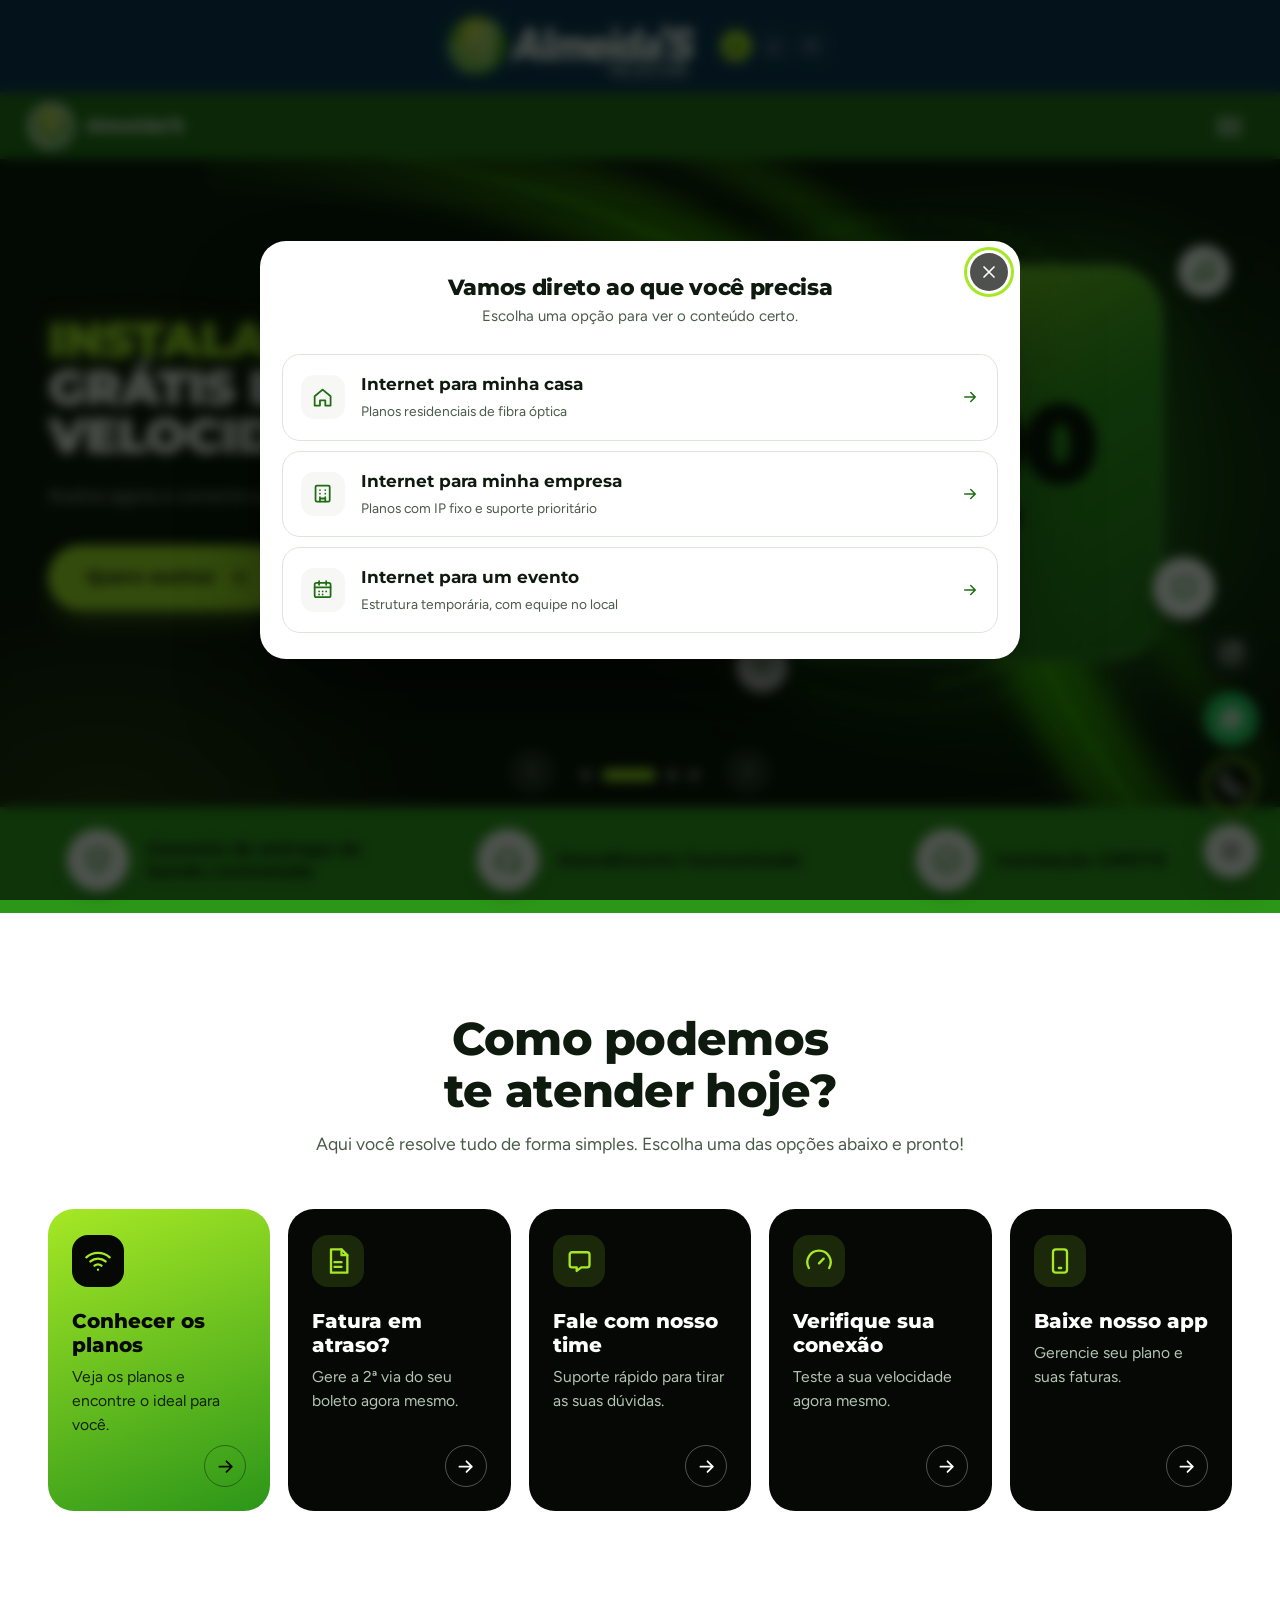
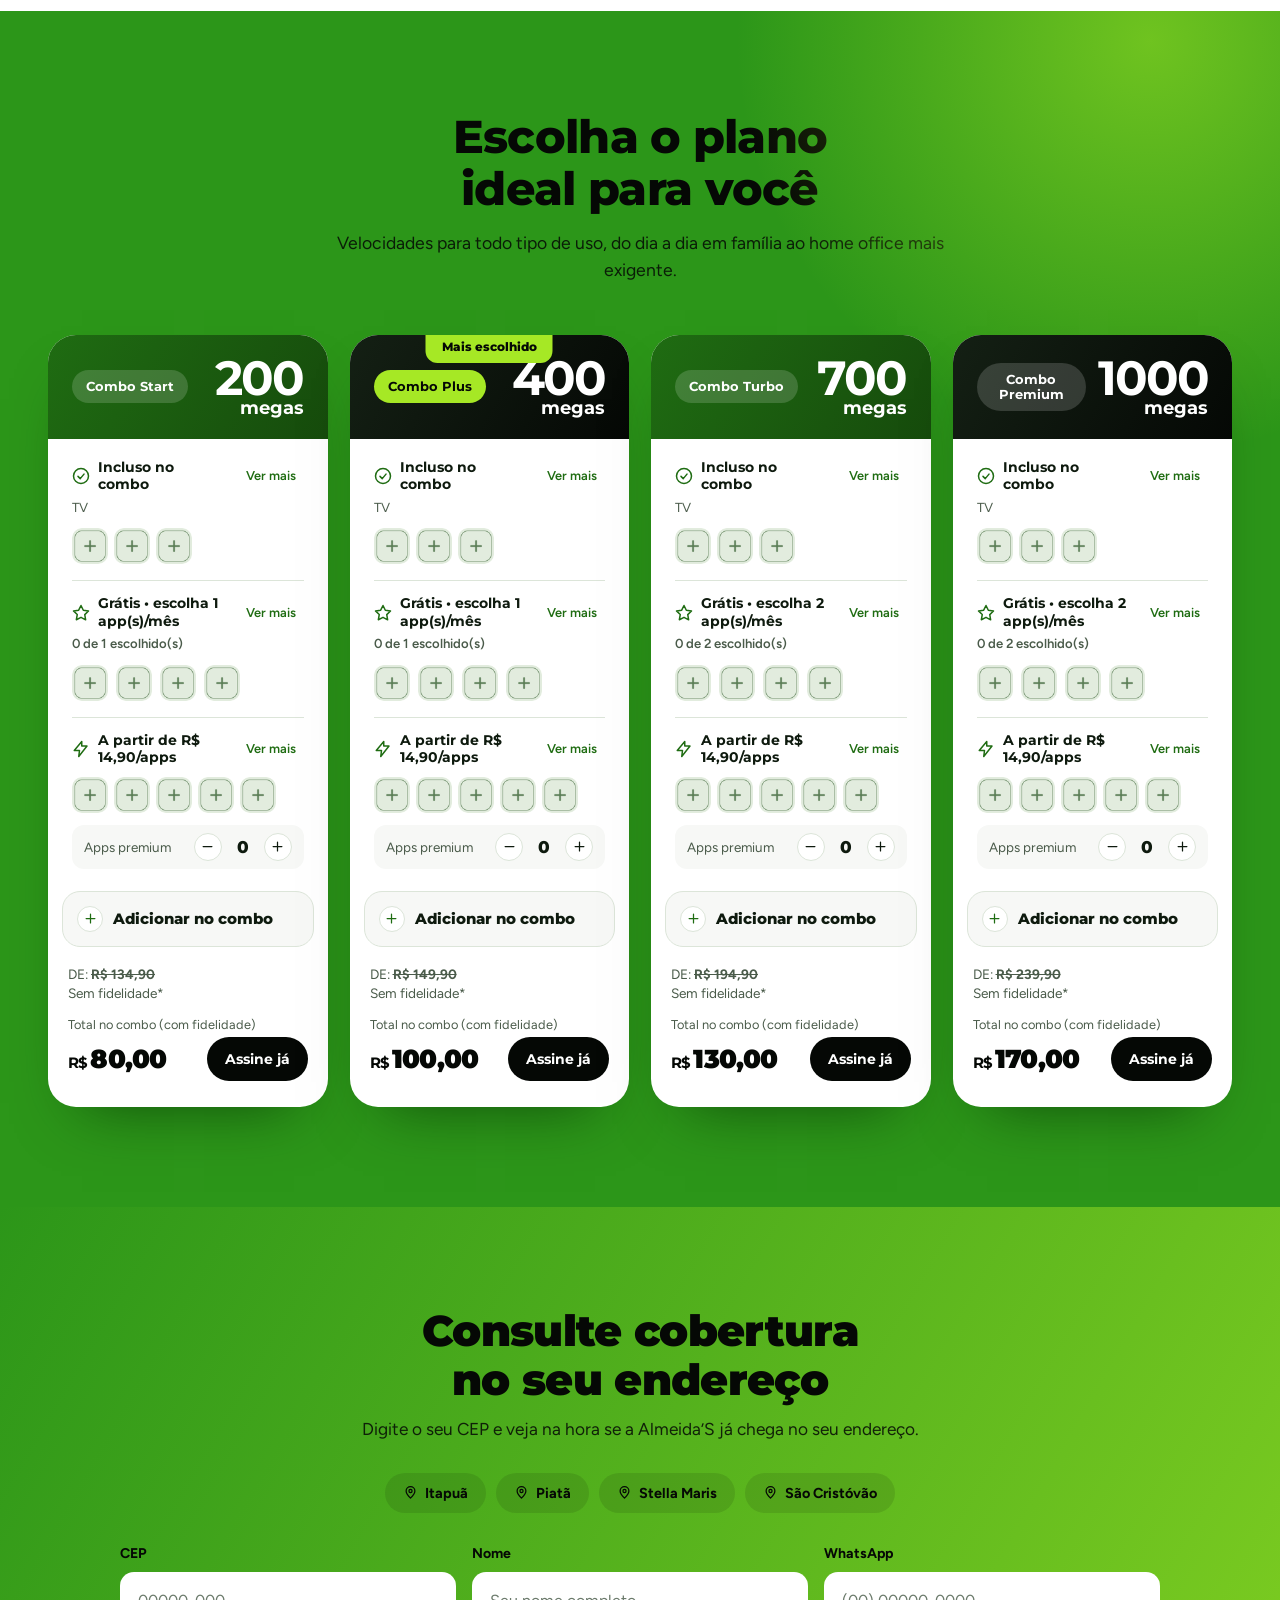
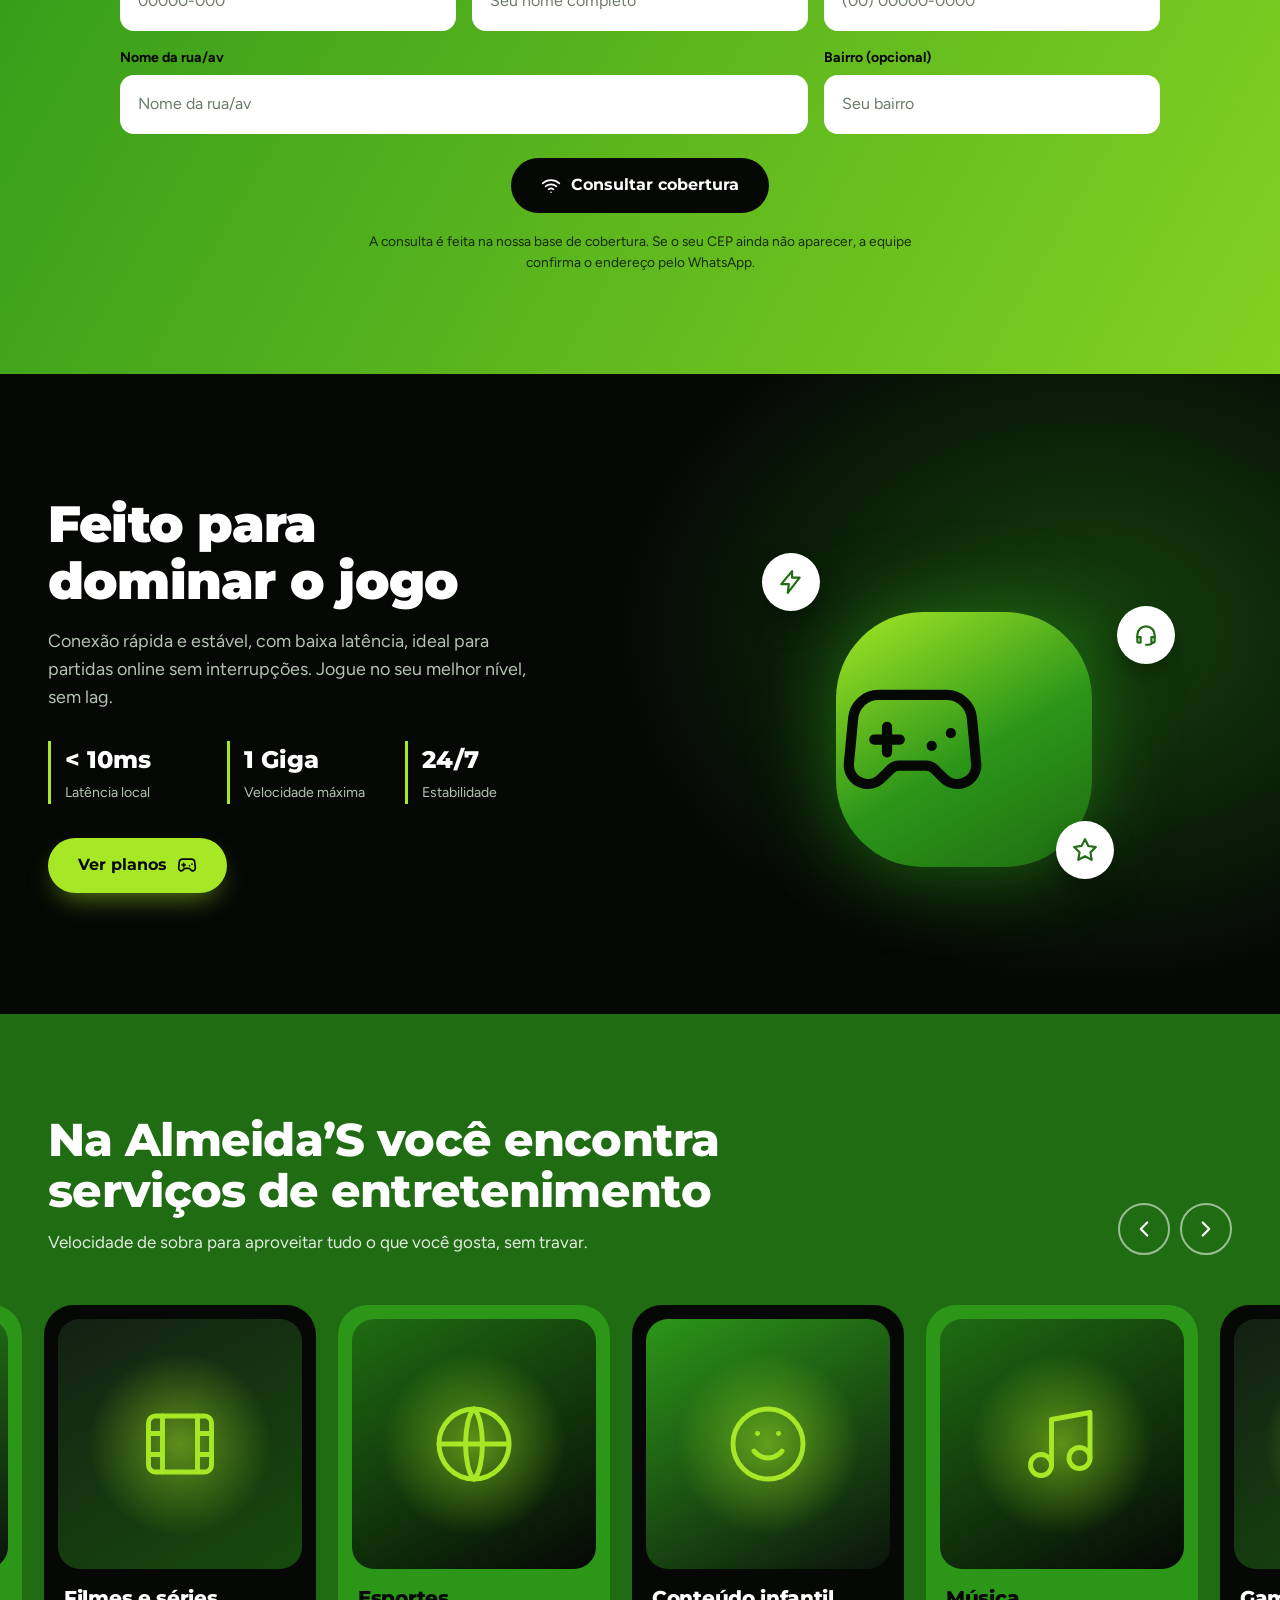
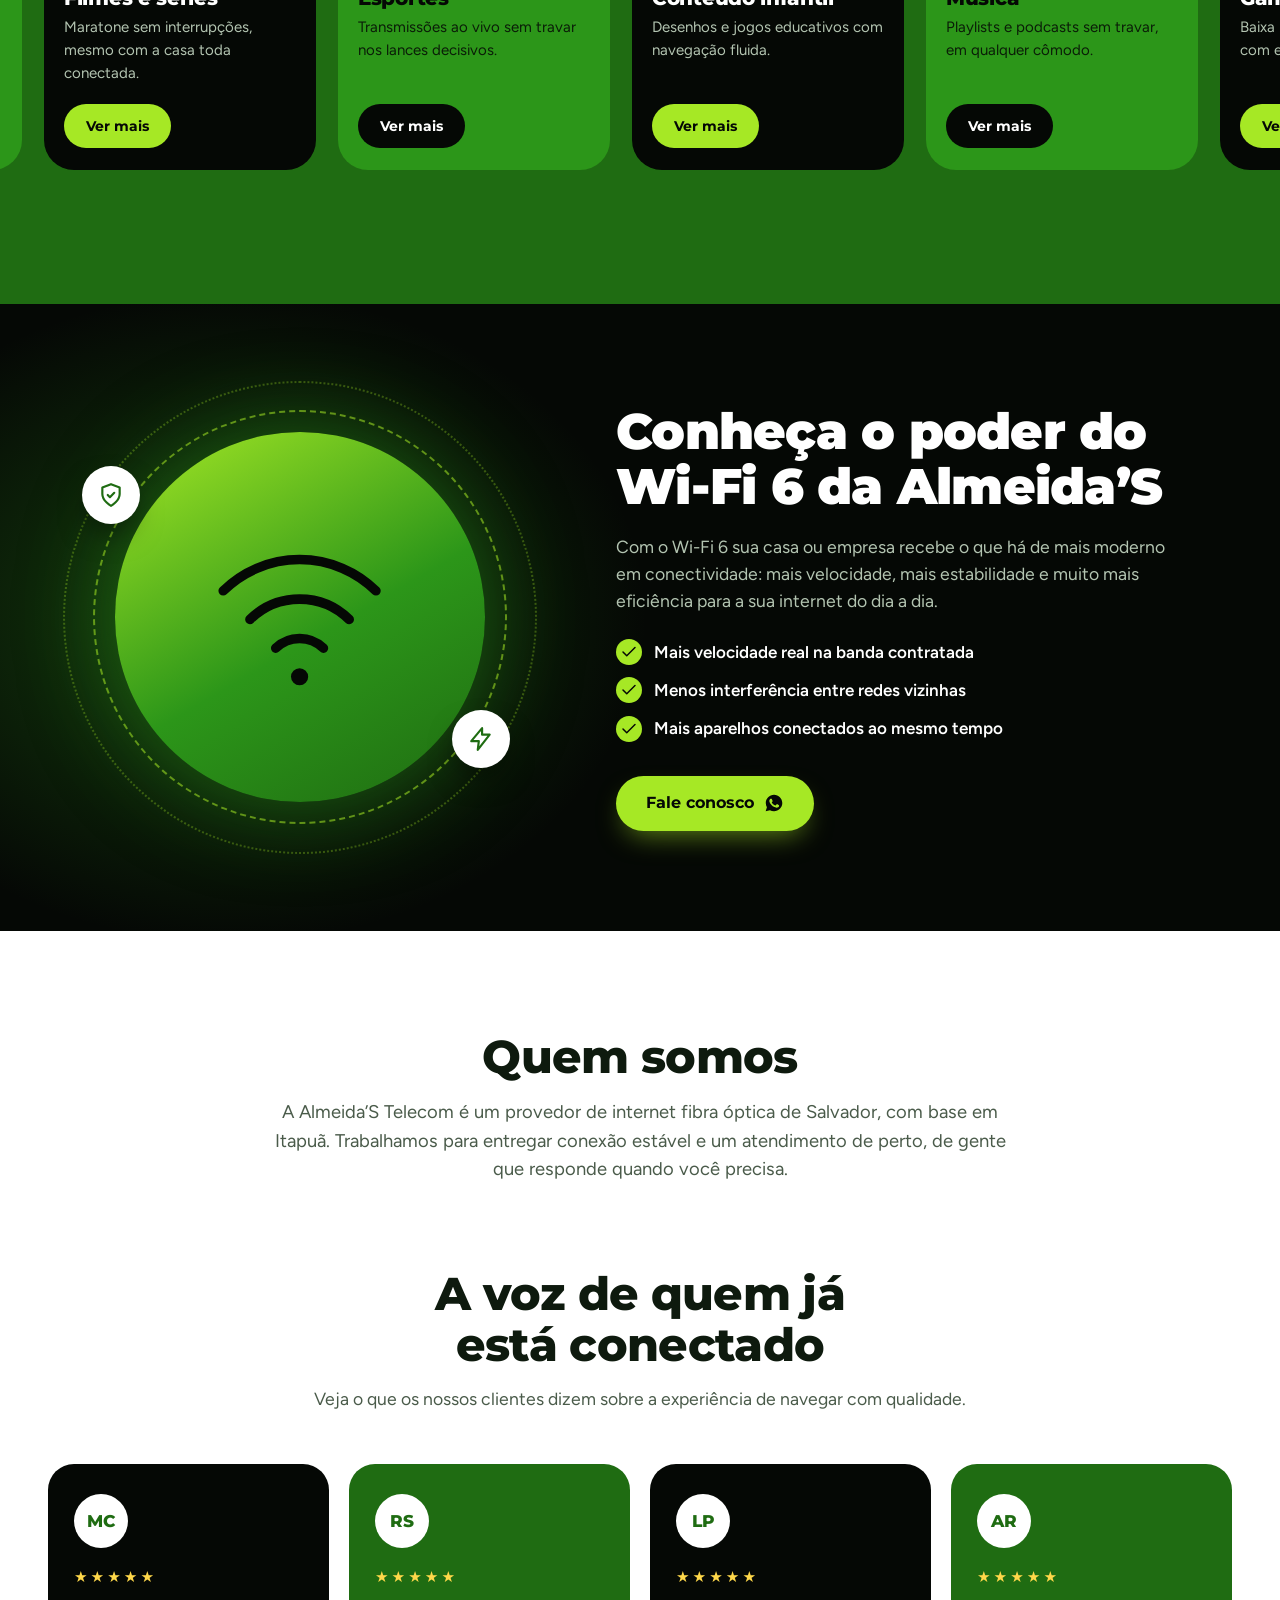
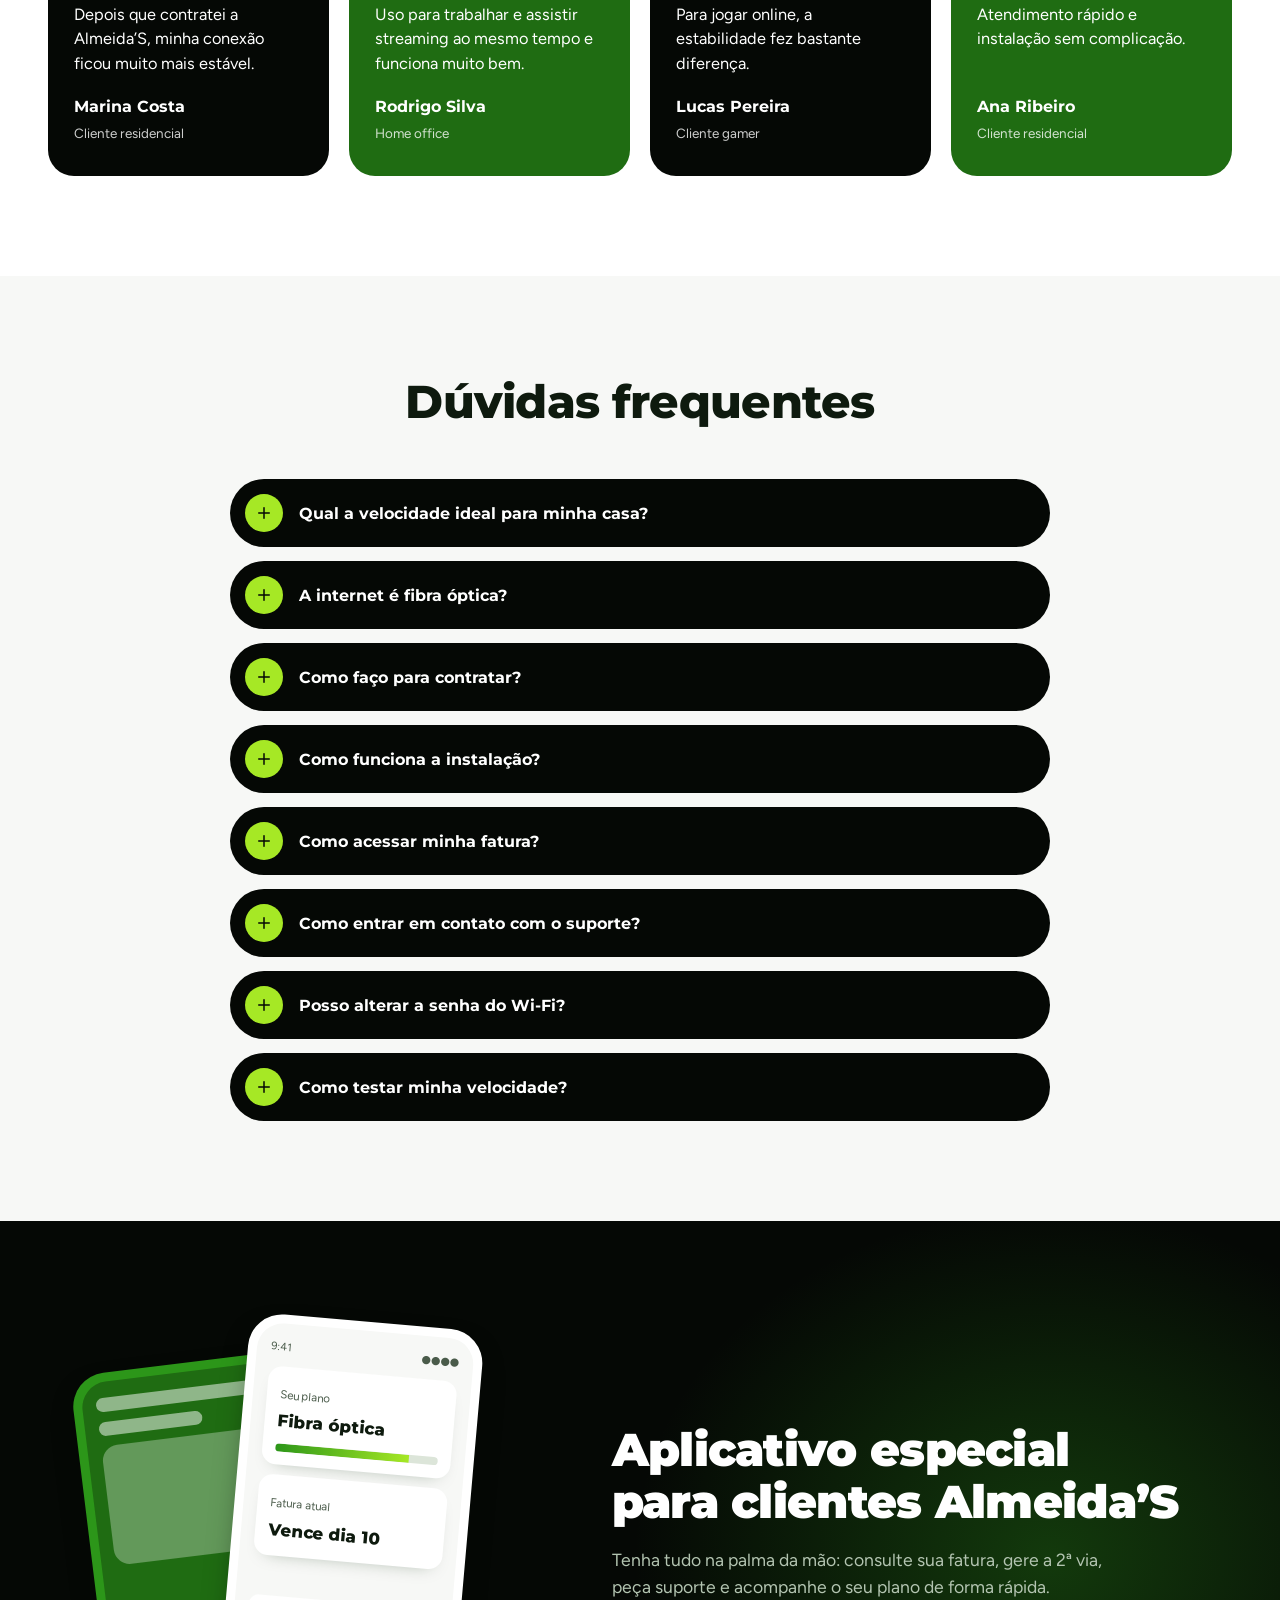
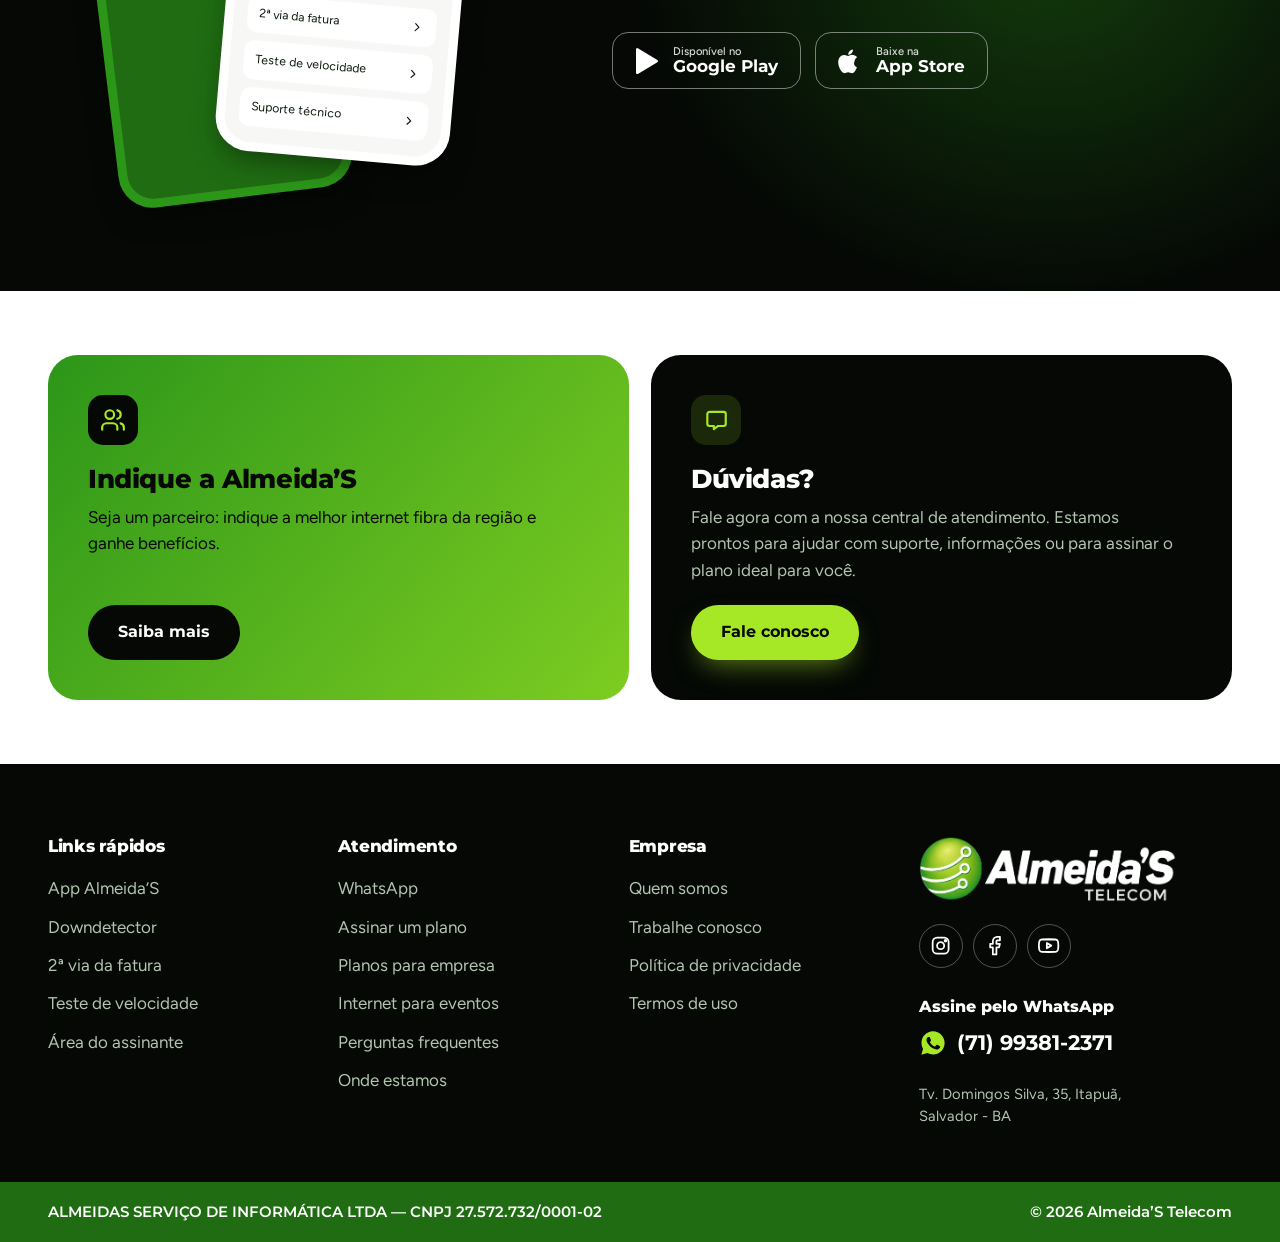
<file: index.html>
<!DOCTYPE html>
<html lang="pt-BR">
<head>
<meta charset="UTF-8" />
<script>document.documentElement.className += " js";</script>
<meta name="viewport" content="width=device-width, initial-scale=1.0" />
<title>Almeida’S Telecom | Internet Fibra Óptica em Salvador</title>
<meta name="description" content="Internet fibra óptica rápida e estável para sua casa ou empresa. Conheça os planos da Almeida’S Telecom." />
<meta name="theme-color" content="#0D8A03" />

<meta property="og:type" content="website" />
<meta property="og:title" content="Almeida’S Telecom | Internet Fibra Óptica" />
<meta property="og:description" content="Internet fibra óptica rápida e estável para sua casa ou empresa. Conheça os planos da Almeida’S Telecom." />
<meta property="og:locale" content="pt_BR" />
<meta property="og:site_name" content="Almeida’S Telecom" />

<link rel="canonical" href="https://www.almeidasnet.com.br/" />
<meta name="twitter:card" content="summary_large_image" />
<meta name="twitter:title" content="Almeida’S Telecom | Internet Fibra Óptica" />
<meta name="twitter:description" content="Internet fibra óptica rápida e estável para sua casa ou empresa. Conheça os planos da Almeida’S Telecom." />

<link rel="icon" type="image/png" href="images/logo/favicon.png" />

<link rel="preconnect" href="https://fonts.googleapis.com" />
<link rel="preconnect" href="https://fonts.gstatic.com" crossorigin />
<link href="https://fonts.googleapis.com/css2?family=Montserrat:wght@500;600;700;800;900&family=Figtree:wght@400;500;600;700&display=swap" rel="stylesheet" />

<link rel="stylesheet" href="css/style.css" />

<script type="application/ld+json">
{
  "@context": "https://schema.org",
  "@type": "InternetServiceProvider",
  "name": "ALMEIDAS SERVIÇO DE INFORMÁTICA LTDA",
  "alternateName": "Almeida’S Telecom",
  "telephone": "+55-71-99381-2371",
  "address": {
    "@type": "PostalAddress",
    "streetAddress": "Tv. Domingos Silva, 35",
    "addressLocality": "Salvador",
    "addressRegion": "BA",
    "addressCountry": "BR"
  },
  "areaServed": "BR",
  "description": "Internet fibra óptica rápida e estável para sua casa ou empresa."
}
</script>
</head>
<body>
<a class="skip-link" href="#conteudo">Ir para o conteúdo</a>

<!-- ============ BARRA SUPERIOR (logo + contatos) ============ -->
<div class="topbar" id="topo">
  <div class="container topbar__inner">
    <a href="#inicio" class="logo" aria-label="Almeida’S Telecom — início">
      <img src="images/logo/logo-claro.png" alt="Almeida’S Telecom" width="1165" height="299" />
    </a>
    <div class="audience-switch" role="group" aria-label="Tipo de atendimento"><a href="index.html" class="is-current" aria-label="Internet residencial" title="Residencial"><i data-icon="home"></i></a><a href="empresas.html" aria-label="Internet para empresas" title="Empresa"><i data-icon="office"></i></a><a href="eventos.html" aria-label="Internet para eventos" title="Eventos"><i data-icon="calendar"></i></a></div>
    <ul class="topbar__links">
      <li><a data-wa data-wa-msg="Olá! Preciso de ajuda com a Almeida’S" target="_blank" rel="noopener"><i data-icon="whatsapp"></i><span data-wa-text></span></a></li>
      <li><a data-segunda-via target="_blank" rel="noopener"><i data-icon="file"></i>2ª via da fatura</a></li>
      <li><a href="#faq"><i data-icon="help"></i>Perguntas frequentes</a></li>
      <li><a data-mapa target="_blank" rel="noopener"><i data-icon="pin"></i>Onde estamos</a></li>
    </ul>
  </div>
</div>

<!-- ============ NAVBAR (fixa ao rolar) ============ -->
<nav class="site-nav" id="site-nav" aria-label="Navegação principal">
  <div class="container site-nav__inner">
    <a class="site-nav__brand" href="#inicio" aria-label="Almeida’S — início">
      <span class="site-nav__mark"><img src="images/logo/marca.png" alt="" width="257" height="257" loading="lazy" /></span>
      <span class="site-nav__name">Almeida’S</span>
      <img class="site-nav__logo" src="images/logo/logo-claro.png" alt="Almeida’S Telecom" width="1165" height="299" />
    </a>

    <div class="site-nav__panel" id="nav-panel">
      <ul class="site-nav__links">
        <li><a href="#quem-somos"><i data-icon="users"></i>Quem somos</a></li>
        <li><a href="#planos"><i data-icon="home"></i>Para sua casa</a></li>
        <li><a href="#entretenimento"><i data-icon="film"></i>Entretenimento</a></li>
        <li><a data-wa data-wa-msg="Olá! Quero falar com a Almeida’S" target="_blank" rel="noopener"><i data-icon="chat"></i>Fale conosco</a></li>
        <li><a data-wa data-wa-msg="Olá! Quero trabalhar na Almeida’S" target="_blank" rel="noopener"><i data-icon="briefcase"></i>Trabalhe conosco</a></li>
      </ul>
      <div class="site-nav__pills">
        <a class="pill pill--orange" data-central-assinante target="_blank" rel="noopener">Área do assinante</a>
        <a class="pill pill--dark" data-wa data-wa-msg="Olá! Quero assinar um plano da Almeida’S" target="_blank" rel="noopener">Assine agora</a>
        <button type="button" class="pill pill--outline" data-open-popup>Indique e ganhe</button>
      </div>
    </div>

    <div class="site-nav__mobile-group">
      <div class="audience-switch" role="group" aria-label="Tipo de atendimento"><a href="index.html" class="is-current" aria-label="Internet residencial" title="Residencial"><i data-icon="home"></i></a><a href="empresas.html" aria-label="Internet para empresas" title="Empresa"><i data-icon="office"></i></a><a href="eventos.html" aria-label="Internet para eventos" title="Eventos"><i data-icon="calendar"></i></a></div>
      <a class="site-nav__cta" data-wa data-wa-msg="Olá! Quero assinar um plano da Almeida’S" target="_blank" rel="noopener"><i data-icon="whatsapp"></i>Assinar</a>
    </div>

    <button class="nav-toggle" id="nav-toggle" type="button" aria-label="Abrir menu" aria-expanded="false" aria-controls="nav-panel">
      <span></span><span></span><span></span>
    </button>
  </div>
  <div class="nav-overlay" id="nav-overlay"></div>
</nav>

<main id="conteudo">

<!-- ============ HERO / CARROSSEL ============ -->
<section id="inicio" class="hero" aria-roledescription="carrossel" aria-label="Destaques">
  <div class="hero__track" id="hero-track"></div>

  <button class="hero__arrow hero__arrow--prev" type="button" aria-label="Slide anterior"><i data-icon="chevron-left"></i></button>
  <button class="hero__arrow hero__arrow--next" type="button" aria-label="Próximo slide"><i data-icon="chevron-right"></i></button>
  <div class="hero__dots" id="hero-dots" role="tablist" aria-label="Escolher slide"></div>
</section>

<!-- ============ FAIXA DE BENEFÍCIOS ============ -->
<section class="strip" aria-label="Diferenciais">
  <div class="container strip__grid" id="strip-grid"></div>
</section>

<!-- ============ COMO PODEMOS TE ATENDER ============ -->
<section id="atendimento" class="section atender">
  <div class="container">
    <div class="section-head section-head--center" data-reveal>
      <h2>Como podemos te atender hoje?</h2>
      <p>Aqui você resolve tudo de forma simples. Escolha uma das opções abaixo e pronto!</p>
    </div>
    <div class="atender__grid" data-reveal>
      <a class="atender-card atender-card--featured" href="#planos">
        <span class="atender-card__icon"><i data-icon="wifi"></i></span>
        <strong>Conhecer os planos</strong>
        <p>Veja os planos e encontre o ideal para você.</p>
        <span class="atender-card__go"><i data-icon="arrow"></i></span>
      </a>
      <a class="atender-card" data-segunda-via target="_blank" rel="noopener">
        <span class="atender-card__icon"><i data-icon="file"></i></span>
        <strong>Fatura em atraso?</strong>
        <p>Gere a 2ª via do seu boleto agora mesmo.</p>
        <span class="atender-card__go"><i data-icon="arrow"></i></span>
      </a>
      <a class="atender-card" data-wa data-wa-msg="Olá! Preciso de ajuda com a Almeida’S" target="_blank" rel="noopener">
        <span class="atender-card__icon"><i data-icon="chat"></i></span>
        <strong>Fale com nosso time</strong>
        <p>Suporte rápido para tirar as suas dúvidas.</p>
        <span class="atender-card__go"><i data-icon="arrow"></i></span>
      </a>
      <a class="atender-card" data-teste-velocidade target="_blank" rel="noopener">
        <span class="atender-card__icon"><i data-icon="gauge"></i></span>
        <strong>Verifique sua conexão</strong>
        <p>Teste a sua velocidade agora mesmo.</p>
        <span class="atender-card__go"><i data-icon="arrow"></i></span>
      </a>
      <a class="atender-card" data-app-android target="_blank" rel="noopener">
        <span class="atender-card__icon"><i data-icon="phone-app"></i></span>
        <strong>Baixe nosso app</strong>
        <p>Gerencie seu plano e suas faturas.</p>
        <span class="atender-card__go"><i data-icon="arrow"></i></span>
      </a>
    </div>
  </div>
</section>

<!-- ============ PLANOS ============ -->
<section id="planos" class="section planos">
  <div class="container">
    <div class="section-head section-head--center" data-reveal>
      <h2>Escolha o plano ideal para você</h2>
      <p>Velocidades para todo tipo de uso, do dia a dia em família ao home office mais exigente.</p>
    </div>
    <div class="plans-grid" id="planos-grid" data-reveal></div>
  </div>
</section>

<!-- ============ CONSULTE COBERTURA ============ -->
<section id="cobertura" class="section coverage">
  <div class="container">
    <div class="coverage__head" data-reveal>
      <h2>Consulte cobertura no seu endereço</h2>
      <p>Digite o seu CEP e veja na hora se a Almeida’S já chega no seu endereço.</p>
    </div>
    <div class="coverage__bairros" id="coverage-bairros" data-reveal></div>
    <form class="coverage-form" id="coverage-form" data-reveal>
      <div class="field">
        <label for="cf-cep">CEP</label>
        <input type="text" id="cf-cep" name="cep" placeholder="00000-000" inputmode="numeric" autocomplete="postal-code" maxlength="9" pattern="[0-9]{5}-[0-9]{3}" title="Digite o CEP completo, com 8 números" required>
      </div>
      <div class="field">
        <label for="cf-nome">Nome</label>
        <input type="text" id="cf-nome" name="nome" placeholder="Seu nome completo" autocomplete="name" required>
      </div>
      <div class="field">
        <label for="cf-whatsapp">WhatsApp</label>
        <input type="tel" id="cf-whatsapp" name="whatsapp" placeholder="(00) 00000-0000" autocomplete="tel" required>
      </div>
      <div class="field field--wide">
        <label for="cf-rua">Nome da rua/av</label>
        <input type="text" id="cf-rua" name="rua" placeholder="Nome da rua/av" autocomplete="street-address" required>
      </div>
      <div class="field">
        <label for="cf-bairro">Bairro (opcional)</label>
        <input type="text" id="cf-bairro" name="bairro" placeholder="Seu bairro">
      </div>
      <div class="coverage-form__submit">
        <button type="submit" class="btn btn--dark"><i data-icon="wifi"></i>Consultar cobertura</button>
      </div>
    </form>
    <div class="coverage-result" id="coverage-result" role="status" aria-live="polite" hidden></div>
    <p class="coverage__note">A consulta é feita na nossa base de cobertura. Se o seu CEP ainda não aparecer, a equipe confirma o endereço pelo WhatsApp.</p>
  </div>
</section>

<!-- ============ GAMER ============ -->
<section id="gamer" class="section gamer" hidden>
  <div class="container gamer__layout">
    <div class="gamer__copy" data-reveal>
      <h2 id="gamer-titulo"></h2>
      <p id="gamer-texto"></p>
      <div class="gamer__stats" id="gamer-stats"></div>
      <a class="btn btn--lime" href="#planos"><span id="gamer-botao"></span><i data-icon="gamepad"></i></a>
    </div>
    <div class="gamer__art" data-reveal aria-hidden="true">
      <div class="ping"><span></span><span></span><span></span></div>
      <div class="gamer__pad"><i data-icon="gamepad"></i></div>
      <span class="float-chip float-chip--a"><i data-icon="bolt"></i></span>
      <span class="float-chip float-chip--b"><i data-icon="headset"></i></span>
      <span class="float-chip float-chip--c"><i data-icon="star"></i></span>
    </div>
  </div>
</section>

<!-- ============ ENTRETENIMENTO ============ -->
<section id="entretenimento" class="section entret">
  <div class="container">
    <div class="entret__head" data-reveal>
      <div>
        <h2 id="entret-titulo"></h2>
        <p id="entret-texto"></p>
      </div>
      <div class="entret__nav">
        <button type="button" class="round-btn" id="entret-prev" aria-label="Anterior"><i data-icon="chevron-left"></i></button>
        <button type="button" class="round-btn" id="entret-next" aria-label="Próximo"><i data-icon="chevron-right"></i></button>
      </div>
    </div>
  </div>
  <div class="entret__scroller" id="entret-scroller" tabindex="0" aria-label="Serviços de entretenimento"></div>
</section>

<!-- ============ WI-FI 6 ============ -->
<section id="wifi6" class="section wifi" hidden>
  <div class="container wifi__layout">
    <div class="wifi__art" data-reveal aria-hidden="true">
      <div class="wifi__disc">
        <svg viewBox="0 0 240 240" fill="none">
          <g class="wifi__waves" stroke="currentColor" stroke-width="10" stroke-linecap="round">
            <path d="M40 92a114 114 0 0 1 160 0"/>
            <path d="M68 122a74 74 0 0 1 104 0"/>
            <path d="M95 152a36 36 0 0 1 50 0"/>
          </g>
          <circle cx="120" cy="182" r="9" fill="currentColor"/>
        </svg>
      </div>
      <span class="float-chip float-chip--a"><i data-icon="shield"></i></span>
      <span class="float-chip float-chip--b"><i data-icon="bolt"></i></span>
    </div>
    <div class="wifi__copy" data-reveal>
      <h2 id="wifi-titulo"></h2>
      <p id="wifi-texto"></p>
      <ul class="check-list" id="wifi-itens"></ul>
      <a class="btn btn--lime" data-wa data-wa-msg="Olá! Quero saber mais sobre o Wi-Fi 6 da Almeida’S" target="_blank" rel="noopener"><span id="wifi-botao"></span><i data-icon="whatsapp"></i></a>
    </div>
  </div>
</section>

<!-- ============ QUEM SOMOS + DEPOIMENTOS ============ -->
<section id="quem-somos" class="section about">
  <div class="container">
    <div class="about__intro" data-reveal>
      <h2>Quem somos</h2>
      <p>A Almeida’S Telecom é um provedor de internet fibra óptica de Salvador, com base em Itapuã. Trabalhamos para entregar conexão estável e um atendimento de perto, de gente que responde quando você precisa.</p>
    </div>

    <div class="section-head section-head--center about__voice" data-reveal>
      <h2>A voz de quem já está conectado</h2>
      <p>Veja o que os nossos clientes dizem sobre a experiência de navegar com qualidade.</p>
    </div>
    <div class="testimonials" id="depoimentos-grid" data-reveal></div>
  </div>
</section>

<!-- ============ FAQ ============ -->
<section id="faq" class="section faq">
  <div class="container">
    <div class="section-head section-head--center" data-reveal>
      <h2>Dúvidas frequentes</h2>
    </div>
    <div class="accordion" data-reveal>
      <div class="accordion-item">
        <button class="accordion-item__question" aria-expanded="false">Qual a velocidade ideal para minha casa?<i data-icon="plus"></i></button>
        <div class="accordion-item__answer"><div>Depende do número de pessoas e dispositivos conectados ao mesmo tempo. Para 1 a 3 dispositivos, um plano de entrada já atende bem; para famílias maiores ou home office, recomendamos os planos mais altos.</div></div>
      </div>
      <div class="accordion-item">
        <button class="accordion-item__question" aria-expanded="false">A internet é fibra óptica?<i data-icon="plus"></i></button>
        <div class="accordion-item__answer"><div>Sim, a nossa rede é em fibra óptica, da nossa central até a sua casa ou empresa.</div></div>
      </div>
      <div class="accordion-item">
        <button class="accordion-item__question" aria-expanded="false">Como faço para contratar?<i data-icon="plus"></i></button>
        <div class="accordion-item__answer"><div>Basta escolher o plano ideal e falar com a gente pelo WhatsApp. Nossa equipe verifica a disponibilidade no seu endereço e agenda a instalação.</div></div>
      </div>
      <div class="accordion-item">
        <button class="accordion-item__question" aria-expanded="false">Como funciona a instalação?<i data-icon="plus"></i></button>
        <div class="accordion-item__answer"><div>Um técnico da Almeida’S vai até o local, faz a passagem do cabo de fibra e configura o roteador. O processo costuma levar poucas horas.</div></div>
      </div>
      <div class="accordion-item">
        <button class="accordion-item__question" aria-expanded="false">Como acessar minha fatura?<i data-icon="plus"></i></button>
        <div class="accordion-item__answer"><div>Você pode consultar e emitir a 2ª via da sua fatura pela Central do Assinante ou pelo aplicativo da Almeida’S</div></div>
      </div>
      <div class="accordion-item">
        <button class="accordion-item__question" aria-expanded="false">Como entrar em contato com o suporte?<i data-icon="plus"></i></button>
        <div class="accordion-item__answer"><div>Nosso suporte está disponível pelo WhatsApp, pelo telefone <span data-tel-text></span> ou pela Central do Assinante.</div></div>
      </div>
      <div class="accordion-item">
        <button class="accordion-item__question" aria-expanded="false">Posso alterar a senha do Wi-Fi?<i data-icon="plus"></i></button>
        <div class="accordion-item__answer"><div>Sim, você pode alterar o nome e a senha da sua rede pelo aplicativo do roteador ou pedindo ajuda ao nosso suporte.</div></div>
      </div>
      <div class="accordion-item">
        <button class="accordion-item__question" aria-expanded="false">Como testar minha velocidade?<i data-icon="plus"></i></button>
        <div class="accordion-item__answer"><div>Use o teste de velocidade do <a class="text-link" data-teste-velocidade target="_blank" rel="noopener">speedtest.net</a> para verificar se está tudo dentro do contratado, de preferência com o aparelho conectado por cabo.</div></div>
      </div>
    </div>
  </div>
</section>

<!-- ============ APP ============ -->
<section id="app" class="section app">
  <div class="container app__layout">
    <div class="app__art" data-reveal aria-hidden="true">
      <div class="phone phone--back"><div class="phone__screen"><span class="phone__bar"></span><span class="phone__bar phone__bar--short"></span><span class="phone__block"></span></div></div>
      <div class="phone phone--front">
        <div class="phone__screen">
          <div class="phone__top"><span>9:41</span><span>●●●●</span></div>
          <div class="phone__card"><small>Seu plano</small><strong>Fibra óptica</strong><div class="phone__meter"><span></span></div></div>
          <div class="phone__card"><small>Fatura atual</small><strong>Vence dia 10</strong></div>
          <div class="phone__list">
            <div>2ª via da fatura <i data-icon="chevron-right"></i></div>
            <div>Teste de velocidade <i data-icon="chevron-right"></i></div>
            <div>Suporte técnico <i data-icon="chevron-right"></i></div>
          </div>
        </div>
      </div>
    </div>
    <div class="app__copy" data-reveal>
      <h2>Aplicativo especial para clientes Almeida’S</h2>
      <p>Tenha tudo na palma da mão: consulte sua fatura, gere a 2ª via, peça suporte e acompanhe o seu plano de forma rápida.</p>
      <div class="store-buttons">
        <a class="store-btn" data-app-android target="_blank" rel="noopener"><i data-icon="play-store"></i><span><small>Disponível no</small>Google Play</span></a>
        <a class="store-btn" data-app-iphone target="_blank" rel="noopener"><i data-icon="apple"></i><span><small>Baixe na</small>App Store</span></a>
      </div>
    </div>
  </div>
</section>

<!-- ============ INDIQUE / DÚVIDAS ============ -->
<section class="section section--tight ctas">
  <div class="container">
    <div class="cta-cards" data-reveal>
      <div class="cta-card cta-card--green">
        <div>
          <span class="cta-card__icon"><i data-icon="users"></i></span>
          <h3>Indique a Almeida’S</h3>
          <p>Seja um parceiro: indique a melhor internet fibra da região e ganhe benefícios.</p>
        </div>
        <button type="button" class="btn btn--dark" data-open-popup>Saiba mais</button>
      </div>
      <div class="cta-card cta-card--dark">
        <div>
          <span class="cta-card__icon"><i data-icon="chat"></i></span>
          <h3>Dúvidas?</h3>
          <p>Fale agora com a nossa central de atendimento. Estamos prontos para ajudar com suporte, informações ou para assinar o plano ideal para você.</p>
        </div>
        <a class="btn btn--lime" data-wa data-wa-msg="Olá! Tenho uma dúvida sobre a Almeida’S" target="_blank" rel="noopener">Fale conosco</a>
      </div>
    </div>
  </div>
</section>
</main>

<!-- ============ RODAPÉ ============ -->
<footer class="site-footer" id="onde-estamos">
  <div class="container">
    <div class="footer-grid">
      <div class="footer-col">
        <h4>Links rápidos</h4>
        <ul>
          <li><a data-app-android target="_blank" rel="noopener">App Almeida’S</a></li>
          <li><a data-downdetector target="_blank" rel="noopener">Downdetector</a></li>
          <li><a data-segunda-via target="_blank" rel="noopener">2ª via da fatura</a></li>
          <li><a data-teste-velocidade target="_blank" rel="noopener">Teste de velocidade</a></li>
          <li><a data-central-assinante target="_blank" rel="noopener">Área do assinante</a></li>
        </ul>
      </div>
      <div class="footer-col">
        <h4>Atendimento</h4>
        <ul>
          <li><a data-wa data-wa-msg="Olá! Preciso de ajuda com a Almeida’S" target="_blank" rel="noopener">WhatsApp</a></li>
          <li><a data-wa data-wa-msg="Olá! Quero assinar um plano da Almeida’S" target="_blank" rel="noopener">Assinar um plano</a></li>
          <li><a href="empresas.html">Planos para empresa</a></li>
          <li><a href="eventos.html">Internet para eventos</a></li>
          <li><a href="#faq">Perguntas frequentes</a></li>
          <li><a data-mapa target="_blank" rel="noopener">Onde estamos</a></li>
        </ul>
      </div>
      <div class="footer-col">
        <h4>Empresa</h4>
        <ul>
          <li><a href="#quem-somos">Quem somos</a></li>
          <li><a data-wa data-wa-msg="Olá! Quero trabalhar na Almeida’S" target="_blank" rel="noopener">Trabalhe conosco</a></li>
          <li><a href="privacidade.html">Política de privacidade</a></li>
          <li><a href="#">Termos de uso</a></li>
        </ul>
        <a class="footer-contract" data-contrato target="_blank" rel="noopener" hidden>Contrato de prestação de serviço</a>
      </div>
      <div class="footer-brand">
        <a href="#inicio" class="logo" aria-label="Almeida’S Telecom — início">
          <img src="images/logo/logo-claro.png" alt="Almeida’S Telecom" width="1165" height="299" loading="lazy" />
        </a>
        <div class="footer-social">
          <a data-ig target="_blank" rel="noopener" aria-label="Instagram"><i data-icon="instagram"></i></a>
          <a data-fb target="_blank" rel="noopener" aria-label="Facebook"><i data-icon="facebook"></i></a>
          <a data-yt target="_blank" rel="noopener" aria-label="YouTube"><i data-icon="youtube"></i></a>
        </div>
        <p class="footer-brand__label">Assine pelo WhatsApp</p>
        <a class="footer-brand__phone" data-wa data-wa-msg="Olá! Quero assinar um plano da Almeida’S" target="_blank" rel="noopener"><i data-icon="whatsapp"></i><span data-wa-text></span></a>
        <address class="footer-brand__addr">Tv. Domingos Silva, 35, Itapuã,<br>Salvador&nbsp;-&nbsp;BA</address>
      </div>
    </div>
  </div>
  <div class="footer-bar">
    <div class="container footer-bar__inner">
      <span>ALMEIDAS SERVIÇO DE INFORMÁTICA LTDA — CNPJ 27.572.732/0001-02</span>
      <span>© <span id="current-year"></span> Almeida’S Telecom</span>
    </div>
  </div>
</footer>

<!-- ============ BOTÕES FLUTUANTES ============ -->
<div class="floating-actions">
  <button class="floating-btn back-to-top" type="button" aria-label="Voltar ao topo"><i data-icon="arrow-up"></i></button>

  <a class="floating-btn floating-btn--instagram" data-ig target="_blank" rel="noopener" aria-label="Instagram da Almeida’S"><i data-icon="instagram"></i></a>
  <a class="floating-btn floating-btn--whatsapp" data-wa data-wa-msg="Olá! Quero falar com a Almeida’S" target="_blank" rel="noopener" aria-label="Falar no WhatsApp"><i data-icon="whatsapp"></i></a>
  <a class="floating-btn floating-btn--phone" data-tel aria-label="Ligar para a Almeida’S"><i data-icon="phone"></i></a>

  <div class="floating-menu">
    <div class="floating-menu__panel" id="floating-menu-panel" role="menu"></div>
    <span class="floating-menu__hint" id="menu-hint" aria-hidden="true">Menu</span>
    <button class="floating-btn floating-btn--menu" id="floating-menu-btn" type="button" aria-label="Abrir menu rápido" aria-expanded="false"><i data-icon="menu"></i></button>
  </div>
</div>

<!-- ============ MODAIS ============ -->
<div id="audience-popup" class="modal" aria-hidden="true"></div>
<div id="promo-popup" class="modal modal--popup" aria-hidden="true"></div>
<div id="apps-modal" class="modal modal--apps" aria-hidden="true"></div>
<div id="cep-modal" class="modal" aria-hidden="true"></div>

<script src="js/config.js"></script>
<script src="js/cobertura.js"></script>
<script src="js/main.js"></script>
</body>
</html>
</file>
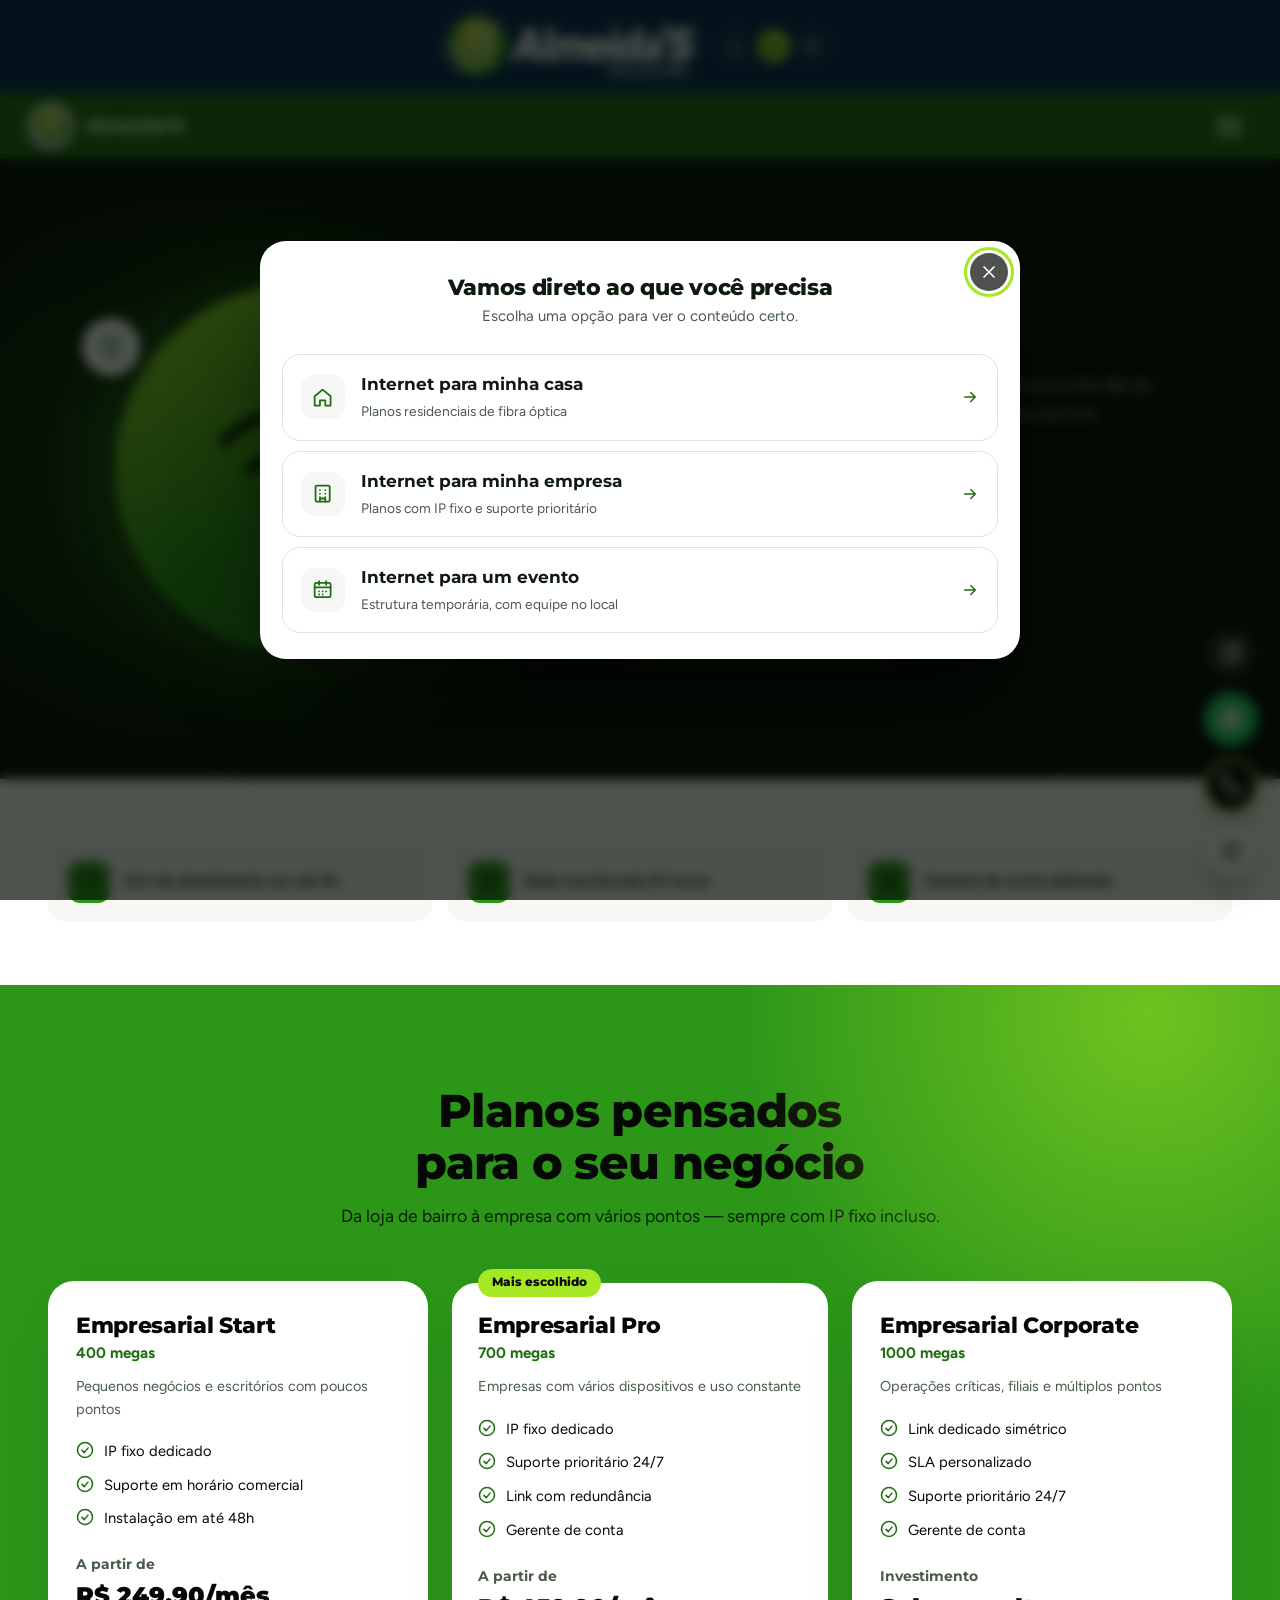
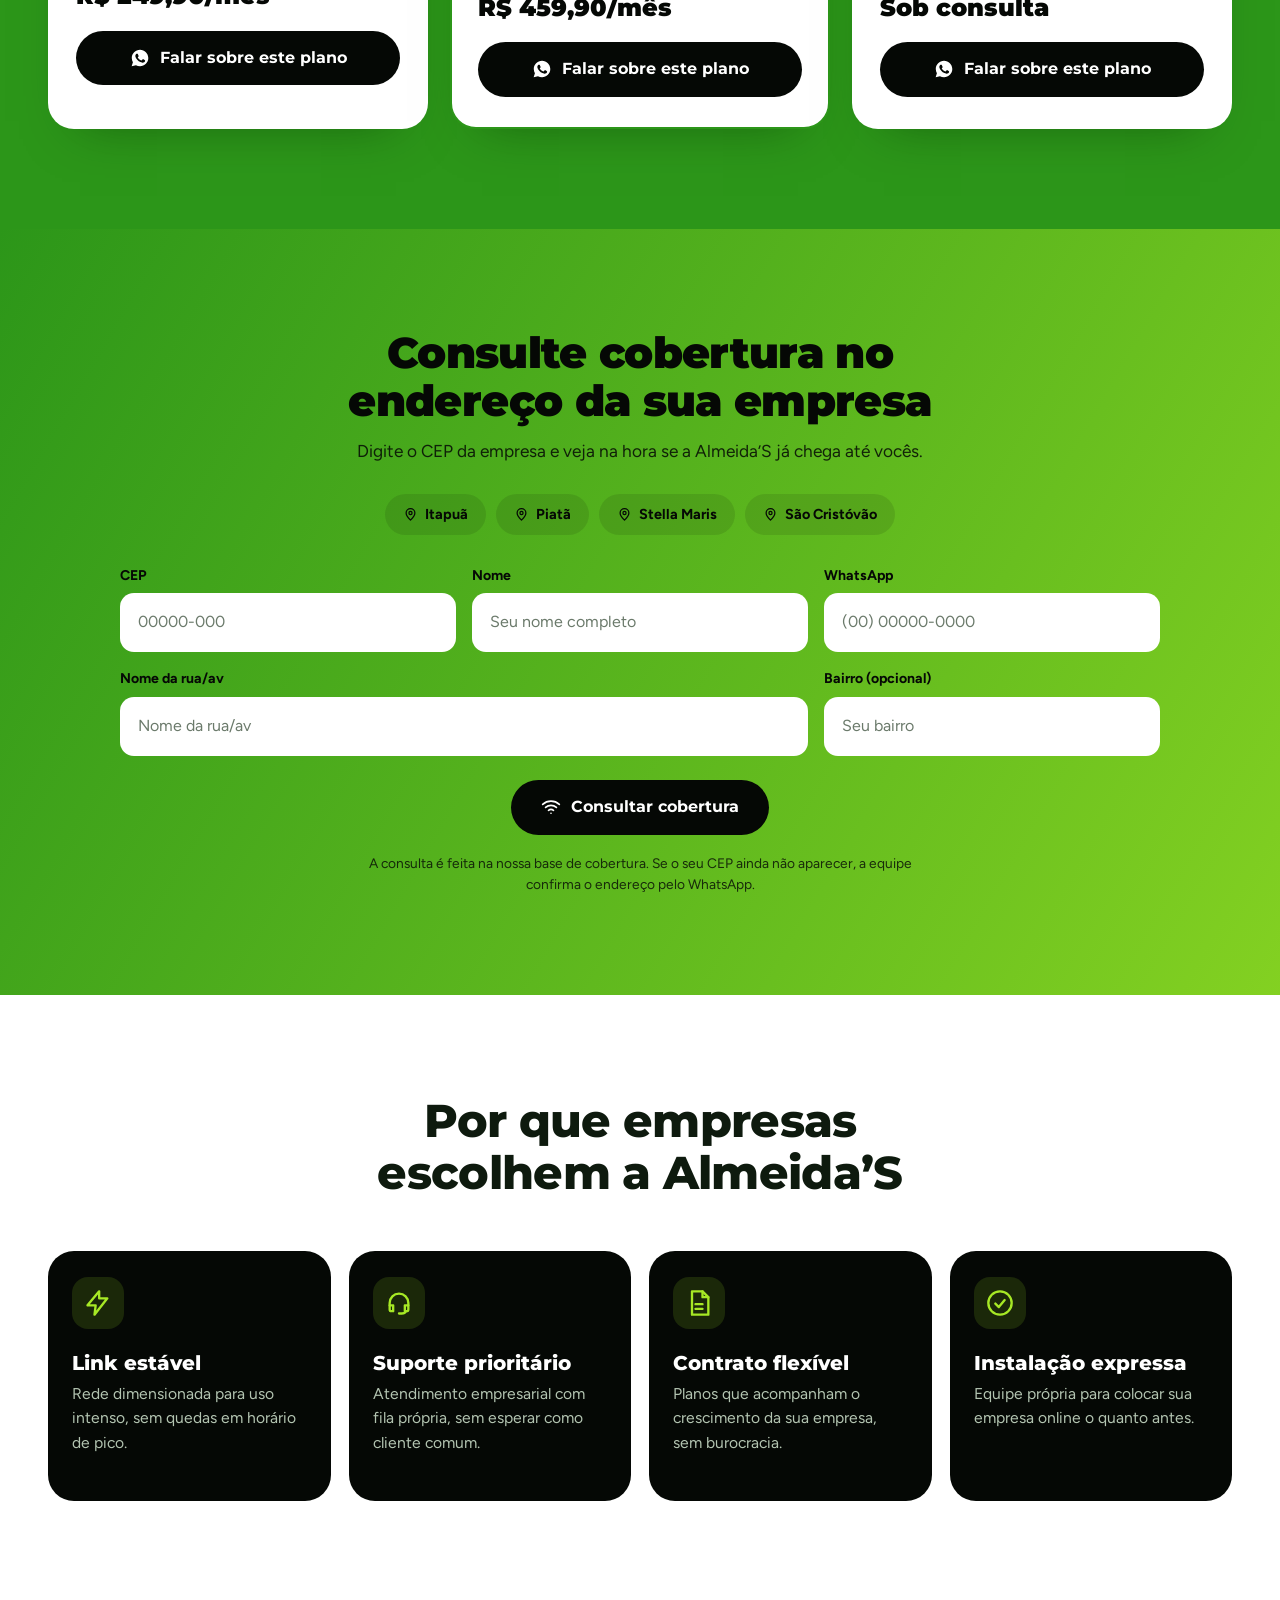
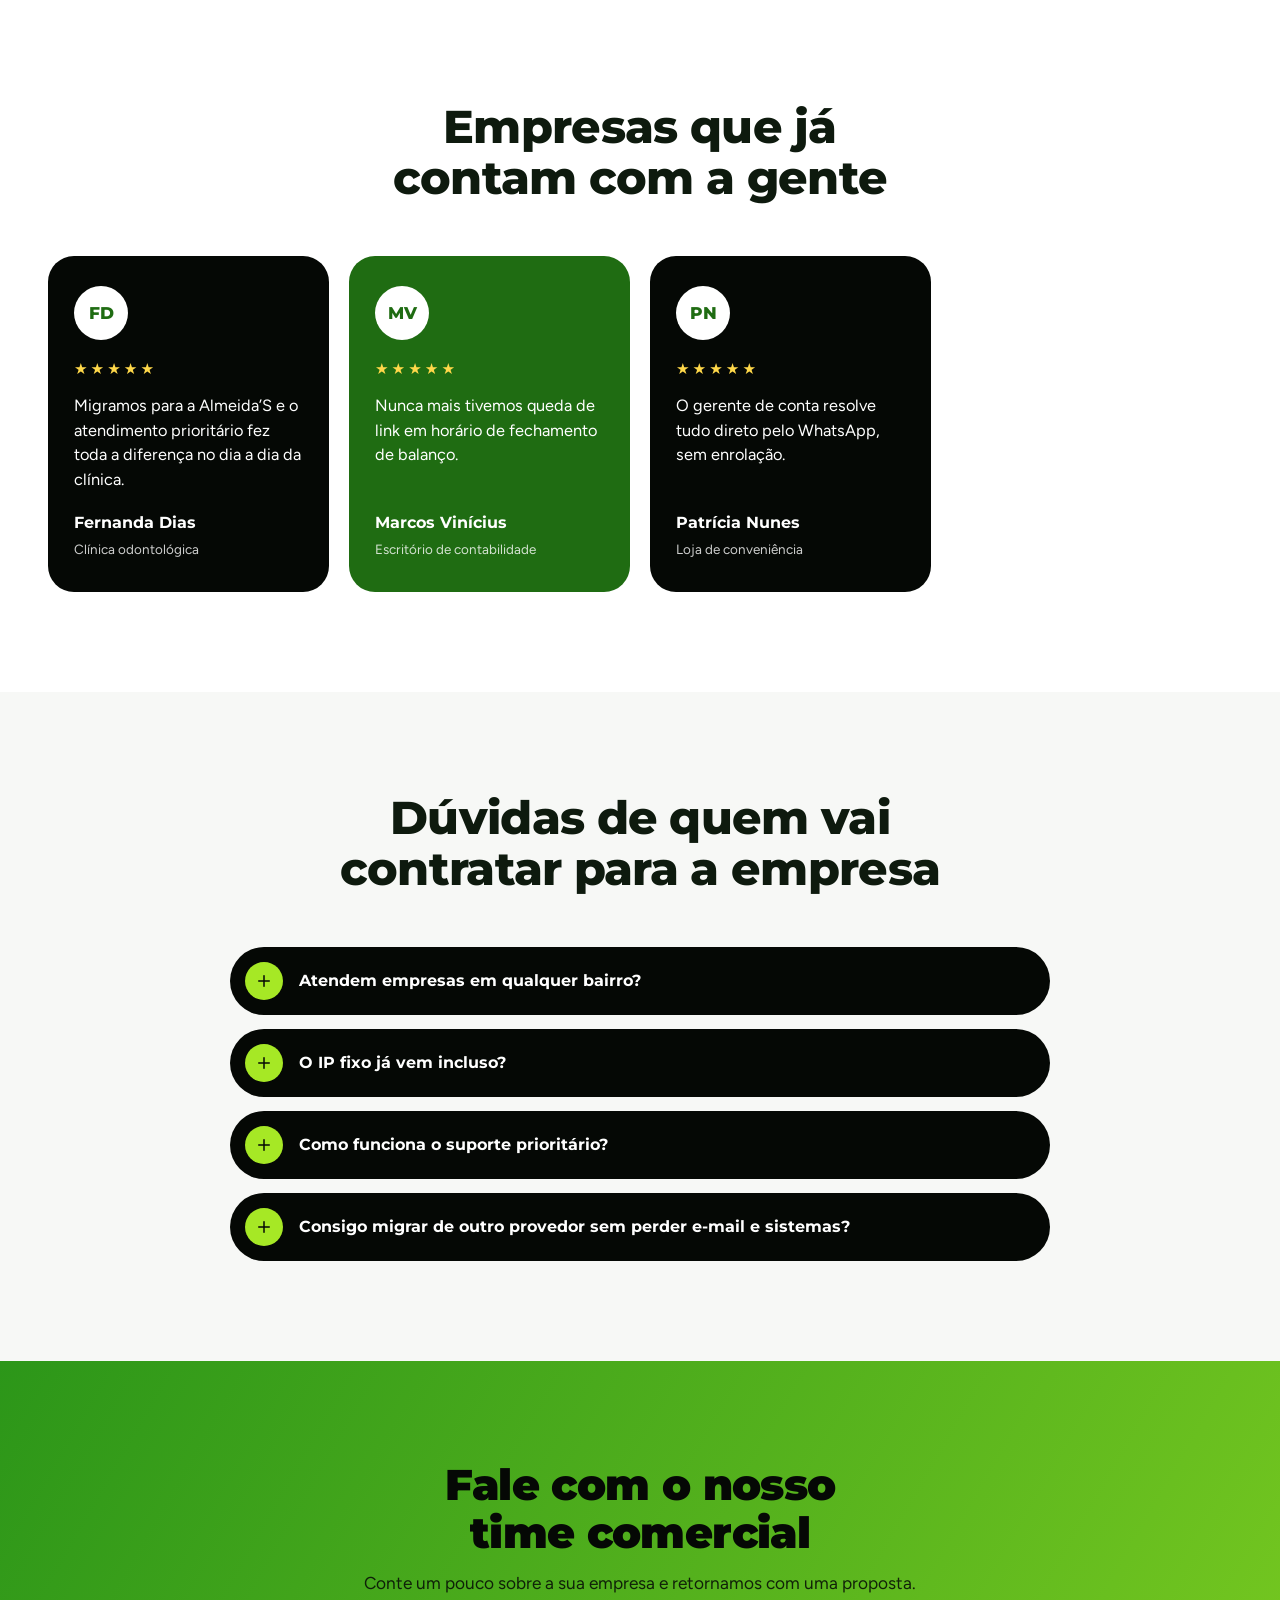
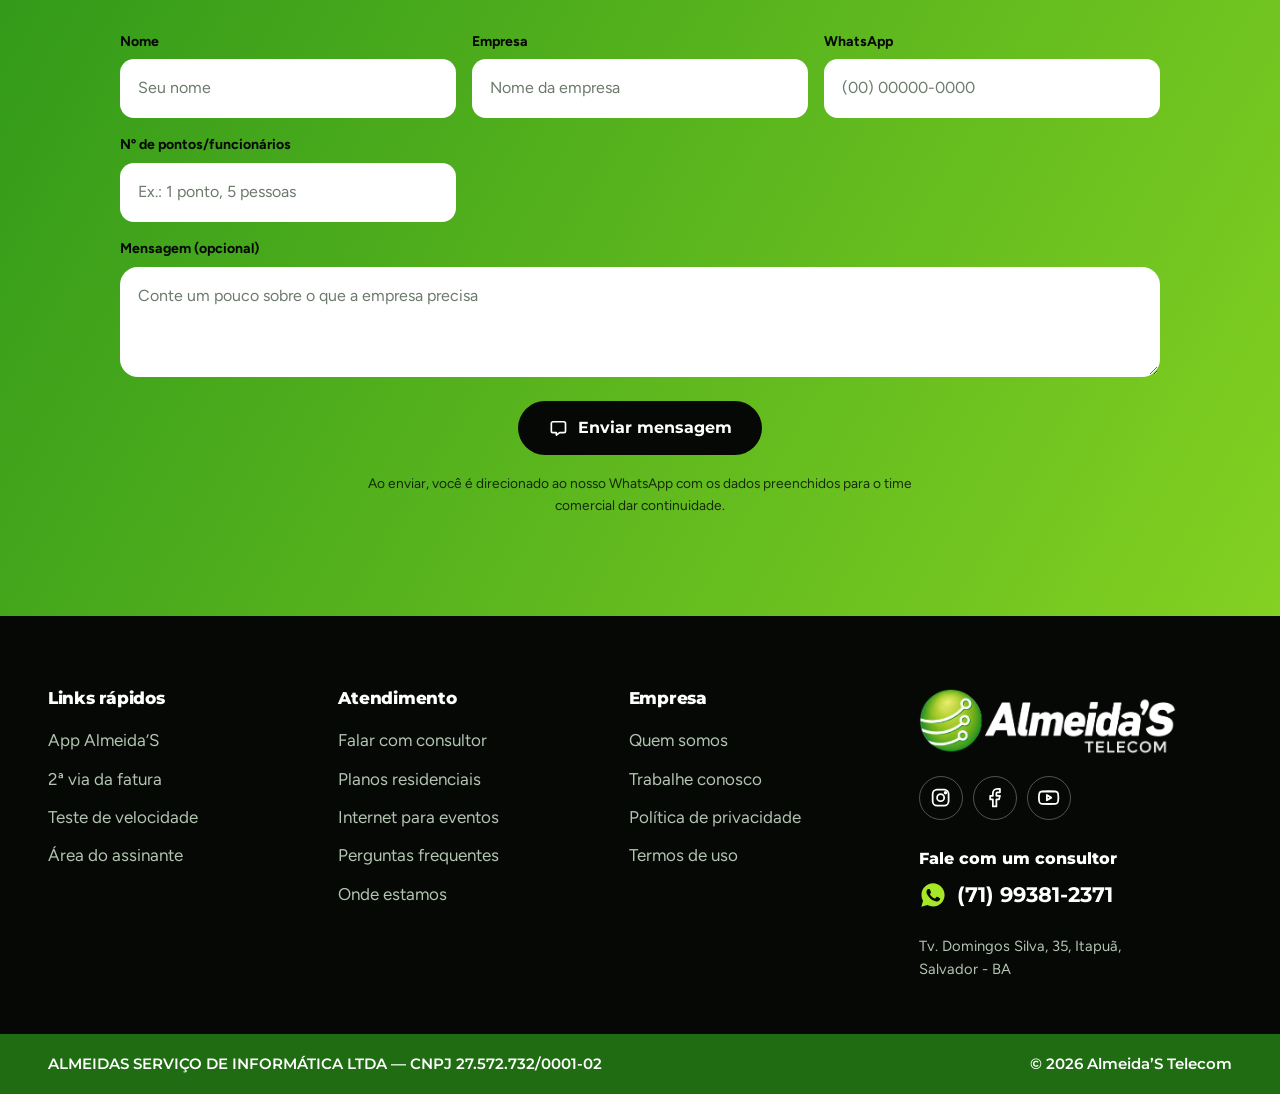
<file: empresas.html>
<!DOCTYPE html>
<html lang="pt-BR">
<head>
<meta charset="UTF-8" />
<script>document.documentElement.className += " js";</script>
<meta name="viewport" content="width=device-width, initial-scale=1.0" />
<title>Almeida’S para Empresas | Internet dedicada com suporte prioritário</title>
<meta name="description" content="Planos de internet dedicada para empresas, com IP fixo, suporte prioritário 24/7 e gerente de conta. Fale com um consultor da Almeida’S" />
<meta name="theme-color" content="#0D8A03" />

<meta property="og:type" content="website" />
<meta property="og:title" content="Almeida’S para Empresas" />
<meta property="og:description" content="Internet dedicada para empresas, com IP fixo, suporte prioritário e gerente de conta." />
<meta property="og:locale" content="pt_BR" />
<meta property="og:site_name" content="Almeida’S Telecom" />

<link rel="canonical" href="https://www.almeidasnet.com.br/empresas.html" />
<meta name="twitter:card" content="summary_large_image" />
<meta name="twitter:title" content="Almeida’S para Empresas" />
<meta name="twitter:description" content="Internet dedicada para empresas, com IP fixo, suporte prioritário e gerente de conta." />

<link rel="icon" type="image/png" href="images/logo/favicon.png" />

<link rel="preconnect" href="https://fonts.googleapis.com" />
<link rel="preconnect" href="https://fonts.gstatic.com" crossorigin />
<link href="https://fonts.googleapis.com/css2?family=Montserrat:wght@500;600;700;800;900&family=Figtree:wght@400;500;600;700&display=swap" rel="stylesheet" />

<link rel="stylesheet" href="css/style.css" />
</head>
<body>
<a class="skip-link" href="#conteudo">Ir para o conteúdo</a>

<!-- ============ BARRA SUPERIOR (logo + contatos) ============ -->
<div class="topbar">
  <div class="container topbar__inner">
    <a href="index.html" class="logo" aria-label="Almeida’S Telecom — início">
      <img src="images/logo/logo-claro.png" alt="Almeida’S Telecom" width="1165" height="299" />
    </a>
    <div class="audience-switch" role="group" aria-label="Tipo de atendimento"><a href="index.html" aria-label="Internet residencial" title="Residencial"><i data-icon="home"></i></a><a href="empresas.html" class="is-current" aria-label="Internet para empresas" title="Empresa"><i data-icon="office"></i></a><a href="eventos.html" aria-label="Internet para eventos" title="Eventos"><i data-icon="calendar"></i></a></div>
    <ul class="topbar__links">
      <li><a data-wa data-wa-msg="Olá! Preciso de ajuda com a Almeida’S" target="_blank" rel="noopener"><i data-icon="whatsapp"></i><span data-wa-text></span></a></li>
      <li><a data-segunda-via target="_blank" rel="noopener"><i data-icon="file"></i>2ª via da fatura</a></li>
      <li><a href="#faq"><i data-icon="help"></i>Perguntas frequentes</a></li>
      <li><a data-mapa target="_blank" rel="noopener"><i data-icon="pin"></i>Onde estamos</a></li>
    </ul>
  </div>
</div>

<!-- ============ NAVBAR (fixa ao rolar) ============ -->
<nav class="site-nav" id="site-nav" aria-label="Navegação principal">
  <div class="container site-nav__inner">
    <a class="site-nav__brand" href="index.html" aria-label="Almeida’S — início">
      <span class="site-nav__mark"><img src="images/logo/marca.png" alt="" width="257" height="257" loading="lazy" /></span>
      <span class="site-nav__name">Almeida’S</span>
      <img class="site-nav__logo" src="images/logo/logo-claro.png" alt="Almeida’S Telecom" width="1165" height="299" />
    </a>

    <div class="site-nav__panel" id="nav-panel">
      <ul class="site-nav__links">
        <li><a href="#planos"><i data-icon="office"></i>Planos empresariais</a></li>
        <li><a href="#beneficios"><i data-icon="shield"></i>Benefícios</a></li>
        <li><a href="#depoimentos"><i data-icon="users"></i>Depoimentos</a></li>
        <li><a href="#contato"><i data-icon="chat"></i>Fale com um consultor</a></li>
      </ul>
      <div class="site-nav__pills">
        <a class="pill pill--orange" data-central-assinante target="_blank" rel="noopener">Área do assinante</a>
        <a class="pill pill--dark" data-wa-empresas target="_blank" rel="noopener">Falar com consultor</a>
      </div>
    </div>

    <div class="site-nav__mobile-group">
      <div class="audience-switch" role="group" aria-label="Tipo de atendimento"><a href="index.html" aria-label="Internet residencial" title="Residencial"><i data-icon="home"></i></a><a href="empresas.html" class="is-current" aria-label="Internet para empresas" title="Empresa"><i data-icon="office"></i></a><a href="eventos.html" aria-label="Internet para eventos" title="Eventos"><i data-icon="calendar"></i></a></div>
      <a class="site-nav__cta" data-wa-empresas target="_blank" rel="noopener"><i data-icon="whatsapp"></i>Consultor</a>
    </div>

    <button class="nav-toggle" id="nav-toggle" type="button" aria-label="Abrir menu" aria-expanded="false" aria-controls="nav-panel">
      <span></span><span></span><span></span>
    </button>
  </div>
  <div class="nav-overlay" id="nav-overlay"></div>
</nav>

<main id="conteudo">

<!-- ============ HERO ============ -->
<section class="section wifi">
  <div class="container wifi__layout">
    <div class="wifi__art" data-reveal aria-hidden="true">
      <div class="wifi__disc">
        <svg viewBox="0 0 240 240" fill="none">
          <g class="wifi__waves" stroke="currentColor" stroke-width="10" stroke-linecap="round">
            <path d="M40 92a114 114 0 0 1 160 0"/>
            <path d="M68 122a74 74 0 0 1 104 0"/>
            <path d="M95 152a36 36 0 0 1 50 0"/>
          </g>
          <circle cx="120" cy="182" r="9" fill="currentColor"/>
        </svg>
      </div>
      <span class="float-chip float-chip--a"><i data-icon="shield"></i></span>
      <span class="float-chip float-chip--b"><i data-icon="users"></i></span>
    </div>
    <div class="wifi__copy" data-reveal>
      <h1 id="biz-hero-titulo"></h1>
      <p id="biz-hero-texto"></p>
      <ul class="check-list" id="biz-hero-itens"></ul>
      <a class="btn btn--lime" data-wa-empresas target="_blank" rel="noopener"><span id="biz-hero-botao"></span><i data-icon="whatsapp"></i></a>
    </div>
  </div>
</section>

<!-- ============ FAIXA DE CONFIANÇA ============ -->
<section class="section--tight">
  <div class="container biz-trust" id="biz-trust"></div>
</section>

<!-- ============ PLANOS ============ -->
<section id="planos" class="section planos">
  <div class="container">
    <div class="section-head section-head--center" data-reveal>
      <h2>Planos pensados para o seu negócio</h2>
      <p>Da loja de bairro à empresa com vários pontos — sempre com IP fixo incluso.</p>
    </div>
    <div class="biz-plans" id="biz-plans" data-reveal></div>
  </div>
</section>

<!-- ============ CONSULTE COBERTURA ============ -->
<section id="cobertura" class="section coverage">
  <div class="container">
    <div class="coverage__head" data-reveal>
      <h2>Consulte cobertura no endereço da sua empresa</h2>
      <p>Digite o CEP da empresa e veja na hora se a Almeida’S já chega até vocês.</p>
    </div>
    <div class="coverage__bairros" id="coverage-bairros" data-reveal></div>
    <form class="coverage-form" id="coverage-form" data-assunto="Empresa" data-reveal>
      <div class="field">
        <label for="cf-cep">CEP</label>
        <input type="text" id="cf-cep" name="cep" placeholder="00000-000" inputmode="numeric" autocomplete="postal-code" maxlength="9" pattern="[0-9]{5}-[0-9]{3}" title="Digite o CEP completo, com 8 números" required>
      </div>
      <div class="field">
        <label for="cf-nome">Nome</label>
        <input type="text" id="cf-nome" name="nome" placeholder="Seu nome completo" autocomplete="name" required>
      </div>
      <div class="field">
        <label for="cf-whatsapp">WhatsApp</label>
        <input type="tel" id="cf-whatsapp" name="whatsapp" placeholder="(00) 00000-0000" autocomplete="tel" required>
      </div>
      <div class="field field--wide">
        <label for="cf-rua">Nome da rua/av</label>
        <input type="text" id="cf-rua" name="rua" placeholder="Nome da rua/av" autocomplete="street-address" required>
      </div>
      <div class="field">
        <label for="cf-bairro">Bairro (opcional)</label>
        <input type="text" id="cf-bairro" name="bairro" placeholder="Seu bairro">
      </div>
      <div class="coverage-form__submit">
        <button type="submit" class="btn btn--dark"><i data-icon="wifi"></i>Consultar cobertura</button>
      </div>
    </form>
    <div class="coverage-result" id="coverage-result" role="status" aria-live="polite" hidden></div>
    <p class="coverage__note">A consulta é feita na nossa base de cobertura. Se o seu CEP ainda não aparecer, a equipe confirma o endereço pelo WhatsApp.</p>
  </div>
</section>

<!-- ============ BENEFÍCIOS ============ -->
<section id="beneficios" class="section">
  <div class="container">
    <div class="section-head section-head--center" data-reveal>
      <h2>Por que empresas escolhem a Almeida’S</h2>
    </div>
    <div class="biz-benefits" id="biz-benefits" data-reveal></div>
  </div>
</section>

<!-- ============ DEPOIMENTOS ============ -->
<section id="depoimentos" class="section">
  <div class="container">
    <div class="section-head section-head--center" data-reveal>
      <h2>Empresas que já contam com a gente</h2>
    </div>
    <div class="testimonials" id="biz-depo-grid" data-reveal></div>
  </div>
</section>

<!-- ============ FAQ ============ -->
<section id="faq" class="section faq">
  <div class="container">
    <div class="section-head section-head--center" data-reveal>
      <h2>Dúvidas de quem vai contratar para a empresa</h2>
    </div>
    <div class="accordion" id="biz-faq" data-reveal></div>
  </div>
</section>

<!-- ============ CONTATO ============ -->
<section id="contato" class="section coverage">
  <div class="container">
    <div class="coverage__head" data-reveal>
      <h2 id="biz-form-titulo"></h2>
      <p id="biz-form-texto"></p>
    </div>
    <form class="coverage-form" id="biz-form" data-reveal>
      <div class="field">
        <label for="be-nome">Nome</label>
        <input type="text" id="be-nome" name="nome" placeholder="Seu nome" autocomplete="name" required>
      </div>
      <div class="field">
        <label for="be-empresa">Empresa</label>
        <input type="text" id="be-empresa" name="empresa" placeholder="Nome da empresa" autocomplete="organization" required>
      </div>
      <div class="field">
        <label for="be-whatsapp">WhatsApp</label>
        <input type="tel" id="be-whatsapp" name="whatsapp" placeholder="(00) 00000-0000" autocomplete="tel" required>
      </div>
      <div class="field">
        <label for="be-porte">Nº de pontos/funcionários</label>
        <input type="text" id="be-porte" name="porte" placeholder="Ex.: 1 ponto, 5 pessoas">
      </div>
      <div class="field field--full">
        <label for="be-mensagem">Mensagem <span>(opcional)</span></label>
        <textarea id="be-mensagem" name="mensagem" placeholder="Conte um pouco sobre o que a empresa precisa"></textarea>
      </div>
      <div class="coverage-form__submit field--full">
        <button type="submit" class="btn btn--dark"><i data-icon="chat"></i>Enviar mensagem</button>
      </div>
    </form>
    <p class="coverage__note">Ao enviar, você é direcionado ao nosso WhatsApp com os dados preenchidos para o time comercial dar continuidade.</p>
  </div>
</section>
</main>

<!-- ============ RODAPÉ ============ -->
<footer class="site-footer">
  <div class="container">
    <div class="footer-grid">
      <div class="footer-col">
        <h4>Links rápidos</h4>
        <ul>
          <li><a data-app-android target="_blank" rel="noopener">App Almeida’S</a></li>
          <li><a data-segunda-via target="_blank" rel="noopener">2ª via da fatura</a></li>
          <li><a data-teste-velocidade target="_blank" rel="noopener">Teste de velocidade</a></li>
          <li><a data-central-assinante target="_blank" rel="noopener">Área do assinante</a></li>
        </ul>
      </div>
      <div class="footer-col">
        <h4>Atendimento</h4>
        <ul>
          <li><a data-wa-empresas target="_blank" rel="noopener">Falar com consultor</a></li>
          <li><a href="index.html">Planos residenciais</a></li>
          <li><a href="eventos.html">Internet para eventos</a></li>
          <li><a href="#faq">Perguntas frequentes</a></li>
          <li><a data-mapa target="_blank" rel="noopener">Onde estamos</a></li>
        </ul>
      </div>
      <div class="footer-col">
        <h4>Empresa</h4>
        <ul>
          <li><a href="index.html#quem-somos">Quem somos</a></li>
          <li><a data-wa data-wa-msg="Olá! Quero trabalhar na Almeida’S" target="_blank" rel="noopener">Trabalhe conosco</a></li>
          <li><a href="privacidade.html">Política de privacidade</a></li>
          <li><a href="#">Termos de uso</a></li>
        </ul>
        <a class="footer-contract" data-contrato target="_blank" rel="noopener" hidden>Contrato de prestação de serviço</a>
      </div>
      <div class="footer-brand">
        <a href="index.html" class="logo" aria-label="Almeida’S Telecom — início">
          <img src="images/logo/logo-claro.png" alt="Almeida’S Telecom" width="1165" height="299" loading="lazy" />
        </a>
        <div class="footer-social">
          <a data-ig target="_blank" rel="noopener" aria-label="Instagram"><i data-icon="instagram"></i></a>
          <a data-fb target="_blank" rel="noopener" aria-label="Facebook"><i data-icon="facebook"></i></a>
          <a data-yt target="_blank" rel="noopener" aria-label="YouTube"><i data-icon="youtube"></i></a>
        </div>
        <p class="footer-brand__label">Fale com um consultor</p>
        <a class="footer-brand__phone" data-wa-empresas target="_blank" rel="noopener"><i data-icon="whatsapp"></i><span data-wa-empresas-text></span></a>
        <address class="footer-brand__addr">Tv. Domingos Silva, 35, Itapuã,<br>Salvador&nbsp;-&nbsp;BA</address>
      </div>
    </div>
  </div>
  <div class="footer-bar">
    <div class="container footer-bar__inner">
      <span>ALMEIDAS SERVIÇO DE INFORMÁTICA LTDA — CNPJ 27.572.732/0001-02</span>
      <span>© <span id="current-year"></span> Almeida’S Telecom</span>
    </div>
  </div>
</footer>

<!-- ============ BOTÕES FLUTUANTES ============ -->
<div class="floating-actions">
  <button class="floating-btn back-to-top" type="button" aria-label="Voltar ao topo"><i data-icon="arrow-up"></i></button>

  <a class="floating-btn floating-btn--instagram" data-ig target="_blank" rel="noopener" aria-label="Instagram da Almeida’S"><i data-icon="instagram"></i></a>
  <a class="floating-btn floating-btn--whatsapp" data-wa-empresas target="_blank" rel="noopener" aria-label="Falar com um consultor"><i data-icon="whatsapp"></i></a>
  <a class="floating-btn floating-btn--phone" data-tel aria-label="Ligar para a Almeida’S"><i data-icon="phone"></i></a>

  <div class="floating-menu">
    <div class="floating-menu__panel" id="floating-menu-panel" role="menu"></div>
    <span class="floating-menu__hint" id="menu-hint" aria-hidden="true">Menu</span>
    <button class="floating-btn floating-btn--menu" id="floating-menu-btn" type="button" aria-label="Abrir menu rápido" aria-expanded="false"><i data-icon="menu"></i></button>
  </div>
</div>

<div id="audience-popup" class="modal" aria-hidden="true"></div>

<script src="js/config.js"></script>
<script src="js/cobertura.js"></script>
<script src="js/main.js"></script>
<script src="js/empresas.js"></script>
</body>
</html>
</file>
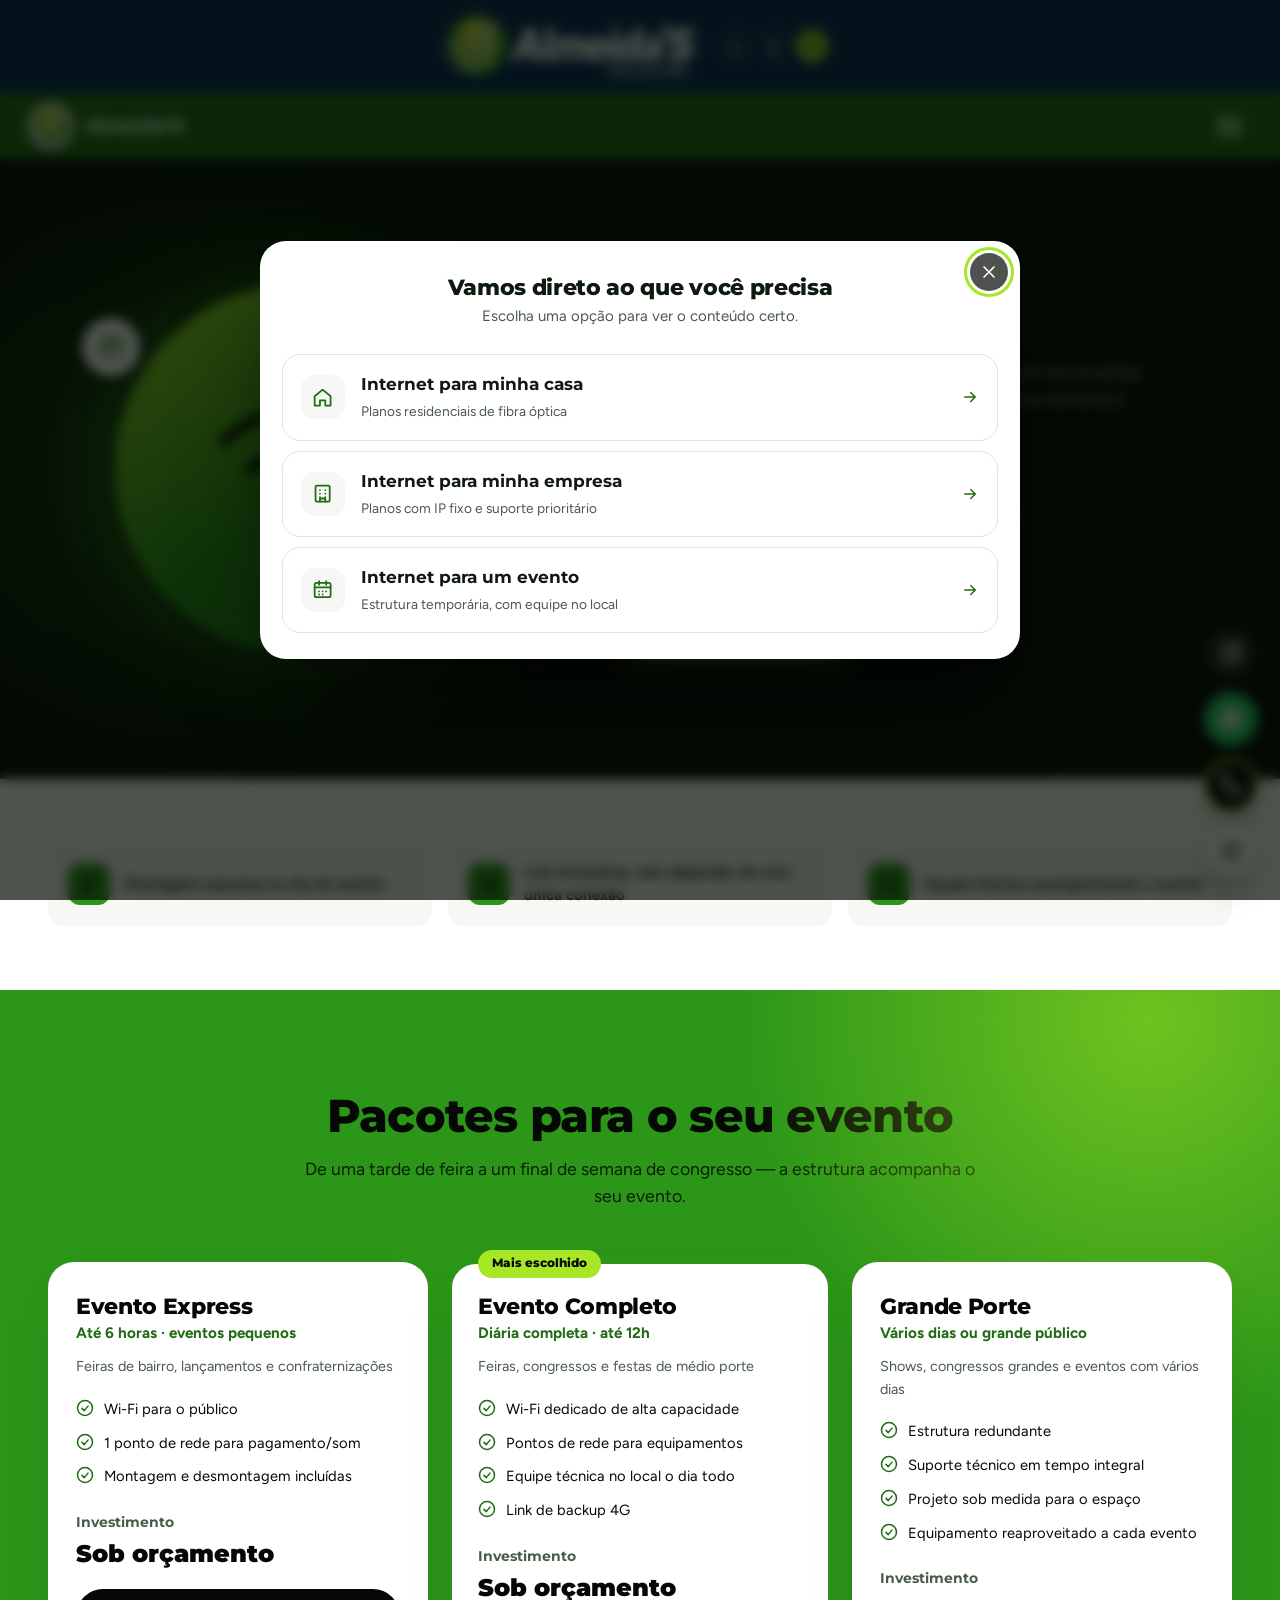
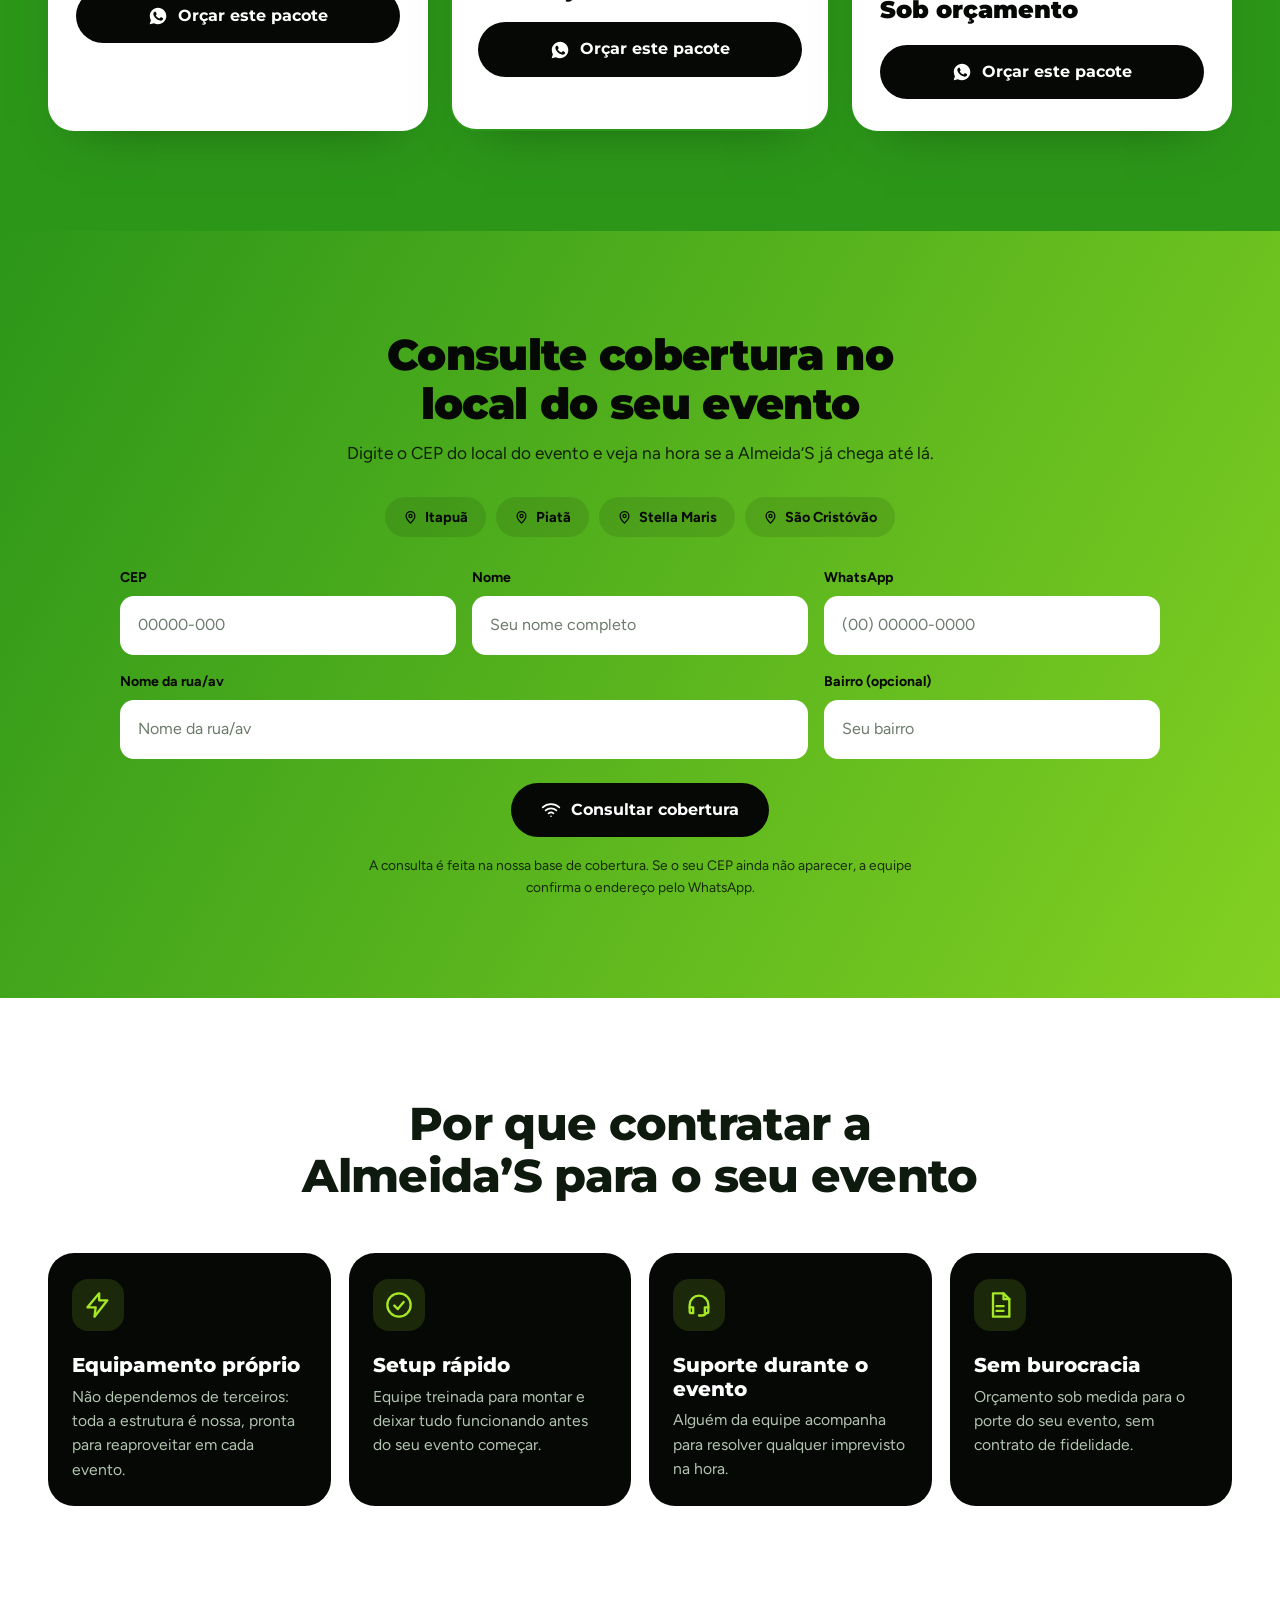
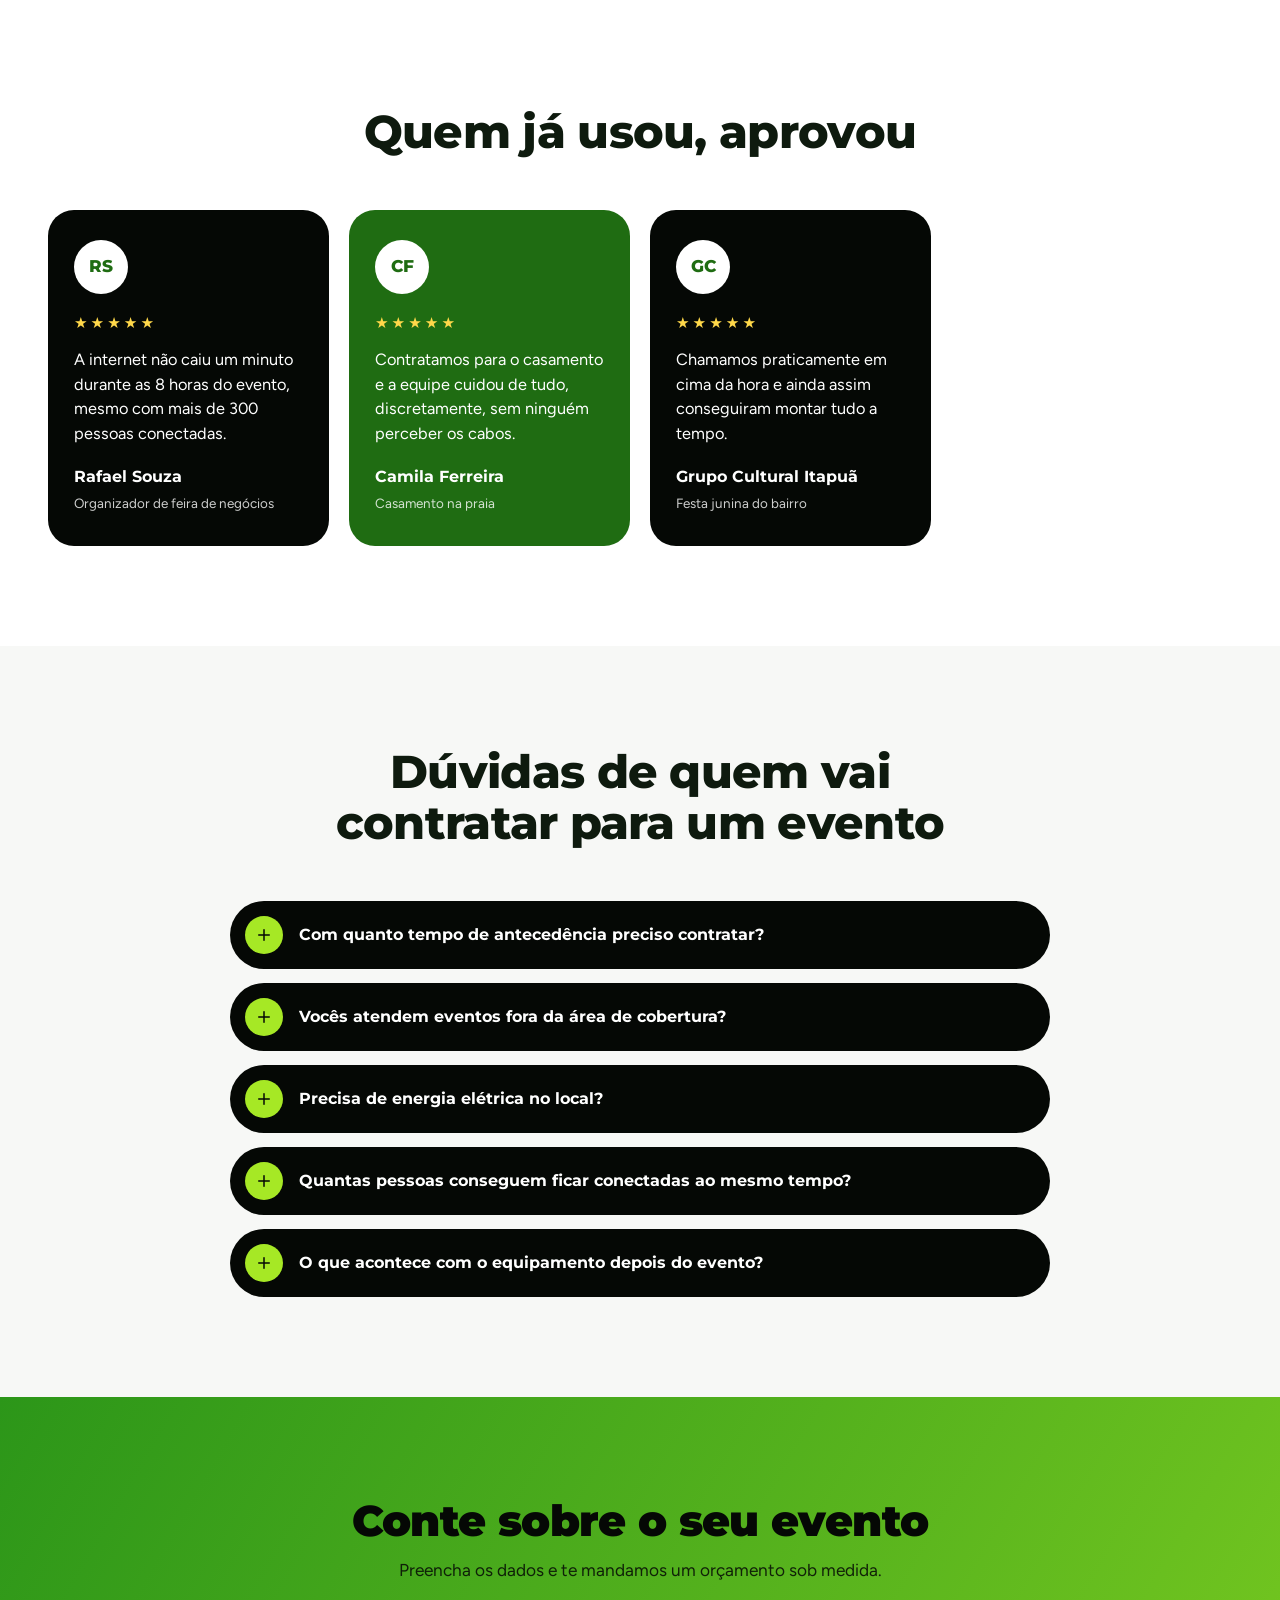
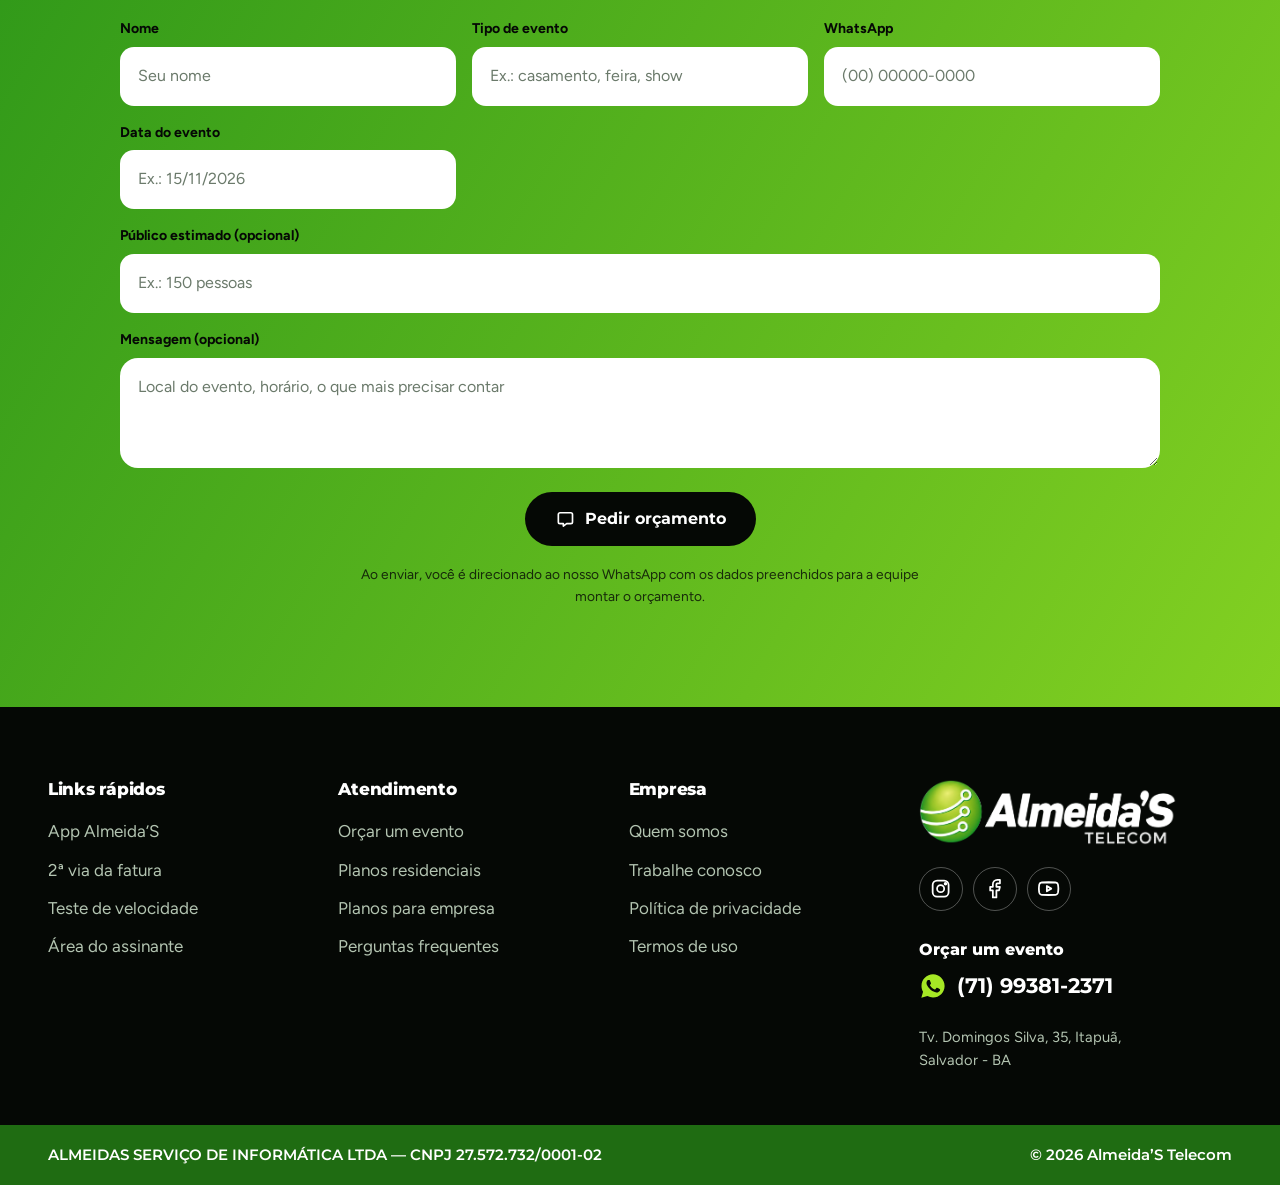
<file: eventos.html>
<!DOCTYPE html>
<html lang="pt-BR">
<head>
<meta charset="UTF-8" />
<script>document.documentElement.className += " js";</script>
<meta name="viewport" content="width=device-width, initial-scale=1.0" />
<title>Almeida’S para Eventos | Internet temporária com equipe no local</title>
<meta name="description" content="Internet montada para o seu evento: Wi-Fi para o público, equipe técnica no local, montagem e desmontagem no mesmo dia. Orce pelo WhatsApp." />
<meta name="theme-color" content="#0D8A03" />

<meta property="og:type" content="website" />
<meta property="og:title" content="Almeida’S para Eventos" />
<meta property="og:description" content="Internet temporária para eventos, com equipe técnica no local e link de backup." />
<meta property="og:locale" content="pt_BR" />
<meta property="og:site_name" content="Almeida’S Telecom" />

<link rel="canonical" href="https://www.almeidasnet.com.br/eventos.html" />
<meta name="twitter:card" content="summary_large_image" />
<meta name="twitter:title" content="Almeida’S para Eventos" />
<meta name="twitter:description" content="Internet temporária para eventos, com equipe técnica no local e link de backup." />

<link rel="icon" type="image/png" href="images/logo/favicon.png" />

<link rel="preconnect" href="https://fonts.googleapis.com" />
<link rel="preconnect" href="https://fonts.gstatic.com" crossorigin />
<link href="https://fonts.googleapis.com/css2?family=Montserrat:wght@500;600;700;800;900&family=Figtree:wght@400;500;600;700&display=swap" rel="stylesheet" />

<link rel="stylesheet" href="css/style.css" />
</head>
<body>
<a class="skip-link" href="#conteudo">Ir para o conteúdo</a>

<!-- ============ BARRA SUPERIOR (logo + contatos) ============ -->
<div class="topbar">
  <div class="container topbar__inner">
    <a href="index.html" class="logo" aria-label="Almeida’S Telecom — início">
      <img src="images/logo/logo-claro.png" alt="Almeida’S Telecom" width="1165" height="299" />
    </a>
    <div class="audience-switch" role="group" aria-label="Tipo de atendimento">
      <a href="index.html" aria-label="Internet residencial" title="Residencial"><i data-icon="home"></i></a>
      <a href="empresas.html" aria-label="Internet para empresas" title="Empresa"><i data-icon="office"></i></a>
      <a href="eventos.html" class="is-current" aria-label="Internet para eventos" title="Eventos"><i data-icon="calendar"></i></a>
    </div>
    <ul class="topbar__links">
      <li><a data-wa data-wa-msg="Olá! Preciso de ajuda com a Almeida’S" target="_blank" rel="noopener"><i data-icon="whatsapp"></i><span data-wa-text></span></a></li>
      <li><a data-segunda-via target="_blank" rel="noopener"><i data-icon="file"></i>2ª via da fatura</a></li>
      <li><a href="#faq"><i data-icon="help"></i>Perguntas frequentes</a></li>
      <li><a data-mapa target="_blank" rel="noopener"><i data-icon="pin"></i>Onde estamos</a></li>
    </ul>
  </div>
</div>

<!-- ============ NAVBAR (fixa ao rolar) ============ -->
<nav class="site-nav" id="site-nav" aria-label="Navegação principal">
  <div class="container site-nav__inner">
    <a class="site-nav__brand" href="index.html" aria-label="Almeida’S — início">
      <span class="site-nav__mark"><img src="images/logo/marca.png" alt="" width="257" height="257" loading="lazy" /></span>
      <span class="site-nav__name">Almeida’S</span>
      <img class="site-nav__logo" src="images/logo/logo-claro.png" alt="Almeida’S Telecom" width="1165" height="299" />
    </a>

    <div class="site-nav__panel" id="nav-panel">
      <ul class="site-nav__links">
        <li><a href="#pacotes"><i data-icon="calendar"></i>Pacotes para eventos</a></li>
        <li><a href="#beneficios"><i data-icon="shield"></i>Benefícios</a></li>
        <li><a href="#contato"><i data-icon="chat"></i>Orçar meu evento</a></li>
      </ul>
      <div class="site-nav__pills">
        <a class="pill pill--orange" data-central-assinante target="_blank" rel="noopener">Área do assinante</a>
        <a class="pill pill--dark" data-wa-evento target="_blank" rel="noopener">Orçar evento</a>
      </div>
    </div>

    <div class="site-nav__mobile-group">
      <div class="audience-switch" role="group" aria-label="Tipo de atendimento">
        <a href="index.html" aria-label="Internet residencial" title="Residencial"><i data-icon="home"></i></a>
        <a href="empresas.html" aria-label="Internet para empresas" title="Empresa"><i data-icon="office"></i></a>
        <a href="eventos.html" class="is-current" aria-label="Internet para eventos" title="Eventos"><i data-icon="calendar"></i></a>
      </div>
      <a class="site-nav__cta" data-wa-evento target="_blank" rel="noopener"><i data-icon="whatsapp"></i>Orçar</a>
    </div>

    <button class="nav-toggle" id="nav-toggle" type="button" aria-label="Abrir menu" aria-expanded="false" aria-controls="nav-panel">
      <span></span><span></span><span></span>
    </button>
  </div>
  <div class="nav-overlay" id="nav-overlay"></div>
</nav>

<main id="conteudo">

<!-- ============ HERO ============ -->
<section class="section wifi">
  <div class="container wifi__layout">
    <div class="wifi__art" data-reveal aria-hidden="true">
      <div class="wifi__disc">
        <svg viewBox="0 0 240 240" fill="none">
          <g class="wifi__waves" stroke="currentColor" stroke-width="10" stroke-linecap="round">
            <path d="M40 92a114 114 0 0 1 160 0"/>
            <path d="M68 122a74 74 0 0 1 104 0"/>
            <path d="M95 152a36 36 0 0 1 50 0"/>
          </g>
          <circle cx="120" cy="182" r="9" fill="currentColor"/>
        </svg>
      </div>
      <span class="float-chip float-chip--a"><i data-icon="calendar"></i></span>
      <span class="float-chip float-chip--b"><i data-icon="bolt"></i></span>
    </div>
    <div class="wifi__copy" data-reveal>
      <h1 id="evt-hero-titulo"></h1>
      <p id="evt-hero-texto"></p>
      <ul class="check-list" id="evt-hero-itens"></ul>
      <a class="btn btn--lime" data-wa-evento target="_blank" rel="noopener"><span id="evt-hero-botao"></span><i data-icon="whatsapp"></i></a>
    </div>
  </div>
</section>

<!-- ============ FAIXA DE CONFIANÇA ============ -->
<section class="section--tight">
  <div class="container evt-highlights" id="evt-highlights"></div>
</section>

<!-- ============ PACOTES ============ -->
<section id="pacotes" class="section planos">
  <div class="container">
    <div class="section-head section-head--center" data-reveal>
      <h2>Pacotes para o seu evento</h2>
      <p>De uma tarde de feira a um final de semana de congresso — a estrutura acompanha o seu evento.</p>
    </div>
    <div class="evt-plans" id="evt-plans" data-reveal></div>
  </div>
</section>

<!-- ============ CONSULTE COBERTURA ============ -->
<section id="cobertura" class="section coverage">
  <div class="container">
    <div class="coverage__head" data-reveal>
      <h2>Consulte cobertura no local do seu evento</h2>
      <p>Digite o CEP do local do evento e veja na hora se a Almeida’S já chega até lá.</p>
    </div>
    <div class="coverage__bairros" id="coverage-bairros" data-reveal></div>
    <form class="coverage-form" id="coverage-form" data-assunto="Evento" data-reveal>
      <div class="field">
        <label for="cf-cep">CEP</label>
        <input type="text" id="cf-cep" name="cep" placeholder="00000-000" inputmode="numeric" autocomplete="postal-code" maxlength="9" pattern="[0-9]{5}-[0-9]{3}" title="Digite o CEP completo, com 8 números" required>
      </div>
      <div class="field">
        <label for="cf-nome">Nome</label>
        <input type="text" id="cf-nome" name="nome" placeholder="Seu nome completo" autocomplete="name" required>
      </div>
      <div class="field">
        <label for="cf-whatsapp">WhatsApp</label>
        <input type="tel" id="cf-whatsapp" name="whatsapp" placeholder="(00) 00000-0000" autocomplete="tel" required>
      </div>
      <div class="field field--wide">
        <label for="cf-rua">Nome da rua/av</label>
        <input type="text" id="cf-rua" name="rua" placeholder="Nome da rua/av" autocomplete="street-address" required>
      </div>
      <div class="field">
        <label for="cf-bairro">Bairro (opcional)</label>
        <input type="text" id="cf-bairro" name="bairro" placeholder="Seu bairro">
      </div>
      <div class="coverage-form__submit">
        <button type="submit" class="btn btn--dark"><i data-icon="wifi"></i>Consultar cobertura</button>
      </div>
    </form>
    <div class="coverage-result" id="coverage-result" role="status" aria-live="polite" hidden></div>
    <p class="coverage__note">A consulta é feita na nossa base de cobertura. Se o seu CEP ainda não aparecer, a equipe confirma o endereço pelo WhatsApp.</p>
  </div>
</section>

<!-- ============ BENEFÍCIOS ============ -->
<section id="beneficios" class="section">
  <div class="container">
    <div class="section-head section-head--center" data-reveal>
      <h2>Por que contratar a Almeida’S para o seu evento</h2>
    </div>
    <div class="evt-benefits" id="evt-benefits" data-reveal></div>
  </div>
</section>

<!-- ============ DEPOIMENTOS ============ -->
<section id="depoimentos" class="section">
  <div class="container">
    <div class="section-head section-head--center" data-reveal>
      <h2>Quem já usou, aprovou</h2>
    </div>
    <div class="testimonials" id="evt-depo-grid" data-reveal></div>
  </div>
</section>

<!-- ============ FAQ ============ -->
<section id="faq" class="section faq">
  <div class="container">
    <div class="section-head section-head--center" data-reveal>
      <h2>Dúvidas de quem vai contratar para um evento</h2>
    </div>
    <div class="accordion" id="evt-faq" data-reveal></div>
  </div>
</section>

<!-- ============ CONTATO ============ -->
<section id="contato" class="section coverage">
  <div class="container">
    <div class="coverage__head" data-reveal>
      <h2 id="evt-form-titulo"></h2>
      <p id="evt-form-texto"></p>
    </div>
    <form class="coverage-form" id="evt-form" data-reveal>
      <div class="field">
        <label for="ev-nome">Nome</label>
        <input type="text" id="ev-nome" name="nome" placeholder="Seu nome" autocomplete="name" required>
      </div>
      <div class="field">
        <label for="ev-tipo">Tipo de evento</label>
        <input type="text" id="ev-tipo" name="tipo" placeholder="Ex.: casamento, feira, show" required>
      </div>
      <div class="field">
        <label for="ev-whatsapp">WhatsApp</label>
        <input type="tel" id="ev-whatsapp" name="whatsapp" placeholder="(00) 00000-0000" autocomplete="tel" required>
      </div>
      <div class="field">
        <label for="ev-data">Data do evento</label>
        <input type="text" id="ev-data" name="data" placeholder="Ex.: 15/11/2026" required>
      </div>
      <div class="field field--full">
        <label for="ev-publico">Público estimado <span>(opcional)</span></label>
        <input type="text" id="ev-publico" name="publico" placeholder="Ex.: 150 pessoas">
      </div>
      <div class="field field--full">
        <label for="ev-mensagem">Mensagem <span>(opcional)</span></label>
        <textarea id="ev-mensagem" name="mensagem" placeholder="Local do evento, horário, o que mais precisar contar"></textarea>
      </div>
      <div class="coverage-form__submit field--full">
        <button type="submit" class="btn btn--dark"><i data-icon="chat"></i>Pedir orçamento</button>
      </div>
    </form>
    <p class="coverage__note">Ao enviar, você é direcionado ao nosso WhatsApp com os dados preenchidos para a equipe montar o orçamento.</p>
  </div>
</section>
</main>

<!-- ============ RODAPÉ ============ -->
<footer class="site-footer">
  <div class="container">
    <div class="footer-grid">
      <div class="footer-col">
        <h4>Links rápidos</h4>
        <ul>
          <li><a data-app-android target="_blank" rel="noopener">App Almeida’S</a></li>
          <li><a data-segunda-via target="_blank" rel="noopener">2ª via da fatura</a></li>
          <li><a data-teste-velocidade target="_blank" rel="noopener">Teste de velocidade</a></li>
          <li><a data-central-assinante target="_blank" rel="noopener">Área do assinante</a></li>
        </ul>
      </div>
      <div class="footer-col">
        <h4>Atendimento</h4>
        <ul>
          <li><a data-wa-evento target="_blank" rel="noopener">Orçar um evento</a></li>
          <li><a href="index.html">Planos residenciais</a></li>
          <li><a href="empresas.html">Planos para empresa</a></li>
          <li><a href="#faq">Perguntas frequentes</a></li>
        </ul>
      </div>
      <div class="footer-col">
        <h4>Empresa</h4>
        <ul>
          <li><a href="index.html#quem-somos">Quem somos</a></li>
          <li><a data-wa data-wa-msg="Olá! Quero trabalhar na Almeida’S" target="_blank" rel="noopener">Trabalhe conosco</a></li>
          <li><a href="privacidade.html">Política de privacidade</a></li>
          <li><a href="#">Termos de uso</a></li>
        </ul>
      </div>
      <div class="footer-brand">
        <a href="index.html" class="logo" aria-label="Almeida’S Telecom — início">
          <img src="images/logo/logo-claro.png" alt="Almeida’S Telecom" width="1165" height="299" loading="lazy" />
        </a>
        <div class="footer-social">
          <a data-ig target="_blank" rel="noopener" aria-label="Instagram"><i data-icon="instagram"></i></a>
          <a data-fb target="_blank" rel="noopener" aria-label="Facebook"><i data-icon="facebook"></i></a>
          <a data-yt target="_blank" rel="noopener" aria-label="YouTube"><i data-icon="youtube"></i></a>
        </div>
        <p class="footer-brand__label">Orçar um evento</p>
        <a class="footer-brand__phone" data-wa-evento target="_blank" rel="noopener"><i data-icon="whatsapp"></i><span data-wa-evento-text></span></a>
        <address class="footer-brand__addr">Tv. Domingos Silva, 35, Itapuã,<br>Salvador&nbsp;-&nbsp;BA</address>
      </div>
    </div>
  </div>
  <div class="footer-bar">
    <div class="container footer-bar__inner">
      <span>ALMEIDAS SERVIÇO DE INFORMÁTICA LTDA — CNPJ 27.572.732/0001-02</span>
      <span>© <span id="current-year"></span> Almeida’S Telecom</span>
    </div>
  </div>
</footer>

<!-- ============ BOTÕES FLUTUANTES ============ -->
<div class="floating-actions">
  <button class="floating-btn back-to-top" type="button" aria-label="Voltar ao topo"><i data-icon="arrow-up"></i></button>

  <a class="floating-btn floating-btn--instagram" data-ig target="_blank" rel="noopener" aria-label="Instagram da Almeida’S"><i data-icon="instagram"></i></a>
  <a class="floating-btn floating-btn--whatsapp" data-wa-evento target="_blank" rel="noopener" aria-label="Orçar um evento"><i data-icon="whatsapp"></i></a>
  <a class="floating-btn floating-btn--phone" data-tel aria-label="Ligar para a Almeida’S"><i data-icon="phone"></i></a>

  <div class="floating-menu">
    <div class="floating-menu__panel" id="floating-menu-panel" role="menu"></div>
    <span class="floating-menu__hint" id="menu-hint" aria-hidden="true">Menu</span>
    <button class="floating-btn floating-btn--menu" id="floating-menu-btn" type="button" aria-label="Abrir menu rápido" aria-expanded="false"><i data-icon="menu"></i></button>
  </div>
</div>

<div id="audience-popup" class="modal" aria-hidden="true"></div>

<script src="js/config.js"></script>
<script src="js/cobertura.js"></script>
<script src="js/main.js"></script>
<script src="js/eventos.js"></script>
</body>
</html>
</file>
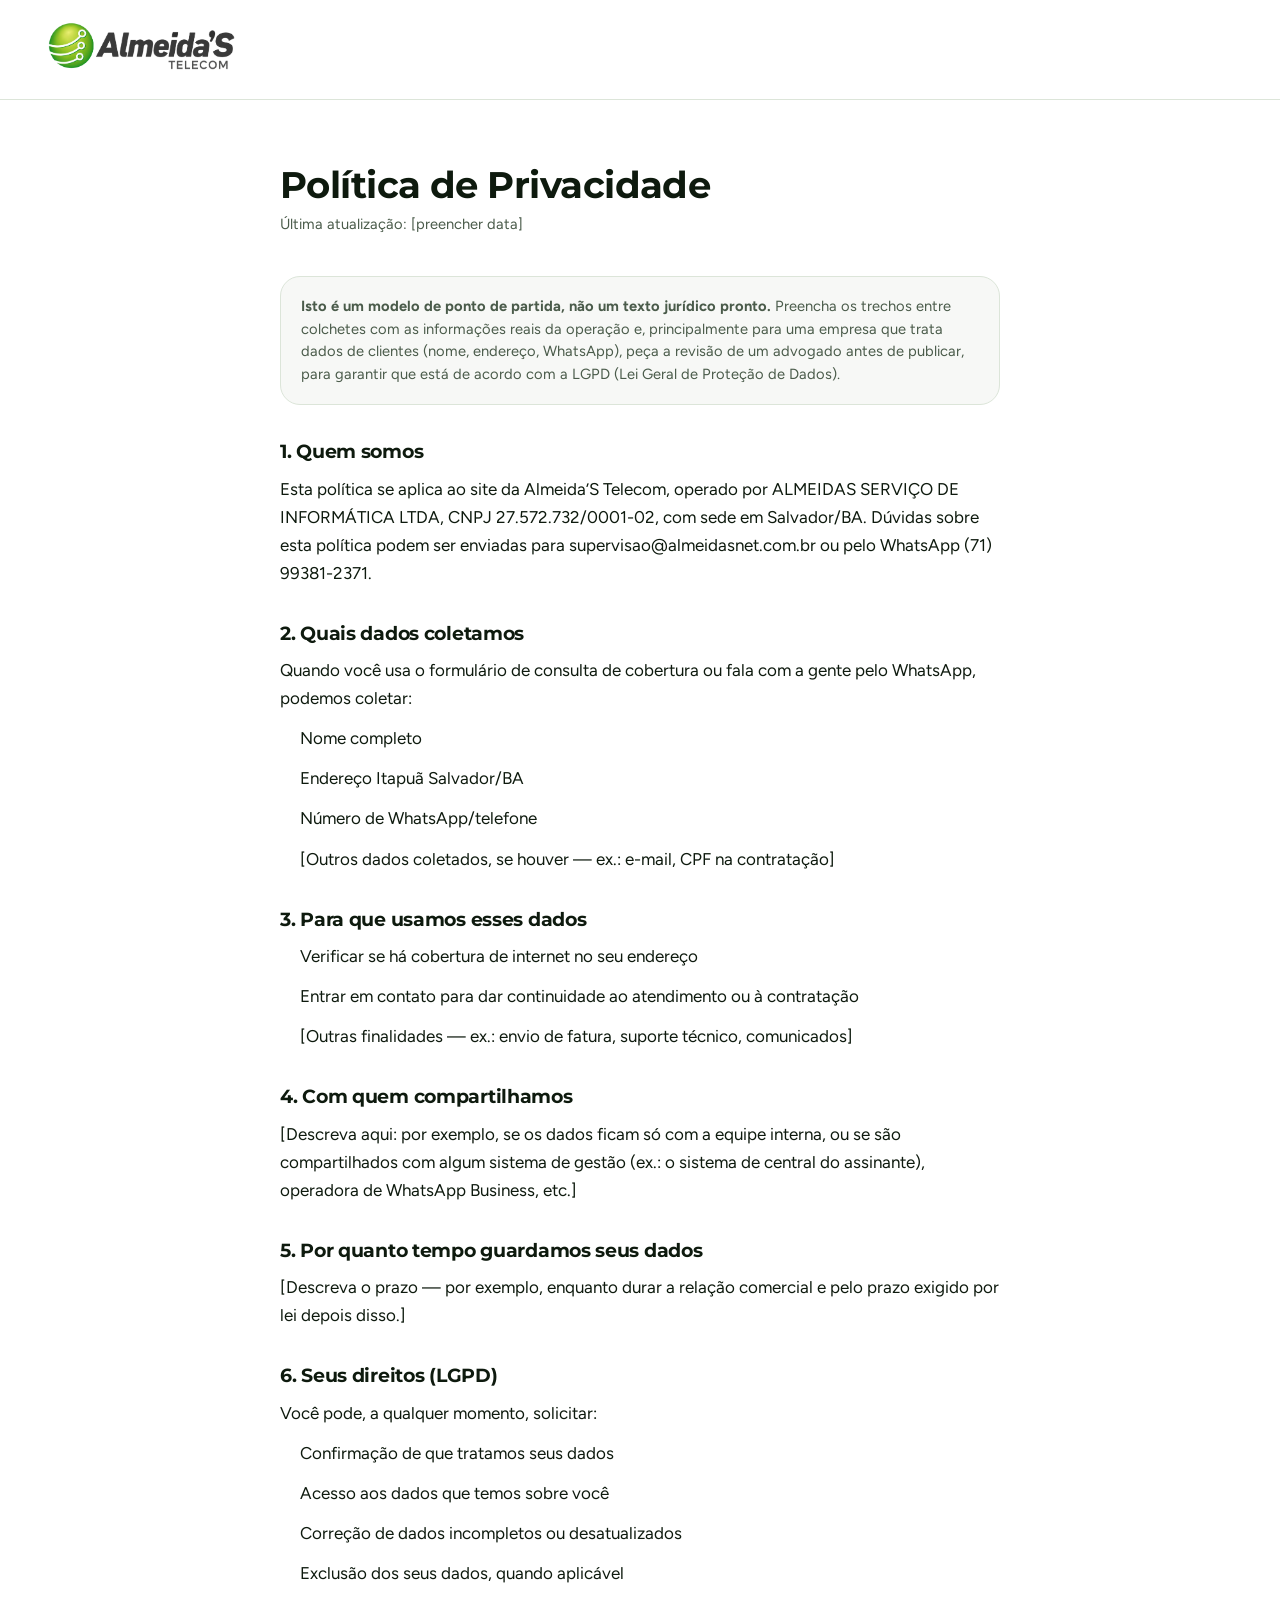
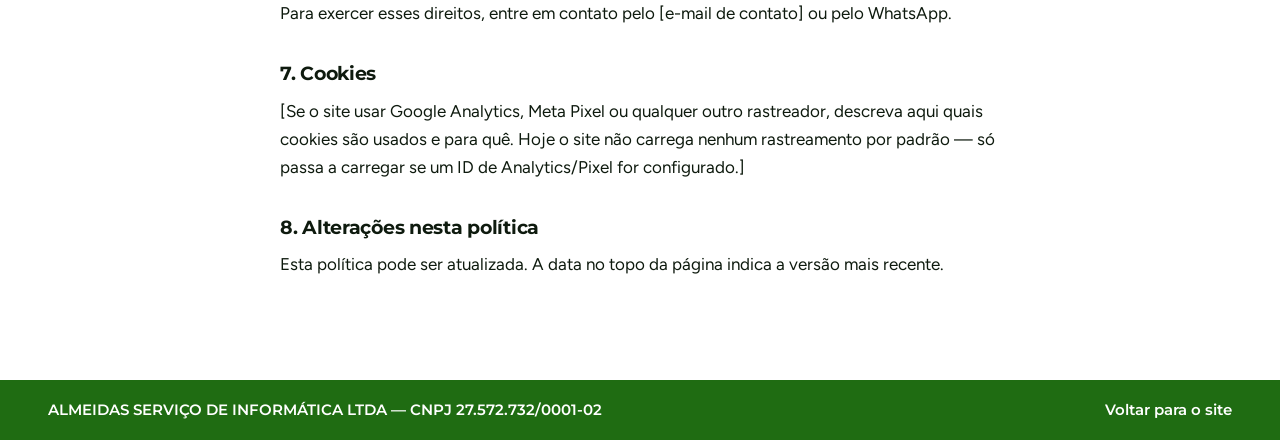
<file: privacidade.html>
<!DOCTYPE html>
<html lang="pt-BR">
<head>
<meta charset="UTF-8" />
<meta name="viewport" content="width=device-width, initial-scale=1.0" />
<title>Política de Privacidade | Almeida’S Telecom</title>
<meta name="description" content="Política de privacidade da Almeida’S Telecom: quais dados coletamos, para que usamos e como você pode exercer seus direitos." />
<meta name="robots" content="noindex" />
<link rel="icon" type="image/png" href="images/logo/favicon.png" />
<link rel="preconnect" href="https://fonts.googleapis.com" />
<link rel="preconnect" href="https://fonts.gstatic.com" crossorigin />
<link href="https://fonts.googleapis.com/css2?family=Montserrat:wght@500;600;700;800;900&family=Figtree:wght@400;500;600;700&display=swap" rel="stylesheet" />
<link rel="stylesheet" href="css/style.css" />
<style>
  .legal { max-width: 760px; margin: 0 auto; padding: 64px 20px 90px; }
  .legal h1 { font-family: var(--font-display); font-size: clamp(1.7rem, 3vw, 2.3rem); margin-bottom: 6px; }
  .legal .legal__atualizado { color: var(--muted); font-size: 0.92rem; margin-bottom: 40px; }
  .legal h2 { font-family: var(--font-display); font-size: 1.2rem; margin: 36px 0 12px; }
  .legal p, .legal li { color: var(--text); line-height: 1.65; margin-bottom: 12px; }
  .legal ul { padding-left: 20px; }
  .legal__aviso { background: var(--paper); border: 1.5px solid var(--line); border-radius: var(--r-md); padding: 18px 20px; margin-bottom: 36px; font-size: 0.92rem; color: var(--muted); }
  .legal__header { padding: 22px 0; border-bottom: 1px solid var(--line); }
  .legal__header .logo img { height: 48px; width: auto; }
</style>
</head>
<body>

<header class="legal__header">
  <div class="container">
    <a href="index.html" class="logo" aria-label="Almeida’S Telecom — início">
      <img src="images/logo/logo-colorido.png" alt="Almeida’S Telecom" width="1165" height="299" />
    </a>
  </div>
</header>

<main class="legal">
  <h1>Política de Privacidade</h1>
  <p class="legal__atualizado">Última atualização: [preencher data]</p>

  <div class="legal__aviso">
    <strong>Isto é um modelo de ponto de partida, não um texto jurídico pronto.</strong>
    Preencha os trechos entre colchetes com as informações reais da operação e,
    principalmente para uma empresa que trata dados de clientes (nome, endereço,
    WhatsApp), peça a revisão de um advogado antes de publicar, para garantir que
    está de acordo com a LGPD (Lei Geral de Proteção de Dados).
  </div>

  <h2>1. Quem somos</h2>
  <p>
    Esta política se aplica ao site da Almeida’S Telecom, operado por
    ALMEIDAS SERVIÇO DE INFORMÁTICA LTDA, CNPJ 27.572.732/0001-02, com sede em
    Salvador/BA. Dúvidas sobre esta política podem ser enviadas para
    supervisao@almeidasnet.com.br ou pelo WhatsApp (71) 99381-2371.
  </p>

  <h2>2. Quais dados coletamos</h2>
  <p>Quando você usa o formulário de consulta de cobertura ou fala com a gente pelo WhatsApp, podemos coletar:</p>
  <ul>
    <li>Nome completo</li>
    <li>Endereço Itapuã Salvador/BA</li>
    <li>Número de WhatsApp/telefone</li>
    <li>[Outros dados coletados, se houver — ex.: e-mail, CPF na contratação]</li>
  </ul>

  <h2>3. Para que usamos esses dados</h2>
  <ul>
    <li>Verificar se há cobertura de internet no seu endereço</li>
    <li>Entrar em contato para dar continuidade ao atendimento ou à contratação</li>
    <li>[Outras finalidades — ex.: envio de fatura, suporte técnico, comunicados]</li>
  </ul>

  <h2>4. Com quem compartilhamos</h2>
  <p>
    [Descreva aqui: por exemplo, se os dados ficam só com a equipe interna, ou se
    são compartilhados com algum sistema de gestão (ex.: o sistema de central do
    assinante), operadora de WhatsApp Business, etc.]
  </p>

  <h2>5. Por quanto tempo guardamos seus dados</h2>
  <p>[Descreva o prazo — por exemplo, enquanto durar a relação comercial e pelo prazo exigido por lei depois disso.]</p>

  <h2>6. Seus direitos (LGPD)</h2>
  <p>Você pode, a qualquer momento, solicitar:</p>
  <ul>
    <li>Confirmação de que tratamos seus dados</li>
    <li>Acesso aos dados que temos sobre você</li>
    <li>Correção de dados incompletos ou desatualizados</li>
    <li>Exclusão dos seus dados, quando aplicável</li>
  </ul>
  <p>Para exercer esses direitos, entre em contato pelo [e-mail de contato] ou pelo WhatsApp.</p>

  <h2>7. Cookies</h2>
  <p>
    [Se o site usar Google Analytics, Meta Pixel ou qualquer outro rastreador, descreva
    aqui quais cookies são usados e para quê. Hoje o site não carrega nenhum rastreamento
    por padrão — só passa a carregar se um ID de Analytics/Pixel for configurado.]
  </p>

  <h2>8. Alterações nesta política</h2>
  <p>Esta política pode ser atualizada. A data no topo da página indica a versão mais recente.</p>
</main>

<div class="footer-bar">
  <div class="container footer-bar__inner">
    <span>ALMEIDAS SERVIÇO DE INFORMÁTICA LTDA — CNPJ 27.572.732/0001-02</span>
    <span><a href="index.html" style="color:inherit">Voltar para o site</a></span>
  </div>
</div>

</body>
</html>
</file>
<file: css/style.css>
/* ==========================================================================
   ALMEIDA’S TELECOM — TOKENS
   Paleta ajustada para bater com o material de marketing da Almeida’S
   (verde mais "orgânico" + verde-limão puxado pro amarelo), preto do fundo
   e o laranja do botão "Área do assinante".
   ========================================================================== */
:root {
  --green: #2C9619;
  --green-deep: #1F6C12;   /* barras com texto branco (contraste 4.5:1) */
  --green-dark: #164B0C;
  --lime: #A6E825;
  --ink: #050805;
  --ink-2: #0B130B;
  --ink-3: #142014;
  --orange: #F08919;
  --paper: #F7F8F6;
  --topbar-bg: #082B55; /* cor de fundo da barra superior (logo + contatos) */
  --gate-accent: var(--green-deep); /* cor de destaque do popup de entrada (ícones, hover) */
  --white: #FFFFFF;

  --text: #0E1A0E;
  --muted: #4A5B4A;
  --line: #DCE5D9;
  --on-dark: #EEF5EC;
  --on-dark-muted: #B3C4B1;

  --font-display: "Montserrat", "Segoe UI", system-ui, sans-serif;
  --font-body: "Figtree", "Segoe UI", system-ui, sans-serif;

  --container: 1240px;
  --r-sm: 12px;
  --r-md: 20px;
  --r-lg: 30px;
  --nav-h: 76px;

  --shadow-card: 0 24px 50px -28px rgba(5, 40, 5, 0.55);
  --shadow-float: 0 14px 30px -10px rgba(0, 0, 0, 0.5);
  --ease: cubic-bezier(0.22, 1, 0.36, 1);
}

@media (prefers-reduced-motion: reduce) {
  *, *::before, *::after { animation-duration: 0.001ms !important; animation-iteration-count: 1 !important; transition-duration: 0.001ms !important; scroll-behavior: auto !important; }
}

/* ==========================================================================
   RESET / BASE
   ========================================================================== */
*, *::before, *::after { box-sizing: border-box; }
html { scroll-behavior: smooth; scroll-padding-top: calc(var(--nav-h) + 12px); }
body {
  margin: 0;
  font-family: var(--font-body);
  font-size: 1.0625rem;
  color: var(--text);
  background: var(--white);
  -webkit-font-smoothing: antialiased;
  line-height: 1.55;
  overflow-x: hidden;
}
img, svg { max-width: 100%; display: block; }
img { height: auto; }
a { color: inherit; text-decoration: none; }
ul { list-style: none; margin: 0; padding: 0; }
button { font: inherit; color: inherit; cursor: pointer; border: none; background: none; padding: 0; }
h1, h2, h3, h4 { font-family: var(--font-display); margin: 0; line-height: 1.12; letter-spacing: -0.015em; text-wrap: balance; }
p { margin: 0; }
address { font-style: normal; }
[hidden] { display: none !important; }
.no-scroll { overflow: hidden; }

.ico { width: 1.25em; height: 1.25em; flex-shrink: 0; }
i[data-icon] { display: inline-flex; line-height: 0; }

:focus-visible { outline: 3px solid var(--lime); outline-offset: 3px; border-radius: 6px; }
.section--light :focus-visible, .atender :focus-visible, .about :focus-visible, .faq :focus-visible, .ctas :focus-visible, .topbar :focus-visible { outline-color: var(--green-deep); }

.skip-link { position: fixed; left: 12px; top: -60px; z-index: 300; background: var(--ink); color: var(--white); padding: 10px 16px; border-radius: 10px; transition: top 0.2s ease; }
.skip-link:focus { top: 12px; }

.container { width: 100%; max-width: var(--container); margin: 0 auto; padding: 0 28px; }
@media (max-width: 560px) { .container { padding: 0 20px; } }

.section { padding: 100px 0; position: relative; }
.section--tight { padding: 64px 0; }
@media (max-width: 720px) { .section { padding: 72px 0; } }

.section-head { max-width: 680px; margin-bottom: 52px; }
.section-head--center { margin-left: auto; margin-right: auto; text-align: center; }
.section-head h2 { font-size: clamp(1.9rem, 3.6vw, 2.9rem); font-weight: 800; }
.section-head p { margin-top: 14px; color: var(--muted); font-size: 1.1rem; }

.text-link { text-decoration: underline; text-underline-offset: 3px; color: var(--green-deep); font-weight: 600; }

/* ==========================================================================
   BOTÕES
   ========================================================================== */
.btn {
  position: relative; overflow: hidden;
  display: inline-flex; align-items: center; justify-content: center; gap: 10px;
  padding: 15px 30px;
  border-radius: 999px;
  font-family: var(--font-display); font-weight: 700; font-size: 1rem;
  white-space: nowrap;
  transition: transform 0.3s var(--ease), box-shadow 0.3s var(--ease), background 0.2s ease, color 0.2s ease;
}
.btn::after, .pill::after {
  content: ""; position: absolute; top: 0; bottom: 0; left: -80%; width: 50%;
  background: linear-gradient(100deg, transparent, rgba(255, 255, 255, 0.55), transparent);
  transform: skewX(-20deg);
  transition: left 0.6s var(--ease);
  pointer-events: none;
}
.btn:hover::after, .pill:hover::after { left: 130%; }
.btn:hover { transform: translateY(-3px); }
.btn:active { transform: translateY(0); }
.btn .ico { transition: transform 0.3s var(--ease); }
.btn:hover .ico { transform: translateX(3px) scale(1.08); }

.btn--lime { background: var(--lime); color: var(--ink); box-shadow: 0 12px 28px -10px rgba(166, 232, 37, 0.6); }
.btn--lime:hover { box-shadow: 0 18px 34px -10px rgba(166, 232, 37, 0.8); }
.btn--dark { background: var(--ink); color: var(--white); }
.btn--dark:hover { background: var(--ink-3); box-shadow: 0 16px 30px -12px rgba(0, 0, 0, 0.6); }
.btn--green { background: var(--green-deep); color: var(--white); }
.btn--sm { padding: 11px 22px; font-size: 0.9rem; }
.btn--lg { padding: 18px 38px; font-size: 1.15rem; }

/* ==========================================================================
   BARRA SUPERIOR (logo grande + contatos, como na Nex)
   ========================================================================== */
.topbar { background: var(--topbar-bg); border-bottom: 1px solid rgba(255, 255, 255, 0.14); }
.topbar__inner { display: flex; align-items: center; justify-content: space-between; gap: 24px; min-height: 108px; }
.logo { display: inline-flex; align-items: center; flex-shrink: 0; }
.logo img { height: 74px; width: auto; transition: transform 0.4s var(--ease); }
.topbar .logo:hover img { transform: scale(1.04); }

.topbar__links { display: flex; align-items: center; gap: 26px; flex-wrap: nowrap; justify-content: flex-end; flex-shrink: 0; min-width: 0; }
.topbar__links a {
  position: relative; display: inline-flex; align-items: center; gap: 10px;
  font-weight: 600; font-size: 0.98rem; color: var(--white); white-space: nowrap;
  padding: 6px 0;
}
.topbar__links .ico { width: 30px; height: 30px; color: var(--lime); transition: transform 0.35s var(--ease), color 0.2s ease; }
.topbar__links a::after {
  content: ""; position: absolute; left: 40px; right: 0; bottom: 0; height: 2px;
  background: var(--green); transform: scaleX(0); transform-origin: left; transition: transform 0.3s var(--ease);
}
.topbar__links a:hover .ico { transform: translateY(-3px) rotate(-8deg) scale(1.1); color: var(--lime); }
.topbar__links a:hover::after { transform: scaleX(1); }

@media (max-width: 1460px) {
  .topbar__inner { justify-content: center; min-height: 92px; }
  .topbar__links { display: none; }
  .logo img { height: 64px; }
}

.audience-switch { display: flex; align-items: center; gap: 6px; flex-shrink: 0; }
.audience-switch a { width: 32px; height: 32px; border-radius: 50%; display: grid; place-items: center; color: rgba(255, 255, 255, 0.68); border: 1.5px solid rgba(255, 255, 255, 0.28); transition: background 0.25s ease, color 0.25s ease, border-color 0.25s ease, transform 0.3s var(--ease); }
.audience-switch a .ico { width: 15px; height: 15px; }
.audience-switch a:hover { color: var(--white); border-color: rgba(255, 255, 255, 0.55); transform: translateY(-2px); }
.audience-switch a.is-current { background: var(--lime); color: var(--ink); border-color: var(--lime); }
.topbar .audience-switch { margin-right: 6px; }

/* ==========================================================================
   NAVBAR (fixa, com efeitos)
   ========================================================================== */
.site-nav {
  position: sticky; top: 0; z-index: 90;
  background: var(--green-deep);
  color: var(--white);
  transition: box-shadow 0.3s ease, background 0.3s ease;
}
.site-nav--scrolled { box-shadow: 0 14px 30px -16px rgba(0, 0, 0, 0.65); background: linear-gradient(90deg, var(--green-deep), #0B7A03); }
.site-nav .container { max-width: 1380px; }
.site-nav__inner { display: flex; align-items: center; gap: 14px; min-height: var(--nav-h); }

.site-nav__brand { display: flex; align-items: center; gap: 12px; max-width: 0; opacity: 0; overflow: hidden; white-space: nowrap; transition: max-width 0.5s var(--ease), opacity 0.4s ease; }
.site-nav--scrolled .site-nav__brand { max-width: 260px; opacity: 1; }
.site-nav__mark img { width: 100%; height: 100%; object-fit: contain; }
.site-nav__mark { width: 46px; height: 46px; border-radius: 50%; background: var(--white); display: grid; place-items: center; padding: 4px; flex-shrink: 0; transition: transform 0.5s var(--ease); }
.site-nav__brand:hover .site-nav__mark { transform: rotate(360deg); }
.site-nav__name { display: none; font-family: var(--font-display); font-weight: 800; font-size: 1.15rem; }

.site-nav__panel { flex: 1; display: flex; align-items: center; justify-content: space-between; gap: 16px; min-width: 0; }
.site-nav__links { display: flex; align-items: center; gap: 2px; }
.site-nav__links a {
  position: relative; display: inline-flex; align-items: center; gap: 7px;
  padding: 10px 9px; border-radius: 999px; white-space: nowrap;
  font-weight: 600; font-size: 0.9rem;
  transition: background 0.25s ease;
}
.site-nav__links .ico { width: 20px; height: 20px; transition: transform 0.35s var(--ease); }
.site-nav__links a:hover { background: rgba(255, 255, 255, 0.16); }
.site-nav__links a:hover .ico { transform: translateY(-3px) rotate(-10deg) scale(1.15); }
.site-nav__links a.is-current { background: rgba(255, 255, 255, 0.2); }

.site-nav__pills { display: flex; align-items: center; gap: 6px; flex-shrink: 0; }
.pill {
  position: relative; overflow: hidden;
  display: inline-flex; align-items: center; justify-content: center; text-align: center;
  padding: 12px 15px; border-radius: 999px; white-space: nowrap;
  font-family: var(--font-display); font-weight: 700; font-size: 0.82rem; line-height: 1.15;
  border: 2px solid transparent;
  transition: transform 0.3s var(--ease), box-shadow 0.3s var(--ease), background 0.2s ease, color 0.2s ease, border-color 0.2s ease;
}
.pill:hover { transform: translateY(-3px); box-shadow: 0 14px 24px -12px rgba(0, 0, 0, 0.6); }
.pill--orange { background: var(--orange); color: #1A1100; }
.pill--dark { background: var(--ink); color: var(--white); }
.pill--outline { border-color: rgba(255, 255, 255, 0.85); color: var(--white); }
.pill--outline:hover { background: var(--white); color: var(--green-deep); }

.site-nav__logo, .site-nav__cta, .site-nav__mobile-group { display: none; }
.nav-toggle { display: none; width: 46px; height: 46px; position: relative; margin-left: auto; flex-shrink: 0; }
.nav-toggle span { position: absolute; left: 10px; right: 10px; height: 2.5px; background: var(--white); border-radius: 2px; transition: transform 0.3s var(--ease), opacity 0.2s ease, top 0.3s var(--ease); }
.nav-toggle span:nth-child(1) { top: 15px; }
.nav-toggle span:nth-child(2) { top: 22px; }
.nav-toggle span:nth-child(3) { top: 29px; }
.nav-toggle.is-open span:nth-child(1) { top: 22px; transform: rotate(45deg); }
.nav-toggle.is-open span:nth-child(2) { opacity: 0; }
.nav-toggle.is-open span:nth-child(3) { top: 22px; transform: rotate(-45deg); }
.nav-overlay { display: none; }

@media (max-width: 1460px) {
  :root { --nav-h: 66px; }
  .site-nav__name { display: inline; }
  .site-nav__brand { max-width: 260px; opacity: 1; }
  .nav-toggle { display: block; }
  .site-nav__panel {
    position: fixed; top: var(--drawer-top, var(--nav-h)); right: 0; bottom: 0; width: min(360px, 88vw);
    background: var(--ink); flex-direction: column; align-items: stretch; justify-content: flex-start; gap: 26px;
    padding: 28px 24px; overflow-y: auto; z-index: 95;
    transform: translateX(105%); transition: transform 0.4s var(--ease);
  }
  .site-nav__panel.is-open { transform: translateX(0); }
  .site-nav__links { flex-direction: column; align-items: stretch; gap: 2px; }
  .site-nav__links a { padding: 15px 14px; font-size: 1.08rem; border-radius: 14px; }
  .site-nav__pills { flex-direction: column; align-items: stretch; gap: 12px; }
  .site-nav__panel .pill--dark { background: var(--lime); color: var(--ink); }
  .pill { padding: 15px 22px; font-size: 1rem; }
  .nav-overlay { display: block; position: fixed; inset: var(--drawer-top, var(--nav-h)) 0 0 0; background: rgba(0, 0, 0, 0.6); opacity: 0; pointer-events: none; transition: opacity 0.3s ease; z-index: 94; }
  .nav-overlay.is-open { opacity: 1; pointer-events: auto; }
}

/* ==========================================================================
   HERO / CARROSSEL
   ========================================================================== */
.hero { position: relative; background: var(--ink); color: var(--white); overflow: hidden; isolation: isolate; }
.hero__track { position: relative; min-height: clamp(560px, 72vh, 720px); }

.hero-slide { position: absolute; inset: 0; opacity: 0; visibility: hidden; transition: opacity 0.9s ease, visibility 0.9s; }
.hero-slide.is-active { opacity: 1; visibility: visible; z-index: 2; }

.hero-slide__bg { position: absolute; inset: 0; z-index: 0; overflow: hidden; pointer-events: none;
  background:
    radial-gradient(60% 80% at 80% 50%, rgba(44, 150, 25, 0.42), transparent 62%),
    radial-gradient(40% 50% at 8% 100%, rgba(166, 232, 37, 0.14), transparent 70%),
    var(--ink);
}
.hero-slide__swirl { position: absolute; right: -6%; top: -18%; width: 90%; height: 140%; opacity: 0.9; }
.hero-slide.is-active .hero-slide__swirl { animation: swirlDrift 14s ease-in-out infinite alternate; }
.hero-slide__swirl path { fill: none; stroke-linecap: round; }
@keyframes swirlDrift { from { transform: translate3d(0, 0, 0) rotate(0deg); } to { transform: translate3d(-3%, 3%, 0) rotate(4deg); } }

.hero-slide__inner { position: relative; z-index: 2; height: 100%; display: grid; grid-template-columns: 1.08fr 0.92fr; align-items: center; gap: 24px; }

.hero-slide__copy { max-width: 660px; padding: 56px 0 96px; }
.hero-title { font-weight: 900; font-size: clamp(2.2rem, 3.8vw, 3.5rem); line-height: 0.98; letter-spacing: -0.025em; text-transform: uppercase; }
.hero-title span { display: block; }
.hero-title__accent { color: var(--lime); text-shadow: 0 0 34px rgba(166, 232, 37, 0.35); }
.hero-slide__text { margin-top: 22px; font-size: 1.2rem; color: var(--on-dark-muted); max-width: 46ch; }
.hero-slide__actions { margin-top: 34px; display: flex; align-items: center; gap: 22px 28px; flex-wrap: wrap; }
.hero-phone { display: inline-flex; align-items: center; gap: 10px; font-family: var(--font-display); font-weight: 800; font-size: 1.7rem; letter-spacing: -0.01em; transition: color 0.2s ease, transform 0.3s var(--ease); }
.hero-phone small { font-size: 0.9rem; font-weight: 600; opacity: 0.85; align-self: flex-end; margin-bottom: 3px; }
.hero-phone .ico { width: 1.15em; height: 1.15em; color: var(--lime); }
.hero-phone:hover { color: var(--lime); transform: translateX(4px); }

/* entrada orquestrada do slide ativo */
.hero-slide.is-active .hero-title span,
.hero-slide.is-active .hero-slide__text,
.hero-slide.is-active .hero-slide__actions { animation: heroCopyIn 0.9s var(--ease) both; }
.hero-slide.is-active .hero-title span:nth-child(1) { animation-delay: 0.05s; }
.hero-slide.is-active .hero-title span:nth-child(2) { animation-delay: 0.16s; }
.hero-slide.is-active .hero-title span:nth-child(3) { animation-delay: 0.27s; }
.hero-slide.is-active .hero-slide__text { animation-delay: 0.4s; }
.hero-slide.is-active .hero-slide__actions { animation-delay: 0.52s; }
@keyframes heroCopyIn { from { opacity: 0; transform: translateX(-38px); } to { opacity: 1; transform: none; } }

/* arte do slide */
.hero-art { position: relative; width: min(520px, 100%); aspect-ratio: 1; justify-self: center; margin-bottom: 40px; }
.hero-art__orbit { position: absolute; inset: -10%; width: 120%; height: 120%; overflow: visible; pointer-events: none; }
.hero-art__orbit .o-dots { transform-origin: 300px 300px; }
.hero-slide.is-active .o-dots { animation: spin 60s linear infinite; }
.hero-art__orbit .o-arc { transform-origin: 300px 300px; }
.hero-slide.is-active .o-arc { animation: spin 26s linear infinite reverse; }
@keyframes spin { to { transform: rotate(360deg); } }

.hero-art__panel {
  position: absolute; inset: 12%;
  border-radius: 13%;
  background: linear-gradient(150deg, var(--lime) 0%, var(--green) 52%, var(--green-deep) 100%);
  color: var(--ink);
  display: grid; place-items: center;
  box-shadow: 0 0 90px rgba(44, 150, 25, 0.55), inset 0 0 0 2px rgba(255, 255, 255, 0.18);
}
.hero-slide.is-active .hero-art__panel { animation: panelIn 1s var(--ease) 0.15s both, panelFloat 7s ease-in-out 1.2s infinite; }
@keyframes panelIn { from { opacity: 0; transform: scale(0.82) rotate(-6deg); } to { opacity: 1; transform: none; } }
@keyframes panelFloat { 0%, 100% { transform: translateY(0); } 50% { transform: translateY(-10px); } }
.hero-art__panel::before { content: ""; position: absolute; inset: 0; border-radius: inherit; background: radial-gradient(70% 55% at 22% 10%, rgba(255, 255, 255, 0.38), transparent 60%); pointer-events: none; }
.hero-art__glyph { width: 62%; height: 62%; }
.hero-art__glyph .ico { width: 100%; height: 100%; }
.hero-art__glyph path, .hero-art__glyph circle { stroke-width: 1.6; }
.hero-slide.is-active .hero-art--wifi .hero-art__glyph path:nth-child(3) { animation: wave 2.4s ease-in-out infinite; }
.hero-slide.is-active .hero-art--wifi .hero-art__glyph path:nth-child(2) { animation: wave 2.4s ease-in-out 0.25s infinite; }
.hero-slide.is-active .hero-art--wifi .hero-art__glyph path:nth-child(1) { animation: wave 2.4s ease-in-out 0.5s infinite; }
@keyframes wave { 0%, 100% { opacity: 1; } 50% { opacity: 0.25; } }
.hero-art__number { text-align: center; line-height: 0.85; }
.hero-art__number strong { display: block; font-family: var(--font-display); font-weight: 900; font-size: clamp(3.6rem, 9vw, 7rem); letter-spacing: -0.05em; }
.hero-art__number span { display: block; font-family: var(--font-display); font-weight: 800; font-size: clamp(1.4rem, 3.2vw, 2.4rem); margin-top: 6px; }
.hero-art__photo { position: absolute; left: 50%; bottom: 8%; height: 118%; width: auto; max-width: none; transform: translateX(-50%); z-index: 3; filter: drop-shadow(0 20px 30px rgba(0, 0, 0, 0.35)); }

.chip-wrap { position: absolute; z-index: 4; transform: translate3d(calc(var(--mx, 0) * var(--d, 10) * 1px), calc(var(--my, 0) * var(--d, 10) * 1px), 0); transition: transform 0.35s ease-out; }
.chip {
  width: 62px; height: 62px; border-radius: 50%;
  background: var(--white); color: var(--green-deep);
  display: grid; place-items: center;
  box-shadow: 0 14px 30px -8px rgba(0, 0, 0, 0.55);
}
.chip .ico { width: 28px; height: 28px; }
.hero-slide.is-active .chip { animation: chipIn 0.7s var(--ease) both, bob 5s ease-in-out infinite; }
.chip-wrap:nth-of-type(1) .chip { animation-delay: 0.5s, 1.2s; }
.chip-wrap:nth-of-type(2) .chip { animation-delay: 0.65s, 2s; }
.chip-wrap:nth-of-type(3) .chip { animation-delay: 0.8s, 0.4s; }
.chip-wrap:nth-of-type(4) .chip { animation-delay: 0.95s, 1.6s; }
@keyframes chipIn { from { opacity: 0; transform: scale(0.3); } to { opacity: 1; transform: none; } }
@keyframes bob { 0%, 100% { transform: translateY(0) rotate(0deg); } 50% { transform: translateY(-12px) rotate(4deg); } }
.chip-wrap--1 { --d: 26; left: -2%; top: 20%; }
.chip-wrap--2 { --d: -18; right: -1%; top: 8%; }
.chip-wrap--3 { --d: 34; right: 2%; bottom: 20%; }
.chip-wrap--4 { --d: -30; left: 6%; bottom: 6%; }
.chip-wrap--2 .chip, .chip-wrap--4 .chip { width: 52px; height: 52px; }

/* controles */
.hero__arrow {
  position: absolute; top: 50%; z-index: 6; width: 52px; height: 52px; border-radius: 50%;
  margin-top: -26px;
  display: grid; place-items: center;
  background: rgba(255, 255, 255, 0.1); color: var(--white); border: 1.5px solid rgba(255, 255, 255, 0.35);
  backdrop-filter: blur(6px); -webkit-backdrop-filter: blur(6px);
  transition: background 0.25s ease, color 0.25s ease, transform 0.3s var(--ease), border-color 0.25s ease;
}
.hero__arrow .ico { width: 26px; height: 26px; }
.hero__arrow--prev { left: 22px; }
.hero__arrow--next { right: 22px; }
.hero__arrow:hover { background: var(--lime); color: var(--ink); border-color: var(--lime); transform: scale(1.1); }
.hero__dots { position: absolute; left: 0; right: 0; bottom: 26px; z-index: 6; display: flex; justify-content: center; gap: 10px; }
.hero__dot { position: relative; width: 12px; height: 12px; border-radius: 999px; background: rgba(255, 255, 255, 0.4); overflow: hidden; transition: width 0.4s var(--ease), background 0.2s ease; }
.hero__dot:hover { background: rgba(255, 255, 255, 0.8); }
.hero__dot.is-active { width: 54px; background: rgba(255, 255, 255, 0.28); }
.hero__dot-fill { position: absolute; inset: 0; background: var(--lime); transform: scaleX(0); transform-origin: left; }
.hero__dot.is-active .hero__dot-fill { animation: dotFill var(--slide-ms, 7000ms) linear forwards; }
.hero.is-paused .hero__dot.is-active .hero__dot-fill { animation-play-state: paused; }
.hero.no-autoplay .hero__dot.is-active .hero__dot-fill { animation: none; transform: scaleX(1); }
@keyframes dotFill { to { transform: scaleX(1); } }

@media (min-width: 961px) and (max-width: 1360px) {
  .hero__arrow { top: auto; bottom: 16px; margin: 0; width: 40px; height: 40px; }
  .hero__arrow .ico { width: 20px; height: 20px; }
  .hero__arrow--prev { left: calc(50% - 128px); }
  .hero__arrow--next { right: calc(50% - 128px); }
  .hero__dots { bottom: 26px; }
}
@media (max-width: 960px) {
  .hero__track { min-height: 600px; }
  .hero-slide__inner { grid-template-columns: 1fr; }
  .hero-slide__copy { padding: 54px 0 110px; max-width: 560px; position: relative; z-index: 3; }
  .hero-art { position: absolute; right: -16%; top: 50%; width: 78%; transform: translateY(-50%); opacity: 0.32; margin: 0; z-index: 1; }
  .chip-wrap { display: none; }
  .hero__arrow { display: none; }
}
@media (max-width: 560px) {
  .hero__track { min-height: 640px; }
  .hero-slide__text { font-size: 1.08rem; }
  .hero-phone { font-size: 1.45rem; }
  .hero-art { width: 96%; right: -34%; }
}

/* ==========================================================================
   FAIXA DE BENEFÍCIOS (verde, abaixo do carrossel)
   ========================================================================== */
.strip { background: var(--green); color: var(--ink); position: relative; z-index: 3; }
.strip__grid { display: grid; grid-template-columns: repeat(3, 1fr); gap: 20px; padding-top: 22px; padding-bottom: 22px; }
.strip-item { display: flex; align-items: center; justify-content: center; gap: 18px; font-family: var(--font-display); font-weight: 700; font-size: 1.12rem; line-height: 1.25; }
.strip-item__icon { width: 62px; height: 62px; border-radius: 50%; background: var(--white); color: var(--green-deep); display: grid; place-items: center; flex-shrink: 0; transition: transform 0.5s var(--ease), background 0.25s ease, color 0.25s ease; box-shadow: 0 10px 20px -10px rgba(0, 0, 0, 0.45); }
.strip-item__icon .ico { width: 30px; height: 30px; }
.strip-item:hover .strip-item__icon { transform: rotate(-10deg) scale(1.12); background: var(--ink); color: var(--lime); }
.strip-item span:last-child { max-width: 22ch; }
@media (max-width: 860px) {
  .strip__grid { grid-template-columns: 1fr; gap: 14px; }
  .strip-item { justify-content: flex-start; padding-left: 8px; }
  .strip-item span:last-child { max-width: none; }
}

/* ==========================================================================
   COMO PODEMOS TE ATENDER HOJE
   ========================================================================== */
.atender { background: var(--white); }
.atender__grid { display: grid; grid-template-columns: repeat(5, 1fr); gap: 18px; }
@media (max-width: 1120px) { .atender__grid { grid-template-columns: repeat(3, 1fr); } }
@media (max-width: 720px) { .atender__grid { grid-template-columns: repeat(2, 1fr); } }
@media (max-width: 480px) { .atender__grid { grid-template-columns: 1fr; } }

.atender-card {
  position: relative; isolation: isolate; overflow: hidden;
  display: flex; flex-direction: column; gap: 8px;
  min-height: 250px; padding: 26px 24px 24px;
  border-radius: 26px;
  background: var(--ink); color: var(--white);
  transition: transform 0.4s var(--ease), box-shadow 0.4s var(--ease), color 0.3s ease;
}
.atender-card::before {
  content: ""; position: absolute; inset: 0; z-index: -1;
  background: linear-gradient(160deg, var(--lime), var(--green));
  transform: translateY(101%); transition: transform 0.5s var(--ease);
}
.atender-card:hover { transform: translateY(-8px); box-shadow: var(--shadow-card); color: var(--ink); }
.atender-card:hover::before { transform: translateY(0); }
.atender-card__icon { width: 52px; height: 52px; border-radius: 16px; display: grid; place-items: center; background: rgba(166, 232, 37, 0.14); color: var(--lime); margin-bottom: 14px; transition: background 0.3s ease, color 0.3s ease, transform 0.5s var(--ease); }
.atender-card__icon .ico { width: 28px; height: 28px; }
.atender-card:hover .atender-card__icon { background: var(--ink); color: var(--lime); transform: rotate(-8deg) scale(1.08); }
.atender-card strong { font-family: var(--font-display); font-size: 1.28rem; line-height: 1.15; font-weight: 800; }
.atender-card p { color: var(--on-dark-muted); font-size: 0.98rem; transition: color 0.3s ease; }
.atender-card:hover p { color: rgba(5, 8, 5, 0.85); }
.atender-card__go { margin-top: auto; align-self: flex-end; width: 42px; height: 42px; border-radius: 50%; display: grid; place-items: center; border: 1.5px solid rgba(255, 255, 255, 0.3); transition: transform 0.4s var(--ease), background 0.3s ease, border-color 0.3s ease, color 0.3s ease; }
.atender-card:hover .atender-card__go { transform: translateX(6px); background: var(--ink); border-color: var(--ink); color: var(--lime); }
.atender-card--featured { background: linear-gradient(160deg, var(--lime), var(--green)); color: var(--ink); }
.atender-card--featured::before { background: var(--ink); }
.atender-card--featured:hover { color: var(--white); }
.atender-card--featured p { color: rgba(5, 8, 5, 0.85); }
.atender-card--featured:hover p { color: var(--on-dark-muted); }
.atender-card--featured .atender-card__icon { background: var(--ink); color: var(--lime); }
.atender-card--featured:hover .atender-card__icon { background: rgba(166, 232, 37, 0.14); }
.atender-card--featured .atender-card__go { border-color: rgba(5, 8, 5, 0.4); }
.atender-card--featured:hover .atender-card__go { background: var(--lime); border-color: var(--lime); color: var(--ink); }

/* ==========================================================================
   PLANOS
   ========================================================================== */
.planos { background: var(--green); color: var(--ink); overflow: hidden; }
.planos::before { content: ""; position: absolute; width: 900px; height: 900px; right: -320px; top: -420px; border-radius: 50%; background: radial-gradient(circle, rgba(166, 232, 37, 0.55), transparent 65%); pointer-events: none; }
.planos .section-head h2 { color: var(--ink); }
.planos .section-head p { color: rgba(5, 8, 5, 0.85); }
.plans-grid { position: relative; display: grid; grid-template-columns: repeat(4, 1fr); gap: 22px; align-items: start; }
@media (max-width: 1180px) { .plans-grid { grid-template-columns: repeat(2, 1fr); } }
@media (max-width: 640px) { .plans-grid { grid-template-columns: 1fr; } }

.plan-card {
  position: relative; background: var(--white); color: var(--text);
  border-radius: 28px; overflow: hidden;
  display: flex; flex-direction: column;
  box-shadow: 0 30px 60px -34px rgba(0, 40, 0, 0.7);
  transition: transform 0.45s var(--ease), box-shadow 0.45s var(--ease);
}
.plan-card:hover { transform: translateY(-10px); box-shadow: 0 40px 70px -30px rgba(0, 40, 0, 0.85); }

.plan-card__header { position: relative; overflow: hidden; display: flex; align-items: center; justify-content: space-between; gap: 12px; padding: 22px 24px; background: linear-gradient(120deg, var(--green-deep), var(--green-dark)); color: var(--white); }
.plan-card:nth-child(even) .plan-card__header { background: linear-gradient(120deg, var(--ink-3), var(--ink)); }
.plan-card__header::after { content: ""; position: absolute; top: 0; bottom: 0; left: -60%; width: 40%; background: linear-gradient(100deg, transparent, rgba(255, 255, 255, 0.22), transparent); transform: skewX(-20deg); transition: left 0.9s var(--ease); }
.plan-card:hover .plan-card__header::after { left: 130%; }
.plan-card__combo { font-family: var(--font-display); font-weight: 700; font-size: 0.82rem; line-height: 1.15; padding: 9px 14px; border-radius: 999px; background: rgba(255, 255, 255, 0.16); text-align: center; }
.plan-card--destaque .plan-card__combo { background: var(--lime); color: var(--ink); }
.plan-card__speed { text-align: right; line-height: 0.9; font-family: var(--font-display); font-weight: 900; }
.plan-card__speed strong { display: block; font-size: 3rem; letter-spacing: -0.04em; }
.plan-card__speed span { font-size: 1.1rem; font-weight: 700; }
.plan-card__tag { position: absolute; top: 0; left: 50%; transform: translateX(-50%); background: var(--lime); color: var(--ink); font-family: var(--font-display); font-weight: 800; font-size: 0.72rem; padding: 4px 16px 6px; border-radius: 0 0 12px 12px; z-index: 2; }

.plan-card__body { padding: 20px 24px 6px; display: flex; flex-direction: column; gap: 16px; }
.plan-row { border-top: 1px solid var(--line); padding-top: 14px; }
.plan-row:first-child { border-top: none; padding-top: 0; }
.plan-row__head { display: flex; align-items: center; justify-content: space-between; gap: 10px; }
.plan-row__title { display: flex; align-items: center; gap: 8px; font-family: var(--font-display); font-weight: 700; font-size: 0.88rem; line-height: 1.25; }
.plan-row__title .ico { width: 18px; height: 18px; color: var(--green-deep); }
.plan-row__more { font-size: 0.8rem; font-weight: 600; color: var(--green-deep); padding: 4px 8px; border-radius: 8px; transition: background 0.2s ease; flex-shrink: 0; }
.plan-row__more:hover { background: rgba(44, 150, 25, 0.14); }
.plan-row__legend { font-size: 0.82rem; color: var(--muted); margin-top: 4px; }
.app-icon-row { display: flex; flex-wrap: wrap; gap: 6px; margin-top: 10px; }
.app-icon { display: grid; place-items: center; width: 36px; height: 36px; transition: transform 0.3s var(--ease); }
.app-icon:hover { transform: translateY(-4px) scale(1.1); }
.app-icon img { width: 36px; height: 36px; border-radius: 10px; }
.app-icon--more { border-radius: 10px; background: var(--paper); font-size: 0.78rem; font-weight: 700; color: var(--muted); }

.stepper { display: flex; align-items: center; justify-content: space-between; margin-top: 12px; background: var(--paper); border-radius: 12px; padding: 8px 12px; }
.stepper__label { font-size: 0.84rem; color: var(--muted); }
.stepper__control { display: flex; align-items: center; gap: 12px; }
.stepper__btn { width: 28px; height: 28px; border-radius: 50%; border: 1.5px solid var(--line); display: grid; place-items: center; background: var(--white); transition: border-color 0.2s ease, background 0.2s ease, transform 0.2s ease; }
.stepper__btn .ico { width: 15px; height: 15px; }
.stepper__btn:hover { border-color: var(--green); background: rgba(44, 150, 25, 0.1); transform: scale(1.1); }
.stepper__value { font-family: var(--font-display); font-weight: 800; min-width: 18px; text-align: center; }


/* ícones de app selecionáveis (grátis) */
.app-icon-row--pick { gap: 8px; }
.app-icon--pick { position: relative; border-radius: 10px; cursor: pointer; }
.app-icon--pick img { transition: box-shadow 0.25s ease, opacity 0.25s ease; }
.app-icon--pick.is-selected img { box-shadow: 0 0 0 3px var(--white), 0 0 0 5px var(--green); }
.app-icon__check { position: absolute; right: -6px; top: -6px; width: 18px; height: 18px; border-radius: 50%; background: var(--green-deep); color: var(--white); display: grid; place-items: center; transform: scale(0); transition: transform 0.3s var(--ease); }
.app-icon__check .ico { width: 11px; height: 11px; stroke-width: 3.2; }
.app-icon--pick.is-selected .app-icon__check { transform: scale(1); }
.plan-row__legend[data-free-count] { font-weight: 600; }

/* adicionar no combo (recolhido; abre ao clicar) */
.plan-extras { margin: 16px 14px 0; background: var(--paper); border: 1.5px solid var(--line); border-radius: 18px; transition: border-color 0.25s ease, box-shadow 0.25s ease; }
.plan-extras.is-open { border-color: var(--green); box-shadow: 0 14px 28px -22px rgba(13, 138, 3, 0.9); }
.plan-extras__toggle { width: 100%; display: flex; align-items: center; justify-content: space-between; gap: 10px; padding: 14px 14px; border-radius: 18px; text-align: left; transition: background 0.2s ease; }
.plan-extras__toggle:hover { background: rgba(44, 150, 25, 0.08); }
.plan-extras__title { display: flex; align-items: center; gap: 10px; white-space: nowrap; font-family: var(--font-display); font-weight: 800; font-size: 0.92rem; }
.plan-extras__plus { width: 26px; height: 26px; border-radius: 50%; display: grid; place-items: center; background: var(--white); border: 1.5px solid var(--line); color: var(--green-deep); transition: transform 0.4s var(--ease), background 0.25s ease, color 0.25s ease, border-color 0.25s ease; }
.plan-extras__plus .ico { width: 15px; height: 15px; }
.plan-extras.is-open .plan-extras__plus { transform: rotate(135deg); background: var(--green-deep); border-color: var(--green-deep); color: var(--white); }
.plan-extras__badge { min-width: 24px; height: 24px; padding: 0 7px; display: grid; place-items: center; font-size: 0.78rem; font-weight: 800; color: var(--ink); background: var(--lime); border-radius: 999px; flex-shrink: 0; }
.plan-extras__panel { display: grid; grid-template-rows: 0fr; visibility: hidden; transition: grid-template-rows 0.45s var(--ease), visibility 0s linear 0.45s; }
.plan-extras.is-open .plan-extras__panel { grid-template-rows: 1fr; visibility: visible; transition-delay: 0s; }
.plan-extras__inner { overflow: hidden; min-height: 0; }
.plan-extras__list { display: flex; flex-direction: column; gap: 12px; padding: 4px 12px 14px; }
.extra { display: flex; align-items: center; justify-content: space-between; gap: 12px; background: var(--white); border: 1.5px solid var(--line); border-radius: 13px; padding: 10px 10px; transition: border-color 0.25s ease, box-shadow 0.25s ease; }
.extra.is-on { border-color: var(--green); box-shadow: 0 8px 18px -14px rgba(13, 138, 3, 0.9); }
.extra__info { min-width: 0; }
.extra .stepper__control { gap: 8px; }
.extra .stepper__btn { width: 26px; height: 26px; }
.extra__info strong { display: block; font-size: 0.88rem; font-weight: 600; line-height: 1.2; }
.extra__info small { display: block; color: var(--muted); font-size: 0.74rem; margin-top: 2px; line-height: 1.25; }
.stepper--inline { margin: 0; padding: 0; background: none; }
.switch { position: relative; width: 46px; height: 26px; border-radius: 999px; background: #C3CEC0; flex-shrink: 0; transition: background 0.25s ease; }
.switch span { position: absolute; top: 3px; left: 3px; width: 20px; height: 20px; border-radius: 50%; background: var(--white); box-shadow: 0 2px 5px rgba(0, 0, 0, 0.3); transition: transform 0.3s var(--ease); }
.switch[aria-checked="true"] { background: var(--green-deep); }
.switch[aria-checked="true"] span { transform: translateX(20px); }
.plan-card__adds { margin-top: 8px; font-size: 0.8rem; font-weight: 600; color: var(--green-deep); }
.plan-card__price-final.is-bump { animation: bump 0.4s var(--ease); }
@keyframes bump { 0% { transform: scale(1); } 40% { transform: scale(1.09); color: var(--green-deep); } 100% { transform: scale(1); } }

.plan-card__price { padding: 18px 20px 26px; }
.plan-card__price-de { font-size: 0.85rem; color: var(--muted); line-height: 1.4; }
.plan-card__price-de s { font-weight: 700; }
.plan-card__price-label { font-size: 0.8rem; color: var(--muted); margin-top: 12px; }
.plan-card__price-row { display: flex; align-items: center; justify-content: space-between; gap: 10px; margin-top: 2px; }
.plan-card__price-row .btn { padding: 11px 18px; flex-shrink: 0; }
.plan-card__price-final { font-family: var(--font-display); font-weight: 900; font-size: 1.65rem; letter-spacing: -0.03em; color: var(--ink); }
.plan-card__price-final small { font-size: 0.95rem; font-weight: 700; margin-right: 3px; }

/* ==========================================================================
   GAMER
   ========================================================================== */
.gamer { background: radial-gradient(60% 90% at 85% 40%, rgba(44, 150, 25, 0.4), transparent 62%), var(--ink); color: var(--white); overflow: hidden; }
.gamer__layout { display: grid; grid-template-columns: 1.05fr 0.95fr; gap: 56px; align-items: center; }
@media (max-width: 900px) { .gamer__layout { grid-template-columns: 1fr; gap: 44px; } }
.gamer__copy h2 { font-size: clamp(2rem, 4vw, 3.2rem); font-weight: 900; max-width: 14ch; }
.gamer__copy p { margin: 18px 0 30px; color: var(--on-dark-muted); font-size: 1.12rem; max-width: 46ch; }
.gamer__stats { display: grid; grid-template-columns: repeat(3, 1fr); gap: 16px; margin-bottom: 34px; max-width: 520px; }
.gamer-stat { border-left: 3px solid var(--lime); padding-left: 14px; }
.gamer-stat strong { display: block; font-family: var(--font-display); font-weight: 800; font-size: 1.5rem; }
.gamer-stat span { color: var(--on-dark-muted); font-size: 0.88rem; }

.gamer__art { position: relative; aspect-ratio: 1; width: min(440px, 100%); justify-self: center; display: grid; place-items: center; }
.ping span { position: absolute; inset: 14%; border-radius: 50%; border: 2px solid var(--lime); opacity: 0; animation: ping 4.2s ease-out infinite; }
.ping span:nth-child(2) { animation-delay: 1.4s; }
.ping span:nth-child(3) { animation-delay: 2.8s; }
@keyframes ping { 0% { transform: scale(0.7); opacity: 0.7; } 100% { transform: scale(1.5); opacity: 0; } }
.gamer__pad { position: relative; width: 58%; aspect-ratio: 1; border-radius: 34%; display: grid; place-items: center; background: linear-gradient(150deg, var(--lime), var(--green) 55%, var(--green-deep)); color: var(--ink); box-shadow: 0 0 80px rgba(44, 150, 25, 0.6); animation: panelFloat 6s ease-in-out infinite; }
.gamer__pad .ico { width: 60%; height: 60%; }
.gamer__pad path { stroke-width: 1.6; }

.float-chip { position: absolute; width: 58px; height: 58px; border-radius: 50%; background: var(--white); color: var(--green-deep); display: grid; place-items: center; box-shadow: 0 14px 30px -8px rgba(0, 0, 0, 0.55); animation: bob 5s ease-in-out infinite; }
.float-chip .ico { width: 26px; height: 26px; }
.float-chip--a { left: 4%; top: 18%; }
.float-chip--b { right: 2%; top: 30%; animation-delay: 1.2s; }
.float-chip--c { right: 16%; bottom: 8%; animation-delay: 2.1s; }

/* ==========================================================================
   ENTRETENIMENTO (faixa que se arrasta)
   ========================================================================== */
.entret { background: var(--green-deep); color: var(--white); overflow: hidden; }
.entret__head { display: flex; align-items: flex-end; justify-content: space-between; gap: 24px; margin-bottom: 40px; }
.entret__head h2 { font-size: clamp(1.9rem, 3.6vw, 2.9rem); font-weight: 800; max-width: 22ch; }
.entret__head p { margin-top: 12px; color: rgba(255, 255, 255, 0.88); max-width: 52ch; }
.entret__nav { display: flex; gap: 10px; flex-shrink: 0; }
@media (max-width: 720px) { .entret__nav { display: none; } }
.round-btn { width: 52px; height: 52px; border-radius: 50%; display: grid; place-items: center; border: 2px solid rgba(255, 255, 255, 0.55); color: var(--white); transition: background 0.25s ease, color 0.25s ease, transform 0.3s var(--ease), border-color 0.25s ease; }
.round-btn .ico { width: 26px; height: 26px; }
.round-btn:hover { background: var(--lime); color: var(--ink); border-color: var(--lime); transform: scale(1.1); }

.entret__scroller {
  display: flex; gap: 22px; overflow-x: auto;
  --pad: max(28px, calc((100vw - var(--container)) / 2 + 28px));
  padding: 10px var(--pad) 34px;
  scrollbar-width: none; cursor: grab; user-select: none; -webkit-user-select: none;
  overscroll-behavior-x: contain;
}
.entret__scroller::-webkit-scrollbar { display: none; }
.entret__scroller.is-dragging { cursor: grabbing; }
.entret__scroller.is-dragging a { pointer-events: none; }

.ent-card { flex: 0 0 min(272px, 78vw); border-radius: 30px; background: var(--ink); color: var(--white); padding: 14px 14px 22px; display: flex; flex-direction: column; transition: transform 0.45s var(--ease), box-shadow 0.45s var(--ease); }
.ent-card:nth-child(even) { background: var(--green); color: var(--ink); }
.ent-card:hover { transform: translateY(-10px); box-shadow: 0 30px 50px -26px rgba(0, 0, 0, 0.8); }
.ent-card__media { position: relative; overflow: hidden; height: 250px; border-radius: 22px; display: grid; place-items: center; color: var(--white); background: linear-gradient(150deg, var(--ink-3), var(--green-dark)); }
.ent-card:nth-child(even) .ent-card__media { background: linear-gradient(150deg, var(--green-deep), var(--ink)); }
.ent-card:nth-child(3n) .ent-card__media { background: linear-gradient(150deg, var(--green), var(--ink-2)); }
.ent-card__media::before { content: ""; position: absolute; width: 190px; height: 190px; border-radius: 50%; background: radial-gradient(circle, rgba(166, 232, 37, 0.5), transparent 68%); transition: transform 0.6s var(--ease); }
.ent-card:hover .ent-card__media::before { transform: scale(1.5); }
.ent-card__media .ico { position: relative; width: 84px; height: 84px; color: var(--lime); transition: transform 0.6s var(--ease); }
.ent-card__media .ico path, .ent-card__media .ico circle, .ent-card__media .ico rect { stroke-width: 1.4; }
.ent-card:hover .ent-card__media .ico { transform: scale(1.14) rotate(-6deg); }
.ent-card__media img { position: absolute; inset: 0; width: 100%; height: 100%; object-fit: cover; transition: transform 0.6s var(--ease); }
.ent-card:hover .ent-card__media img { transform: scale(1.07); }
.ent-card h3 { font-size: 1.25rem; font-weight: 800; margin: 18px 6px 6px; }
.ent-card p { font-size: 0.94rem; margin: 0 6px 18px; color: var(--on-dark-muted); flex: 1; }
.ent-card:nth-child(even) p { color: rgba(5, 8, 5, 0.85); }
.ent-card .btn { align-self: flex-start; margin-left: 6px; }
.ent-card:nth-child(odd) .btn { background: var(--lime); color: var(--ink); }
.ent-card:nth-child(even) .btn { background: var(--ink); color: var(--white); }

/* ==========================================================================
   WI-FI 6
   ========================================================================== */
.wifi { background: radial-gradient(50% 80% at 18% 50%, rgba(44, 150, 25, 0.4), transparent 65%), var(--ink); color: var(--white); overflow: hidden; }
.wifi__layout { display: grid; grid-template-columns: 0.9fr 1.1fr; gap: 64px; align-items: center; }
@media (max-width: 900px) { .wifi__layout { grid-template-columns: 1fr; gap: 44px; } }
.wifi__art { position: relative; width: min(420px, 100%); aspect-ratio: 1; justify-self: center; }
.wifi__disc { position: absolute; inset: 6%; border-radius: 50%; background: linear-gradient(150deg, var(--lime), var(--green) 55%, var(--green-deep)); color: var(--ink); display: grid; place-items: center; box-shadow: 0 0 90px rgba(44, 150, 25, 0.55); }
.wifi__disc::before, .wifi__disc::after { content: ""; position: absolute; inset: -6%; border-radius: 50%; border: 2px dashed rgba(166, 232, 37, 0.55); animation: spin 40s linear infinite; }
.wifi__disc::after { inset: -14%; border-style: dotted; border-color: rgba(166, 232, 37, 0.3); animation-direction: reverse; animation-duration: 60s; }
.wifi__disc svg { width: 62%; }
.wifi__waves path { animation: wave 2.6s ease-in-out infinite; }
.wifi__waves path:nth-child(2) { animation-delay: 0.3s; }
.wifi__waves path:nth-child(3) { animation-delay: 0.6s; }
.wifi__art .float-chip--a { left: -2%; top: 14%; }
.wifi__art .float-chip--b { right: 0; bottom: 14%; top: auto; }
.wifi__copy h2 { font-size: clamp(2rem, 4vw, 3.1rem); font-weight: 900; max-width: 16ch; }
.wifi__copy > p { margin: 18px 0 24px; color: var(--on-dark-muted); font-size: 1.1rem; max-width: 50ch; }
.check-list { display: grid; gap: 12px; margin-bottom: 34px; }
.check-list li { display: flex; align-items: center; gap: 12px; font-weight: 600; }
.check-list .ico { width: 26px; height: 26px; padding: 4px; border-radius: 50%; background: var(--lime); color: var(--ink); }

/* ==========================================================================
   COBERTURA
   ========================================================================== */
.coverage { background: linear-gradient(120deg, var(--green), var(--lime) 140%); color: var(--ink); }
.coverage__head { max-width: 680px; margin: 0 auto 34px; text-align: center; }
.coverage__head h2 { font-size: clamp(1.9rem, 3.6vw, 2.7rem); font-weight: 900; }
.coverage__head p { margin-top: 12px; font-size: 1.08rem; color: rgba(5, 8, 5, 0.85); }
.coverage-form { display: grid; grid-template-columns: repeat(3, 1fr); gap: 16px; max-width: 1040px; margin: 0 auto; }
.field--wide { grid-column: span 2; }
@media (max-width: 900px) { .coverage-form { grid-template-columns: 1fr 1fr; } }
@media (max-width: 560px) { .coverage-form { grid-template-columns: 1fr; } .field--wide { grid-column: auto; } }
.field { display: flex; flex-direction: column; gap: 7px; }
.field label { font-size: 0.88rem; font-weight: 700; }
.field input, .field textarea { border: 2px solid transparent; border-radius: 14px; padding: 15px 16px; font: inherit; font-size: 1rem; background: var(--white); color: var(--ink); transition: border-color 0.2s ease, box-shadow 0.2s ease; }
.field textarea { resize: vertical; min-height: 110px; border-radius: 18px; }
.field input::placeholder, .field textarea::placeholder { color: #6B7A6B; }
.field input:focus, .field textarea:focus { outline: none; border-color: var(--ink); box-shadow: 0 0 0 4px rgba(5, 8, 5, 0.16); }
.field--full { grid-column: 1 / -1; }
.coverage-form__submit { grid-column: 1 / -1; display: flex; justify-content: center; margin-top: 8px; }
/* Resultado da consulta de CEP (aparece abaixo do formulário) */
.coverage-result { display: flex; align-items: flex-start; gap: 18px; max-width: 760px; margin: 26px auto 0; padding: 24px 26px; border-radius: 22px; background: var(--white); color: var(--ink); box-shadow: var(--shadow-card); animation: coverage-pop 0.4s var(--ease); }
.coverage-result[hidden] { display: none; }
.coverage-result__ico { width: 46px; height: 46px; border-radius: 50%; display: grid; place-items: center; flex-shrink: 0; background: var(--lime); color: var(--ink); }
.coverage-result__ico .ico { width: 26px; height: 26px; }
.coverage-result--nao .coverage-result__ico { background: var(--paper); color: var(--green-deep); box-shadow: inset 0 0 0 2px var(--green-deep); }
.coverage-result h3 { font-family: var(--font-display); font-size: 1.25rem; font-weight: 800; line-height: 1.25; }
.coverage-result p { margin-top: 8px; color: var(--muted); font-size: 0.98rem; }
.coverage-result .btn { margin-top: 16px; }
.coverage-result > div { flex: 1; min-width: 0; }
.coverage-result .btn { white-space: normal; text-align: center; }
@media (max-width: 560px) { .coverage-result { flex-direction: column; align-items: stretch; padding: 22px 20px; } .coverage-result__ico { align-self: flex-start; } .coverage-result .btn { width: 100%; justify-content: center; } }
@keyframes coverage-pop { from { opacity: 0; transform: translateY(10px); } to { opacity: 1; transform: none; } }
@media (prefers-reduced-motion: reduce) { .coverage-result { animation: none; } }
.coverage__note { text-align: center; margin: 18px auto 0; max-width: 62ch; font-size: 0.86rem; color: rgba(5, 8, 5, 0.8); }

/* ==========================================================================
   QUEM SOMOS + DEPOIMENTOS
   ========================================================================== */
.about { background: var(--white); }
.about__intro { max-width: 760px; margin: 0 auto 84px; text-align: center; }
.about__intro h2 { font-size: clamp(1.9rem, 3.6vw, 2.9rem); font-weight: 800; }
.about__intro p { margin-top: 16px; font-size: 1.15rem; color: var(--muted); }
.testimonials { display: grid; grid-template-columns: repeat(4, 1fr); gap: 20px; }
@media (max-width: 1100px) { .testimonials { grid-template-columns: repeat(2, 1fr); } }
@media (max-width: 620px) { .testimonials { grid-template-columns: 1fr; } }
.testimonial { border-radius: 26px; padding: 30px 26px; min-height: 260px; display: flex; flex-direction: column; background: var(--ink); color: var(--white); transition: transform 0.4s var(--ease), box-shadow 0.4s var(--ease); }
.testimonial:nth-child(even) { background: var(--green-deep); }
.testimonial:hover { transform: translateY(-8px) rotate(-0.6deg); box-shadow: var(--shadow-card); }
.testimonial__avatar { width: 54px; height: 54px; border-radius: 50%; background: var(--white); color: var(--green-deep); display: grid; place-items: center; font-family: var(--font-display); font-weight: 800; margin-bottom: 18px; }
.testimonial__stars { color: #FFD84A; letter-spacing: 3px; font-size: 0.95rem; margin-bottom: 12px; }
.testimonial p { flex: 1; font-size: 1.02rem; line-height: 1.5; }
.testimonial__who { margin-top: 20px; }
.testimonial__who strong { display: block; font-family: var(--font-display); font-size: 0.98rem; }
.testimonial__who span { font-size: 0.84rem; opacity: 0.8; }

/* ==========================================================================
   FAQ
   ========================================================================== */
.faq { background: var(--paper); }
.accordion { max-width: 820px; margin: 0 auto; display: flex; flex-direction: column; gap: 14px; }
.accordion-item { background: var(--ink); color: var(--white); border: 1.5px solid transparent; border-radius: 999px; overflow: hidden; transition: border-radius 0.45s var(--ease), background 0.3s ease, border-color 0.3s ease, transform 0.35s var(--ease), box-shadow 0.35s ease; }
.accordion-item:hover { background: var(--ink-3); transform: translateY(-2px); }
.accordion-item.is-open { border-radius: 30px; background: var(--ink-2); border-color: var(--green); box-shadow: 0 22px 36px -26px rgba(13, 138, 3, 0.9); }
.accordion-item__question { width: 100%; display: flex; flex-direction: row-reverse; justify-content: flex-end; align-items: center; gap: 16px; padding: 14px 28px 14px 14px; font-family: var(--font-display); font-weight: 700; font-size: 1.02rem; line-height: 1.3; text-align: left; }
.accordion-item__question:focus-visible { outline: 3px solid var(--lime); outline-offset: -4px; border-radius: inherit; }
.accordion-item__question i[data-icon] { width: 38px; height: 38px; border-radius: 50%; background: var(--lime); color: var(--ink); display: grid; place-items: center; flex-shrink: 0; transition: transform 0.45s var(--ease), background 0.25s ease; }
.accordion-item__question .ico { width: 18px; height: 18px; }
.accordion-item.is-open .accordion-item__question i[data-icon] { transform: rotate(135deg); background: var(--white); }
.accordion-item__answer { max-height: 0; overflow: hidden; transition: max-height 0.45s var(--ease); }
.accordion-item__answer div { padding: 0 28px 24px 68px; color: var(--on-dark-muted); }
.accordion-item__answer .text-link { color: var(--lime); }

/* ==========================================================================
   APP
   ========================================================================== */
.app { background: radial-gradient(50% 80% at 82% 50%, rgba(44, 150, 25, 0.35), transparent 65%), var(--ink); color: var(--white); overflow: hidden; }
.app__layout { display: grid; grid-template-columns: 0.9fr 1.1fr; gap: 56px; align-items: center; }
@media (max-width: 900px) { .app__layout { grid-template-columns: 1fr; gap: 40px; } .app__art { order: 2; } }
.app__art { position: relative; height: 470px; }
.phone { position: absolute; width: 235px; border-radius: 34px; padding: 9px; background: var(--white); box-shadow: var(--shadow-float); }
.phone--front { left: 50%; top: 0; transform: translateX(-30%) rotate(5deg); z-index: 2; animation: phoneFloat 7s ease-in-out infinite; }
.phone--back { left: 50%; top: 40px; transform: translateX(-88%) rotate(-7deg); background: var(--green); animation: phoneFloat 8s ease-in-out 1s infinite; }
@keyframes phoneFloat { 0%, 100% { translate: 0 0; } 50% { translate: 0 -12px; } }
.phone__screen { border-radius: 26px; background: var(--paper); height: 420px; padding: 16px 14px; display: flex; flex-direction: column; gap: 10px; color: var(--text); }
.phone--back .phone__screen { background: var(--green-deep); }
.phone__bar { height: 14px; border-radius: 8px; background: rgba(255, 255, 255, 0.5); }
.phone__bar--short { width: 55%; }
.phone__block { height: 120px; border-radius: 16px; background: rgba(255, 255, 255, 0.3); }
.phone__top { display: flex; justify-content: space-between; font-size: 0.68rem; color: var(--muted); }
.phone__card { background: var(--white); border-radius: 14px; padding: 13px; box-shadow: 0 8px 18px -12px rgba(0, 40, 0, 0.35); }
.phone__card small { color: var(--muted); font-size: 0.72rem; }
.phone__card strong { display: block; font-family: var(--font-display); font-weight: 800; font-size: 1.05rem; margin-top: 2px; }
.phone__meter { height: 8px; border-radius: 4px; background: var(--line); overflow: hidden; margin-top: 10px; }
.phone__meter span { display: block; height: 100%; width: 82%; background: linear-gradient(90deg, var(--green), var(--lime)); }
.phone__list { margin-top: auto; display: flex; flex-direction: column; gap: 8px; }
.phone__list div { display: flex; justify-content: space-between; align-items: center; background: var(--white); border-radius: 10px; padding: 10px 12px; font-size: 0.76rem; }
.phone__list .ico { width: 14px; height: 14px; }
.app__copy h2 { font-size: clamp(1.9rem, 3.8vw, 2.9rem); font-weight: 900; max-width: 18ch; }
.app__copy p { margin: 18px 0 32px; color: var(--on-dark-muted); font-size: 1.1rem; max-width: 48ch; }
.store-buttons { display: flex; gap: 14px; flex-wrap: wrap; }
.store-btn { display: inline-flex; align-items: center; gap: 12px; padding: 12px 22px 12px 18px; border-radius: 16px; border: 1.5px solid rgba(255, 255, 255, 0.45); font-family: var(--font-display); font-weight: 700; line-height: 1.1; transition: background 0.25s ease, color 0.25s ease, transform 0.3s var(--ease), border-color 0.25s ease; }
.store-btn .ico { width: 30px; height: 30px; }
.store-btn small { display: block; font-family: var(--font-body); font-weight: 500; font-size: 0.7rem; opacity: 0.85; }
.store-btn:hover { background: var(--lime); color: var(--ink); border-color: var(--lime); transform: translateY(-4px); }

/* ==========================================================================
   CTAs
   ========================================================================== */
.ctas { background: var(--white); }
.cta-cards { display: grid; grid-template-columns: 1fr 1fr; gap: 22px; }
@media (max-width: 760px) { .cta-cards { grid-template-columns: 1fr; } }
.cta-card { border-radius: 30px; padding: 40px; min-height: 260px; display: flex; flex-direction: column; justify-content: space-between; gap: 22px; transition: transform 0.4s var(--ease); }
.cta-card:hover { transform: translateY(-6px); }
.cta-card--green { background: linear-gradient(130deg, var(--green), var(--lime) 150%); color: var(--ink); }
.cta-card--dark { background: var(--ink); color: var(--white); }
.cta-card__icon { width: 50px; height: 50px; border-radius: 15px; display: grid; place-items: center; margin-bottom: 20px; background: var(--ink); color: var(--lime); }
.cta-card--dark .cta-card__icon { background: rgba(166, 232, 37, 0.14); }
.cta-card__icon .ico { width: 26px; height: 26px; }
.cta-card h3 { font-size: 1.6rem; font-weight: 800; margin-bottom: 10px; }
.cta-card p { max-width: 44ch; }
.cta-card--dark p { color: var(--on-dark-muted); }
.cta-card .btn { align-self: flex-start; }

/* ==========================================================================
   RODAPÉ
   ========================================================================== */
.site-footer { background: var(--ink); color: var(--on-dark-muted); padding-top: 72px; }
.footer-grid { display: grid; grid-template-columns: 1fr 1fr 1fr 1.25fr; gap: 40px; padding-bottom: 54px; }
@media (max-width: 960px) { .footer-grid { grid-template-columns: 1fr 1fr; } .footer-brand { grid-column: 1 / -1; order: -1; } }
@media (max-width: 520px) { .footer-grid { grid-template-columns: 1fr; } }
.footer-col h4 { color: var(--white); font-size: 1.08rem; font-weight: 800; margin-bottom: 20px; }
.footer-col ul { display: flex; flex-direction: column; gap: 12px; }
.footer-col a { position: relative; display: inline-block; transition: color 0.2s ease, transform 0.3s var(--ease); }
.footer-col a:hover { color: var(--lime); transform: translateX(5px); }
.footer-brand .logo img { height: 66px; margin-bottom: 22px; }
.footer-social { display: flex; gap: 10px; margin-bottom: 26px; }
.footer-social a { width: 44px; height: 44px; border-radius: 50%; border: 1.5px solid rgba(255, 255, 255, 0.3); display: grid; place-items: center; color: var(--white); transition: background 0.25s ease, color 0.25s ease, border-color 0.25s ease, transform 0.3s var(--ease); }
.footer-social a:hover { background: var(--lime); color: var(--ink); border-color: var(--lime); transform: translateY(-4px); }
.footer-brand__label { color: var(--white); font-family: var(--font-display); font-weight: 800; font-size: 1.02rem; }
.footer-brand__phone { display: inline-flex; align-items: center; gap: 10px; margin-top: 8px; color: var(--white); font-family: var(--font-display); font-weight: 700; font-size: 1.3rem; transition: color 0.2s ease; }
.footer-brand__phone .ico { width: 28px; height: 28px; color: var(--lime); }
.footer-brand__phone:hover { color: var(--lime); }
.footer-brand__addr { margin-top: 18px; font-size: 0.92rem; max-width: 30ch; }
.footer-bar { background: var(--green-deep); color: var(--white); }
.footer-bar__inner { display: flex; justify-content: space-between; align-items: center; gap: 8px 24px; flex-wrap: wrap; padding-top: 18px; padding-bottom: 18px; font-family: var(--font-display); font-weight: 600; font-size: 0.95rem; }
@media (max-width: 720px) { .footer-bar__inner { justify-content: center; text-align: center; } }

/* ==========================================================================
   FLUTUANTES
   ========================================================================== */
.floating-actions { position: fixed; right: 22px; bottom: 22px; z-index: 120; display: flex; flex-direction: column; align-items: flex-end; gap: 12px; }
.floating-btn { position: relative; width: 54px; height: 54px; border-radius: 50%; display: grid; place-items: center; box-shadow: var(--shadow-float); transition: transform 0.3s var(--ease), opacity 0.3s var(--ease), background 0.2s ease; }
.floating-btn .ico { width: 26px; height: 26px; }
.floating-btn:hover { transform: scale(1.12); }
.floating-btn--menu { background: var(--white); color: var(--ink); }
.floating-btn--phone { background: var(--ink); color: var(--white); box-shadow: var(--shadow-float), inset 0 0 0 3px var(--lime); }
.floating-btn--whatsapp { background: #25D366; color: var(--white); }
.floating-btn--whatsapp::before { content: ""; position: absolute; inset: 0; border-radius: 50%; border: 2px solid #25D366; animation: ring 2.6s ease-out infinite; }
@keyframes ring { 0% { transform: scale(1); opacity: 0.8; } 100% { transform: scale(1.7); opacity: 0; } }
.floating-btn--instagram { background: var(--ink-3); color: var(--white); }
.back-to-top { background: var(--lime); color: var(--ink); width: 44px; height: 44px; opacity: 0; pointer-events: none; transform: translateY(10px); }
.back-to-top.is-visible { opacity: 1; pointer-events: auto; transform: none; }
.back-to-top.is-visible:hover { transform: scale(1.12); }
.back-to-top .ico { width: 20px; height: 20px; }
@media (max-width: 640px) {
  .floating-actions { right: 14px; bottom: 14px; gap: 10px; }
  .floating-btn { width: 48px; height: 48px; }
}

.floating-menu { position: relative; }
.floating-menu__panel { position: absolute; right: 0; bottom: calc(100% + 14px); width: 250px; background: var(--white); color: var(--text); border-radius: 22px; box-shadow: 0 24px 50px -16px rgba(0, 0, 0, 0.6); padding: 12px; opacity: 0; visibility: hidden; transform: translateY(12px) scale(0.96); transform-origin: bottom right; transition: opacity 0.25s ease, transform 0.35s var(--ease), visibility 0.25s; }
.floating-menu__panel.is-open { opacity: 1; visibility: visible; transform: none; }
.floating-menu__title { font-family: var(--font-display); font-weight: 800; font-size: 0.9rem; padding: 6px 12px 10px; }
.floating-menu__panel a { display: flex; align-items: center; gap: 12px; padding: 11px 12px; border-radius: 12px; font-size: 0.95rem; font-weight: 500; transition: background 0.2s ease, transform 0.25s var(--ease); }
.floating-menu__panel a .ico { width: 20px; height: 20px; color: var(--green-deep); }
.floating-menu__panel a:hover { background: rgba(44, 150, 25, 0.14); transform: translateX(4px); }

/* ==========================================================================
   MODAIS (popup Indique e ganhe / apps do plano)
   ========================================================================== */
.modal { position: fixed; inset: 0; z-index: 200; display: flex; align-items: center; justify-content: center; padding: 24px; background: rgba(3, 10, 3, 0.7); backdrop-filter: blur(6px); -webkit-backdrop-filter: blur(6px); opacity: 0; pointer-events: none; transition: opacity 0.3s ease; overflow-y: auto; }
.modal.is-open { opacity: 1; pointer-events: auto; }
.modal__card { position: relative; transform: translateY(18px) scale(0.94); transition: transform 0.45s var(--ease); }
.modal.is-open .modal__card { transform: none; }
.modal__close { position: absolute; top: 12px; right: 12px; z-index: 5; width: 38px; height: 38px; border-radius: 50%; display: grid; place-items: center; background: rgba(5, 8, 5, 0.7); color: var(--white); transition: background 0.2s ease, color 0.2s ease, transform 0.3s var(--ease); }
.modal__close:hover { background: var(--lime); color: var(--ink); transform: rotate(90deg); }
.modal__close .ico { width: 20px; height: 20px; }

.promo__card { width: min(400px, 100%); min-height: 400px; display: flex; border-radius: 32px; overflow: hidden; box-shadow: 0 40px 80px -20px rgba(0, 0, 0, 0.8); background: var(--ink); }
.promo__track { flex: 1; min-width: 0; display: grid; }
.promo__slide { grid-area: 1 / 1; display: flex; opacity: 0; visibility: hidden; transition: opacity 0.5s ease, visibility 0.5s; }
.promo__slide.is-active { opacity: 1; visibility: visible; }
.promo__slide > a { flex: 1; min-width: 0; }
.promo__slide > a:not(.promo-art) { display: block; }
.promo__slide img { width: 100%; height: 100%; object-fit: cover; }
.promo-art { position: relative; padding: 34px 30px 64px; display: flex; flex-direction: column; justify-content: center; gap: 10px; overflow: hidden; background: radial-gradient(70% 60% at 85% 10%, rgba(166, 232, 37, 0.5), transparent 65%), linear-gradient(160deg, var(--green-deep), var(--ink) 75%); color: var(--white); }
.promo-art::after { content: ""; position: absolute; width: 300px; height: 300px; right: -110px; bottom: -110px; border-radius: 50%; border: 3px dashed rgba(166, 232, 37, 0.5); animation: spin 40s linear infinite; }
.promo-art__icon { width: 72px; height: 72px; border-radius: 22px; display: grid; place-items: center; background: var(--lime); color: var(--ink); margin-bottom: 8px; box-shadow: 0 0 40px rgba(166, 232, 37, 0.5); }
.promo-art__icon .ico { width: 38px; height: 38px; }
.promo-art h3 { font-size: clamp(2.2rem, 9vw, 2.9rem); font-weight: 900; line-height: 0.98; text-transform: uppercase; color: var(--lime); }
.promo-art--long h3 { font-size: clamp(1.7rem, 7vw, 2.2rem); }
.promo-art p { font-size: 1.05rem; max-width: 24ch; }
.promo-art .btn { align-self: flex-start; margin-top: 10px; position: relative; z-index: 1; }
.promo__controls { position: absolute; left: 0; right: 0; bottom: 14px; z-index: 4; display: flex; justify-content: center; align-items: center; gap: 14px; }
.promo__arrow { width: 34px; height: 34px; border-radius: 50%; background: rgba(5, 8, 5, 0.65); color: var(--white); display: grid; place-items: center; transition: background 0.2s ease, color 0.2s ease; }
.promo__arrow:hover { background: var(--lime); color: var(--ink); }
.promo__arrow .ico { width: 18px; height: 18px; }
.promo__dots { display: flex; gap: 7px; }
.promo__dot { width: 8px; height: 8px; border-radius: 50%; background: rgba(255, 255, 255, 0.5); transition: background 0.2s ease, transform 0.2s ease; }
.promo__dot.is-active { background: var(--lime); transform: scale(1.3); }

.apps__card { width: min(520px, 100%); background: var(--white); color: var(--text); border-radius: 26px; padding: 30px 28px 28px; box-shadow: 0 40px 80px -20px rgba(0, 0, 0, 0.8); }
.apps__card h3 { font-size: 1.2rem; font-weight: 800; padding-right: 40px; }
.apps__card > p { color: var(--muted); font-size: 0.92rem; margin-top: 6px; }
.apps__grid { display: grid; grid-template-columns: repeat(auto-fill, minmax(82px, 1fr)); gap: 14px; margin-top: 22px; }
.apps__item { display: flex; flex-direction: column; align-items: center; gap: 6px; text-align: center; font-size: 0.78rem; color: var(--muted); }
.apps__item img { width: 56px; height: 56px; border-radius: 15px; transition: transform 0.3s var(--ease); }
.apps__item:hover img { transform: translateY(-4px) scale(1.08); }
.apps__card .modal__close { background: var(--paper); color: var(--ink); }

/* Janela "Antes de assinar, confira se chegamos aí" (CEP no Assine já) */
.cep-modal__form { display: flex; gap: 10px; margin-top: 20px; }
.cep-modal__form input { flex: 1; min-width: 0; border: 2px solid var(--line); border-radius: 14px; padding: 14px 16px; font: inherit; font-size: 1.05rem; background: var(--white); color: var(--ink); }
.cep-modal__form input:focus { outline: none; border-color: var(--green-deep); box-shadow: 0 0 0 4px rgba(31, 108, 18, 0.16); }
.cep-modal__erro { margin-top: 10px; font-size: 0.88rem; font-weight: 700; color: #B3261E; }
.cep-modal__erro[hidden], .cep-modal__result[hidden] { display: none; }
.cep-modal__result { display: flex; align-items: flex-start; gap: 14px; margin-top: 18px; padding: 16px 18px; border-radius: 18px; background: var(--paper); animation: coverage-pop 0.35s var(--ease); }
.cep-modal__result > div { flex: 1; min-width: 0; }
.cep-modal__result .coverage-result__ico { width: 38px; height: 38px; }
.cep-modal__result .coverage-result__ico .ico { width: 22px; height: 22px; }
.cep-modal__result--nao .coverage-result__ico { background: var(--white); color: var(--green-deep); box-shadow: inset 0 0 0 2px var(--green-deep); }
.cep-modal__result h4 { font-family: var(--font-display); font-weight: 800; font-size: 1.02rem; line-height: 1.3; }
.cep-modal__result p { margin-top: 4px; font-size: 0.9rem; color: var(--muted); }
.cep-modal__result .btn { margin-top: 12px; width: 100%; justify-content: center; white-space: normal; text-align: center; }
@media (max-width: 480px) { .cep-modal__result { flex-direction: column; gap: 10px; } }
.cep-modal__skip { display: block; width: fit-content; margin: 16px auto 0; font-size: 0.86rem; color: var(--muted); text-decoration: underline; text-underline-offset: 3px; }
.cep-modal__skip:hover { color: var(--ink); }
@media (max-width: 420px) { .cep-modal__form { flex-direction: column; } .cep-modal__form .btn { width: 100%; justify-content: center; } }
@media (prefers-reduced-motion: reduce) { .cep-modal__result { animation: none; } }

/* ==========================================================================
   REVEAL (uma entrada por bloco)
   ========================================================================== */
[data-reveal] { transition: opacity 0.8s var(--ease), transform 0.8s var(--ease); }
.js [data-reveal] { opacity: 0; transform: translateY(22px); }
.js [data-reveal].is-visible { opacity: 1; transform: none; }


/* ==========================================================================
   MOVIMENTOS SUAVES: entrada em sequência, botões flutuantes, menu
   ========================================================================== */
.js .stagger:not(.is-visible) > * { opacity: 0; }
.stagger.is-visible > * { animation: revealUp 0.85s var(--ease) backwards; animation-delay: calc(var(--i, 0) * 90ms); }
@keyframes revealUp { from { opacity: 0; transform: translateY(30px) scale(0.97); } to { opacity: 1; transform: none; } }

.btn:active, .pill:active, .atender-card:active, .store-btn:active, .site-nav__cta:active { transform: scale(0.96); }

.floating-actions > * { animation: floatIn 0.7s var(--ease) backwards; }
.floating-actions > :nth-child(2) { animation-delay: 0.5s; }
.floating-actions > :nth-child(3) { animation-delay: 0.6s; }
.floating-actions > :nth-child(4) { animation-delay: 0.7s; }
.floating-actions > :nth-child(5) { animation-delay: 0.8s; }
@keyframes floatIn { from { opacity: 0; transform: translateX(46px) scale(0.7); } to { opacity: 1; transform: none; } }
.floating-btn--phone::before { content: ""; position: absolute; inset: 0; border-radius: 50%; border: 2px solid var(--lime); animation: ring 2.6s ease-out 1.1s infinite; pointer-events: none; }

.floating-menu__hint {
  position: absolute; right: calc(100% + 12px); top: 50%; z-index: 2;
  padding: 8px 16px; border-radius: 999px; white-space: nowrap;
  background: var(--orange); color: #1A1100;
  font-family: var(--font-display); font-weight: 700; font-size: 0.82rem;
  box-shadow: 0 12px 24px -10px rgba(240, 137, 25, 0.8);
  opacity: 0; pointer-events: none; transform: translate(14px, -50%) scale(0.85);
  transition: opacity 0.35s ease, transform 0.5s var(--ease);
}
.floating-menu__hint.is-show { opacity: 1; transform: translate(0, -50%); }

.floating-menu__panel { width: 262px; max-height: min(74vh, 560px); overflow-y: auto; padding: 14px; border-radius: 24px; }
.floating-menu__title { font-family: var(--font-display); font-weight: 800; font-size: 0.78rem; letter-spacing: 0.16em; text-transform: uppercase; padding: 2px 6px 12px; color: var(--muted); }
.floating-menu__panel a { background: var(--paper); border-radius: 14px; padding: 12px 14px; margin-bottom: 8px; }
.floating-menu__panel a:last-child { margin-bottom: 0; }
.floating-menu__panel.is-open a { animation: menuItemIn 0.5s var(--ease) backwards; animation-delay: calc(var(--i, 0) * 45ms + 90ms); }
@keyframes menuItemIn { from { opacity: 0; transform: translateX(20px); } to { opacity: 1; transform: none; } }

.footer-contract { display: inline-flex; margin-top: 20px; padding: 11px 20px; border-radius: 999px; background: var(--orange); color: #1A1100; font-family: var(--font-display); font-weight: 700; font-size: 0.85rem; transition: transform 0.3s var(--ease), box-shadow 0.3s ease; }
.footer-contract:hover { transform: translateY(-3px); box-shadow: 0 14px 24px -12px rgba(240, 137, 25, 0.8); }
.site-footer a { -webkit-tap-highlight-color: rgba(166, 232, 37, 0.25); }

.snap-progress { display: none; }
.about { --progress: var(--green-deep); }

/* ==========================================================================
   CELULAR (até 720px): igual ao mobile da Nex
   header compacto, hero empilhado, carrosséis de deslizar, cards 2 colunas
   ========================================================================== */
@media (max-width: 720px) {
  :root { --nav-h: 62px; }
  .section { padding: 60px 0; }
  .section-head { margin-bottom: 34px; }

  /* header: logo + Assinar, fixo no topo (a navegação fica no botão flutuante) */
  .topbar { display: none; }
  .site-nav { background: var(--topbar-bg); color: var(--white); border-bottom: 1px solid rgba(255, 255, 255, 0.14); }
  .site-nav--scrolled { background: var(--topbar-bg); box-shadow: 0 12px 26px -18px rgba(0, 0, 0, 0.55); }
  .site-nav .container { padding: 0 16px; }
  .site-nav__inner { min-height: var(--nav-h); justify-content: space-between; }
  .site-nav__brand { max-width: none; opacity: 1; }
  .site-nav__mark, .site-nav__name { display: none; }
  .site-nav__logo { display: block; height: 36px; width: auto; flex-shrink: 0; }
  .site-nav__panel, .nav-overlay, .nav-toggle { display: none !important; }
  .site-nav__mobile-group { display: flex; align-items: center; gap: 8px; flex-shrink: 0; }
  .site-nav__brand { min-width: 0; }
  .site-nav__cta { display: inline-flex; align-items: center; gap: 8px; padding: 10px 18px; border-radius: 999px; background: var(--lime); color: var(--ink); font-family: var(--font-display); font-weight: 700; font-size: 0.88rem; white-space: nowrap; transition: transform 0.3s var(--ease), background 0.2s ease; }
  .site-nav__cta .ico { width: 17px; height: 17px; }

  /* hero: arte em cima, texto embaixo */
  .hero__track { min-height: 720px; }
  .hero-slide__inner { grid-template-columns: 1fr; align-content: center; gap: 0; }
  .hero-art { order: -1; position: relative; right: auto; top: auto; transform: none; opacity: 1; width: min(250px, 64vw); margin: 26px auto 0; z-index: 1; }
  .chip-wrap { display: block; }
  .chip { width: 46px; height: 46px; }
  .chip .ico { width: 22px; height: 22px; }
  .chip-wrap--2 .chip, .chip-wrap--4 .chip { width: 40px; height: 40px; }
  .hero-slide__copy { padding: 30px 0 76px; max-width: none; }
  .hero-title { font-size: clamp(2rem, 9.4vw, 2.6rem); }
  .hero-slide__text { margin-top: 14px; font-size: 1.02rem; }
  .hero-slide__actions { margin-top: 24px; gap: 16px 20px; }
  .btn--lg { padding: 16px 30px; font-size: 1.05rem; }
  .hero__dots { bottom: 22px; }

  .strip__grid { gap: 12px; padding-top: 20px; padding-bottom: 20px; }
  .strip-item { font-size: 1.02rem; }
  .strip-item__icon { width: 52px; height: 52px; }

  /* como podemos te atender: 2 colunas */
  .atender__grid { grid-template-columns: repeat(2, 1fr); gap: 12px; }
  .atender-card { min-height: 190px; padding: 18px 16px 16px; border-radius: 22px; }
  .atender-card--featured { grid-column: 1 / -1; min-height: 150px; }
  .atender-card__icon { width: 44px; height: 44px; margin-bottom: 8px; }
  .atender-card strong { font-size: 1.05rem; }
  .atender-card p { font-size: 0.86rem; }
  .atender-card__go { width: 36px; height: 36px; }

  /* planos: deslizar de lado, o próximo card aparece na borda */
  .plans-grid { display: flex; overflow-x: auto; scroll-snap-type: x mandatory; scroll-padding-inline: 20px; gap: 14px; align-items: flex-start; margin: 0 -20px; padding: 8px 20px 20px; scrollbar-width: none; overscroll-behavior-x: contain; }
  .plans-grid::-webkit-scrollbar { display: none; }
  .plan-card { flex: 0 0 min(84vw, 340px); scroll-snap-align: start; }
  .plan-card:hover { transform: none; }
  .snap-progress { display: block; position: relative; width: 110px; height: 4px; margin: 4px auto 0; border-radius: 4px; background: rgba(5, 8, 5, 0.16); overflow: hidden; }
  .snap-progress span { position: absolute; left: 0; top: 0; height: 100%; border-radius: 4px; background: var(--progress, var(--ink)); transition: width 0.2s ease; }

  .gamer__copy h2 { max-width: none; }
  .entret__scroller { --pad: 20px; }
  .entret__head { margin-bottom: 26px; }

  .coverage-form { gap: 14px; }
  .field input { border-radius: 999px; padding: 15px 22px; }
  .field textarea { border-radius: 22px; }

  /* depoimentos: deslizar de lado */
  .testimonials { display: flex; overflow-x: auto; scroll-snap-type: x mandatory; scroll-padding-inline: 20px; gap: 14px; margin: 0 -20px; padding: 8px 20px 18px; scrollbar-width: none; overscroll-behavior-x: contain; }
  .testimonials::-webkit-scrollbar { display: none; }
  .testimonial { flex: 0 0 min(80vw, 320px); scroll-snap-align: start; min-height: 250px; }
  .testimonial:hover { transform: none; }
  .about__intro { margin-bottom: 56px; }

  .accordion-item__question { font-size: 0.95rem; padding: 12px 20px 12px 12px; gap: 14px; }
  .accordion-item__answer div { padding: 0 22px 22px 22px; }

  .app__art { height: 400px; }
  .cta-card { padding: 30px 26px; min-height: 0; }

  /* rodapé: uma coluna, marca no fim */
  .footer-grid { grid-template-columns: 1fr; gap: 30px; }
  .footer-brand { order: 0; grid-column: auto; }
  .footer-col h4 { font-size: 1.18rem; margin-bottom: 14px; }
  .footer-col ul { gap: 4px; }
  .footer-col a { padding: 8px 0; font-size: 1.02rem; }
  .footer-bar__inner { font-size: 0.82rem; }

  /* botões flutuantes: os 4 sempre visíveis */
  .floating-actions { right: 12px; bottom: 16px; gap: 10px; }
  .floating-btn { width: 46px; height: 46px; }
  .floating-btn .ico { width: 23px; height: 23px; }
  .floating-menu__panel { width: min(262px, calc(100vw - 96px)); }
}

/* Telas de celular mais estreitas (a maioria dos aparelhos): reduz logo,
   ícones e botão para caber numa linha só sem cortar/espremer a logo
   (era o bug da logo "quebrada" em vários tamanhos de tela). */
@media (max-width: 480px) {
  .site-nav .container { padding: 0 12px; }
  .site-nav__inner { gap: 10px; }
  .site-nav__logo { height: 28px; }
  .site-nav__mobile-group { gap: 6px; }
  .audience-switch { gap: 4px; }
  .audience-switch a { width: 28px; height: 28px; }
  .audience-switch a .ico { width: 13px; height: 13px; }
  .site-nav__cta { padding: 8px 14px; font-size: 0.82rem; gap: 6px; }
  .site-nav__cta .ico { width: 15px; height: 15px; }
}
@media (max-width: 360px) {
  .site-nav__logo { height: 24px; }
  .audience-switch { gap: 3px; }
  .audience-switch a { width: 26px; height: 26px; }
  .site-nav__cta { padding: 6px 12px; font-size: 0.78rem; gap: 5px; }
  .site-nav__cta .ico { width: 14px; height: 14px; }
}

/* ==========================================================================
   BAIRROS ATENDIDOS (dentro da seção "Consulte cobertura")
   ========================================================================== */
.coverage__bairros { display: flex; flex-wrap: wrap; justify-content: center; gap: 10px; margin: -4px auto 30px; max-width: 720px; }
.coverage__bairros span { display: inline-flex; align-items: center; gap: 7px; padding: 9px 18px; border-radius: 999px; background: rgba(5, 8, 5, 0.1); color: var(--ink); font-weight: 700; font-size: 0.9rem; }
.coverage__bairros span .ico { width: 15px; height: 15px; }

/* ==========================================================================
   PÁGINA "PARA SUA EMPRESA" (empresas.html) — peças que não existem na home
   ========================================================================== */
.biz-trust { display: grid; grid-template-columns: repeat(3, 1fr); gap: 16px; }
@media (max-width: 760px) { .biz-trust { grid-template-columns: 1fr; } }
.biz-trust-item { display: flex; align-items: center; gap: 14px; padding: 18px 20px; border-radius: 16px; background: var(--paper); }
.biz-trust-item__icon { width: 42px; height: 42px; border-radius: 12px; display: grid; place-items: center; background: var(--green); color: var(--ink); flex-shrink: 0; }
.biz-trust-item__icon .ico { width: 20px; height: 20px; }
.biz-trust-item span:last-child { font-weight: 700; font-size: 0.94rem; }

.biz-plans { display: grid; grid-template-columns: repeat(3, 1fr); gap: 22px; }
@media (max-width: 980px) { .biz-plans { grid-template-columns: 1fr; max-width: 460px; margin: 0 auto; } }
.biz-plan { position: relative; background: var(--white); border-radius: 26px; padding: 30px 26px; box-shadow: 0 24px 50px -32px rgba(0, 40, 0, 0.5); border: 2px solid transparent; transition: transform 0.4s var(--ease), box-shadow 0.4s var(--ease); }
.biz-plan:hover { transform: translateY(-8px); box-shadow: 0 34px 60px -30px rgba(0, 40, 0, 0.65); }
.biz-plan--destaque { border-color: var(--green); }
.biz-plan__tag { position: absolute; top: -14px; left: 26px; background: var(--lime); color: var(--ink); font-family: var(--font-display); font-weight: 800; font-size: 0.72rem; padding: 5px 14px; border-radius: 999px; }
.biz-plan h3 { font-family: var(--font-display); font-size: 1.35rem; font-weight: 800; }
.biz-plan__speed { margin-top: 4px; color: var(--green-deep); font-weight: 700; font-size: 0.95rem; }
.biz-plan__indicado { margin-top: 10px; color: var(--muted); font-size: 0.9rem; }
.biz-plan__list { margin: 20px 0 24px; display: flex; flex-direction: column; gap: 11px; }
.biz-plan__list li { display: flex; align-items: flex-start; gap: 10px; font-size: 0.92rem; }
.biz-plan__list .ico { width: 18px; height: 18px; color: var(--green-deep); flex-shrink: 0; margin-top: 1px; }
.biz-plan__price { font-family: var(--font-display); font-weight: 900; font-size: 1.5rem; margin-bottom: 16px; }
.biz-plan__price small { font-size: 0.85rem; font-weight: 700; color: var(--muted); display: block; margin-bottom: 2px; }
.biz-plan .btn { width: 100%; }

.biz-benefits { display: grid; grid-template-columns: repeat(4, 1fr); gap: 18px; }
@media (max-width: 900px) { .biz-benefits { grid-template-columns: repeat(2, 1fr); } }
@media (max-width: 520px) { .biz-benefits { grid-template-columns: 1fr; } }

/* ==========================================================================
   PÁGINA "INTERNET PARA EVENTOS" (eventos.html) — peças que não existem
   na home. Prefixo "evt-" para não confundir com as classes residenciais.
   ========================================================================== */
.evt-highlights { display: grid; grid-template-columns: repeat(3, 1fr); gap: 16px; }
@media (max-width: 760px) { .evt-highlights { grid-template-columns: 1fr; } }
.evt-highlight { display: flex; align-items: center; gap: 14px; padding: 18px 20px; border-radius: 16px; background: var(--paper); }
.evt-highlight__icon { width: 42px; height: 42px; border-radius: 12px; display: grid; place-items: center; background: var(--green); color: var(--ink); flex-shrink: 0; }
.evt-highlight__icon .ico { width: 20px; height: 20px; }
.evt-highlight span:last-child { font-weight: 700; font-size: 0.94rem; }

.evt-plans { display: grid; grid-template-columns: repeat(3, 1fr); gap: 22px; }
@media (max-width: 980px) { .evt-plans { grid-template-columns: 1fr; max-width: 460px; margin: 0 auto; } }
.evt-plan { position: relative; background: var(--white); border-radius: 26px; padding: 30px 26px; box-shadow: 0 24px 50px -32px rgba(0, 40, 0, 0.5); border: 2px solid transparent; transition: transform 0.4s var(--ease), box-shadow 0.4s var(--ease); }
.evt-plan:hover { transform: translateY(-8px); box-shadow: 0 34px 60px -30px rgba(0, 40, 0, 0.65); }
.evt-plan--destaque { border-color: var(--green); }
.evt-plan__tag { position: absolute; top: -14px; left: 26px; background: var(--lime); color: var(--ink); font-family: var(--font-display); font-weight: 800; font-size: 0.72rem; padding: 5px 14px; border-radius: 999px; }
.evt-plan h3 { font-family: var(--font-display); font-size: 1.35rem; font-weight: 800; }
.evt-plan__duracao { margin-top: 4px; color: var(--green-deep); font-weight: 700; font-size: 0.95rem; }
.evt-plan__indicado { margin-top: 10px; color: var(--muted); font-size: 0.9rem; }
.evt-plan__list { margin: 20px 0 24px; display: flex; flex-direction: column; gap: 11px; }
.evt-plan__list li { display: flex; align-items: flex-start; gap: 10px; font-size: 0.92rem; }
.evt-plan__list .ico { width: 18px; height: 18px; color: var(--green-deep); flex-shrink: 0; margin-top: 1px; }
.evt-plan__price { font-family: var(--font-display); font-weight: 900; font-size: 1.5rem; margin-bottom: 16px; }
.evt-plan__price small { font-size: 0.85rem; font-weight: 700; color: var(--muted); display: block; margin-bottom: 2px; }
.evt-plan .btn { width: 100%; }

.evt-benefits { display: grid; grid-template-columns: repeat(4, 1fr); gap: 18px; }
@media (max-width: 900px) { .evt-benefits { grid-template-columns: repeat(2, 1fr); } }
@media (max-width: 520px) { .evt-benefits { grid-template-columns: 1fr; } }

/* ==========================================================================
   POPUP DE ENTRADA — "residencial ou evento?" (aparece antes do popup de
   indique e ganhe). Reaproveita .modal/.modal__close/.modal.is-open.
   ========================================================================== */
.gate__card { width: min(760px, 100%); max-height: calc(100vh - 48px); overflow-y: auto; border-radius: 26px; background: var(--white); box-shadow: 0 50px 90px -20px rgba(0, 0, 0, 0.6); }
.gate__head { padding: 34px 30px 4px; text-align: center; }
.gate__head h3 { font-family: var(--font-display); font-weight: 800; font-size: 1.35rem; }
.gate__head p { margin-top: 6px; color: var(--muted); font-size: 0.94rem; }
.gate__options { display: flex; flex-direction: column; gap: 10px; padding: 22px 22px 26px; }
.gate-option { display: flex; align-items: center; gap: 16px; padding: 16px 18px; border-radius: 18px; border: 1.5px solid var(--line); text-align: left; transition: transform 0.3s var(--ease), border-color 0.25s ease, background 0.25s ease; }
.gate-option:active { transform: scale(0.98); background: var(--paper); }
.gate-option__icon { width: 44px; height: 44px; border-radius: 13px; display: grid; place-items: center; background: var(--paper); color: var(--gate-accent); flex-shrink: 0; transition: background 0.25s ease, color 0.25s ease; }
.gate-option__text { flex: 1; min-width: 0; }
.gate-option strong { display: block; font-family: var(--font-display); font-size: 1.05rem; }
.gate-option__sub { color: var(--muted); font-size: 0.86rem; }
.gate-option__go { flex-shrink: 0; display: inline-flex; color: var(--gate-accent); }
.gate-option__go .ico { width: 18px; height: 18px; transition: transform 0.3s var(--ease); }
@media (hover: hover) and (pointer: fine) {
  .gate-option:hover { transform: translateX(4px); border-color: var(--gate-accent); background: var(--paper); }
  .gate-option:hover .gate-option__icon { background: var(--gate-accent); color: var(--white); }
  .gate-option:hover .gate-option__go .ico { transform: translateX(4px); }
}
@media (max-width: 420px) {
  .gate-option__sub { display: none; }
  .gate-option { padding: 14px 16px; }
}
</file>
